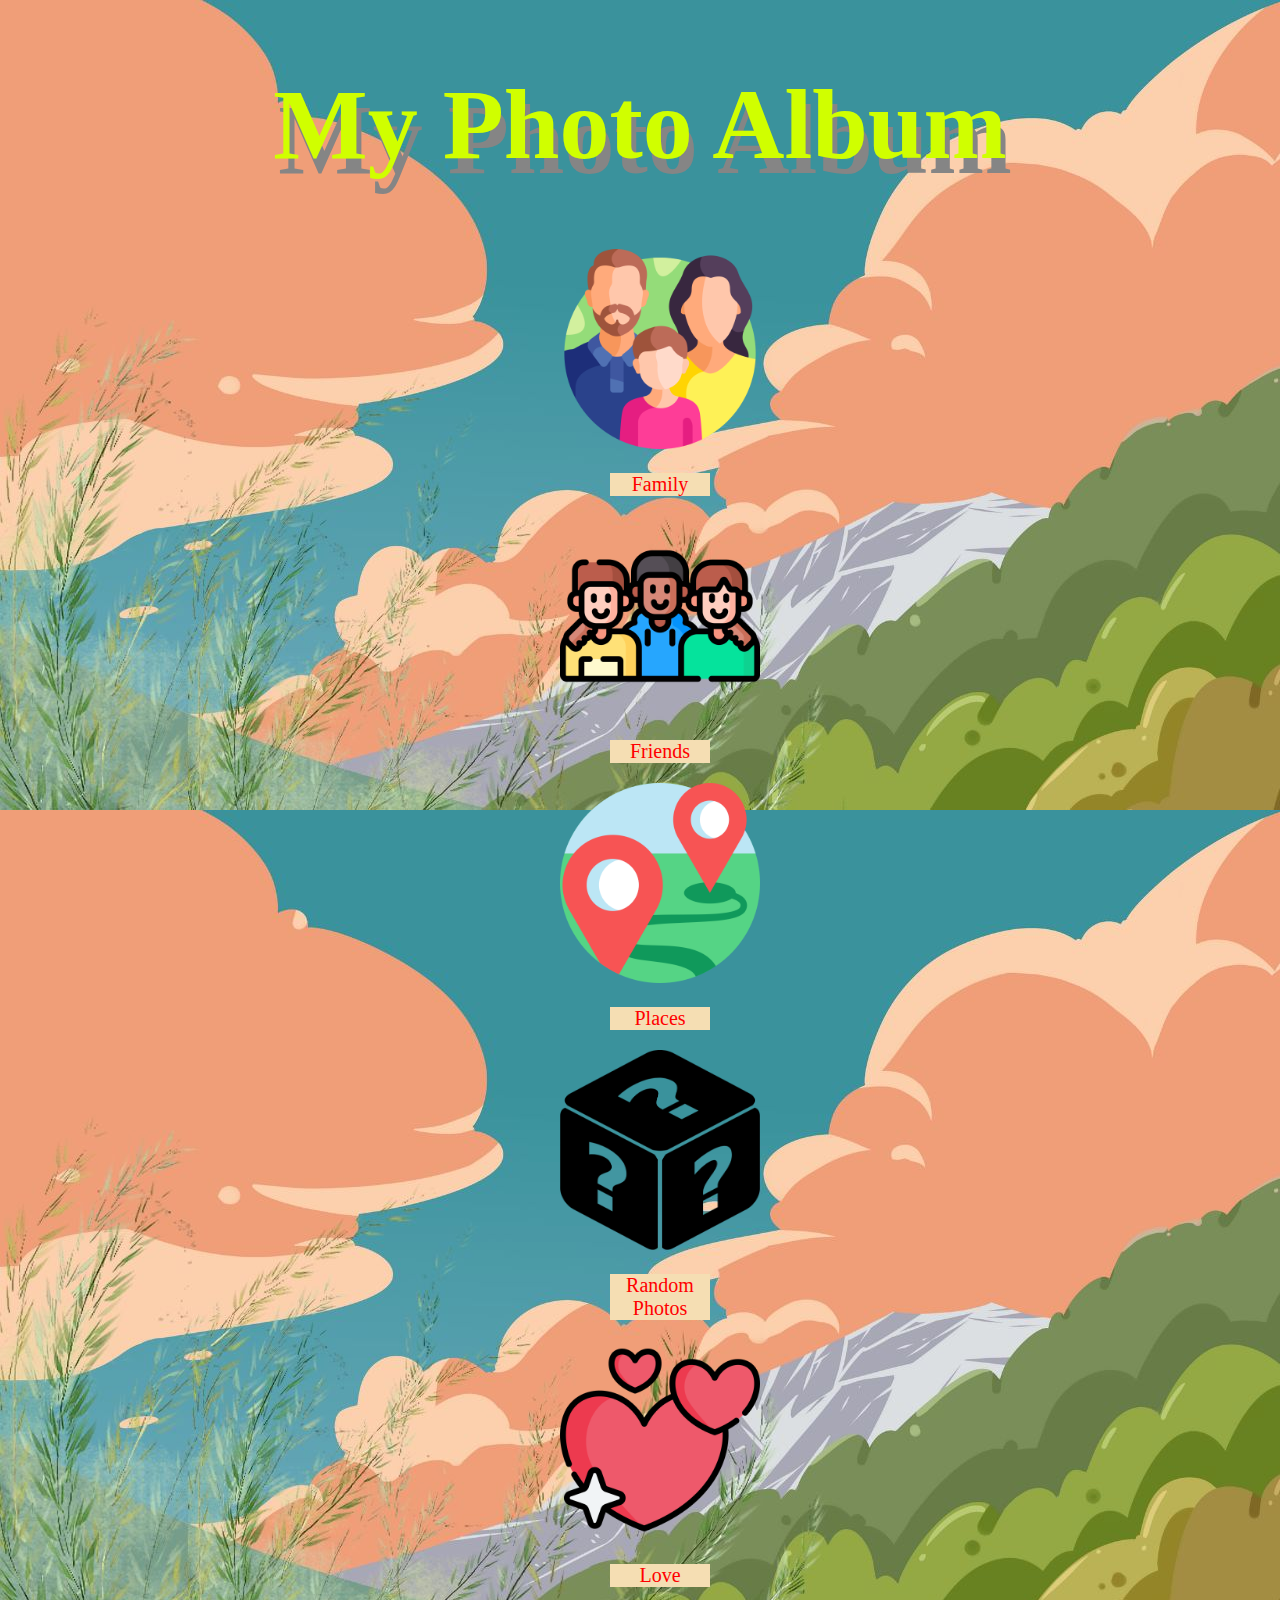
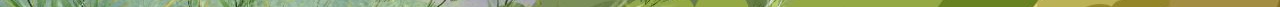
<file: HHTTMMLL/index.html>
<!DOCTYPE html>
<html>
    <head>
        <title>Photo Library</title>
        <link rel="icon" href="../HHTTMMLL/Images/BACKGROUNDS/41.png" type="image/x-icon">
    </head>
    <body style="background-image: url(../HHTTMMLL/Images/BACKGROUNDS/Nat.jpg);">
        <h1 style="text-align:center; color: rgb(208, 255, 0); font-size: 100px; font-family: fantasy; text-shadow: 5px 15px rgb(133, 133, 133);">My Photo Album</h1>
        
        <ul>
                <center>
                <li"><a href="../HHTTMMLL/Pages/Family.html"><img src="../HHTTMMLL/Images/BACKGROUNDS/42.png" alt="naturepic" width="200px" height="200px"></a></li>
                <p style="text-align: center; font-family:'Times New Roman', Times, serif; font-size: 20px; width: 100px; background-color: wheat; color: red;">Family</p>
                <li"><a href="../HHTTMMLL/Pages/Friends.html"><img src="../HHTTMMLL/Images/BACKGROUNDS/friends.png" alt="naturepic" width="200px" height="200px"></a></li>
                <p style="text-align: center; font-family:'Times New Roman', Times, serif; font-size: 20px; width: 100px; background-color: wheat; color: red;">Friends</p>
                <li"><a href="../HHTTMMLL/Pages/Places.html"><img src="../HHTTMMLL/Images/BACKGROUNDS/45.png" alt="naturepic" width="200px" height="200px"></a></li>
                <p style="text-align: center; font-family:'Times New Roman', Times, serif; font-size: 20px; width: 100px; background-color: wheat; color: red;">Places</p>
                <li"><a href="../HHTTMMLL/Pages/Random.html"><img src="../HHTTMMLL/Images/BACKGROUNDS/53.png" alt="naturepic" width="200px" height="200px"></a></li>
                <p style="text-align: center; font-family:'Times New Roman', Times, serif; font-size: 20px; width: 100px; background-color: wheat; color: red;">Random Photos</p>
                <li"><a href="../HHTTMMLL/Pages/Love.html"><img src="../HHTTMMLL/Images/BACKGROUNDS/46.png" alt="naturepic" width="200px" height="200px"></a></li>
                <p style="text-align: center; font-family:'Times New Roman', Times, serif; font-size: 20px; width: 100px; background-color: wheat; color: red;">Love</p>
                </center>
        </ul>
    </body>
</html>
</file>
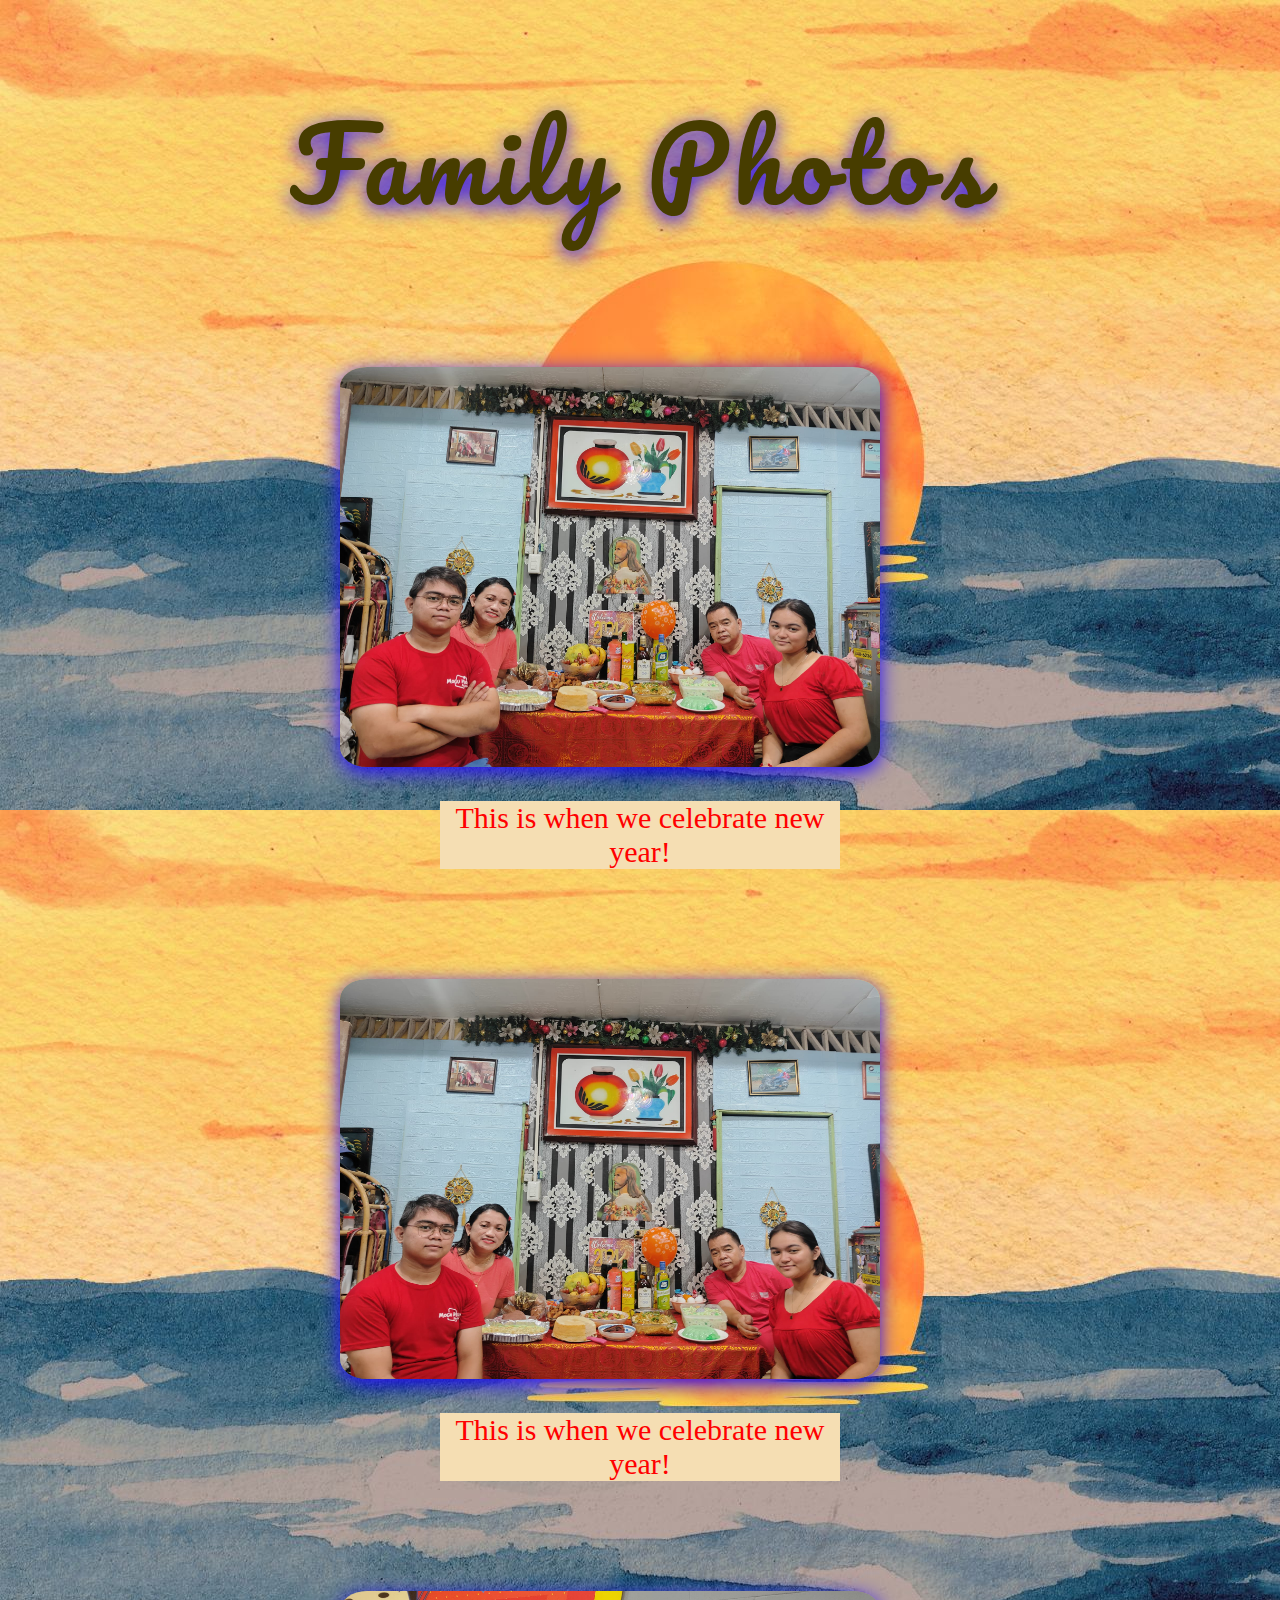
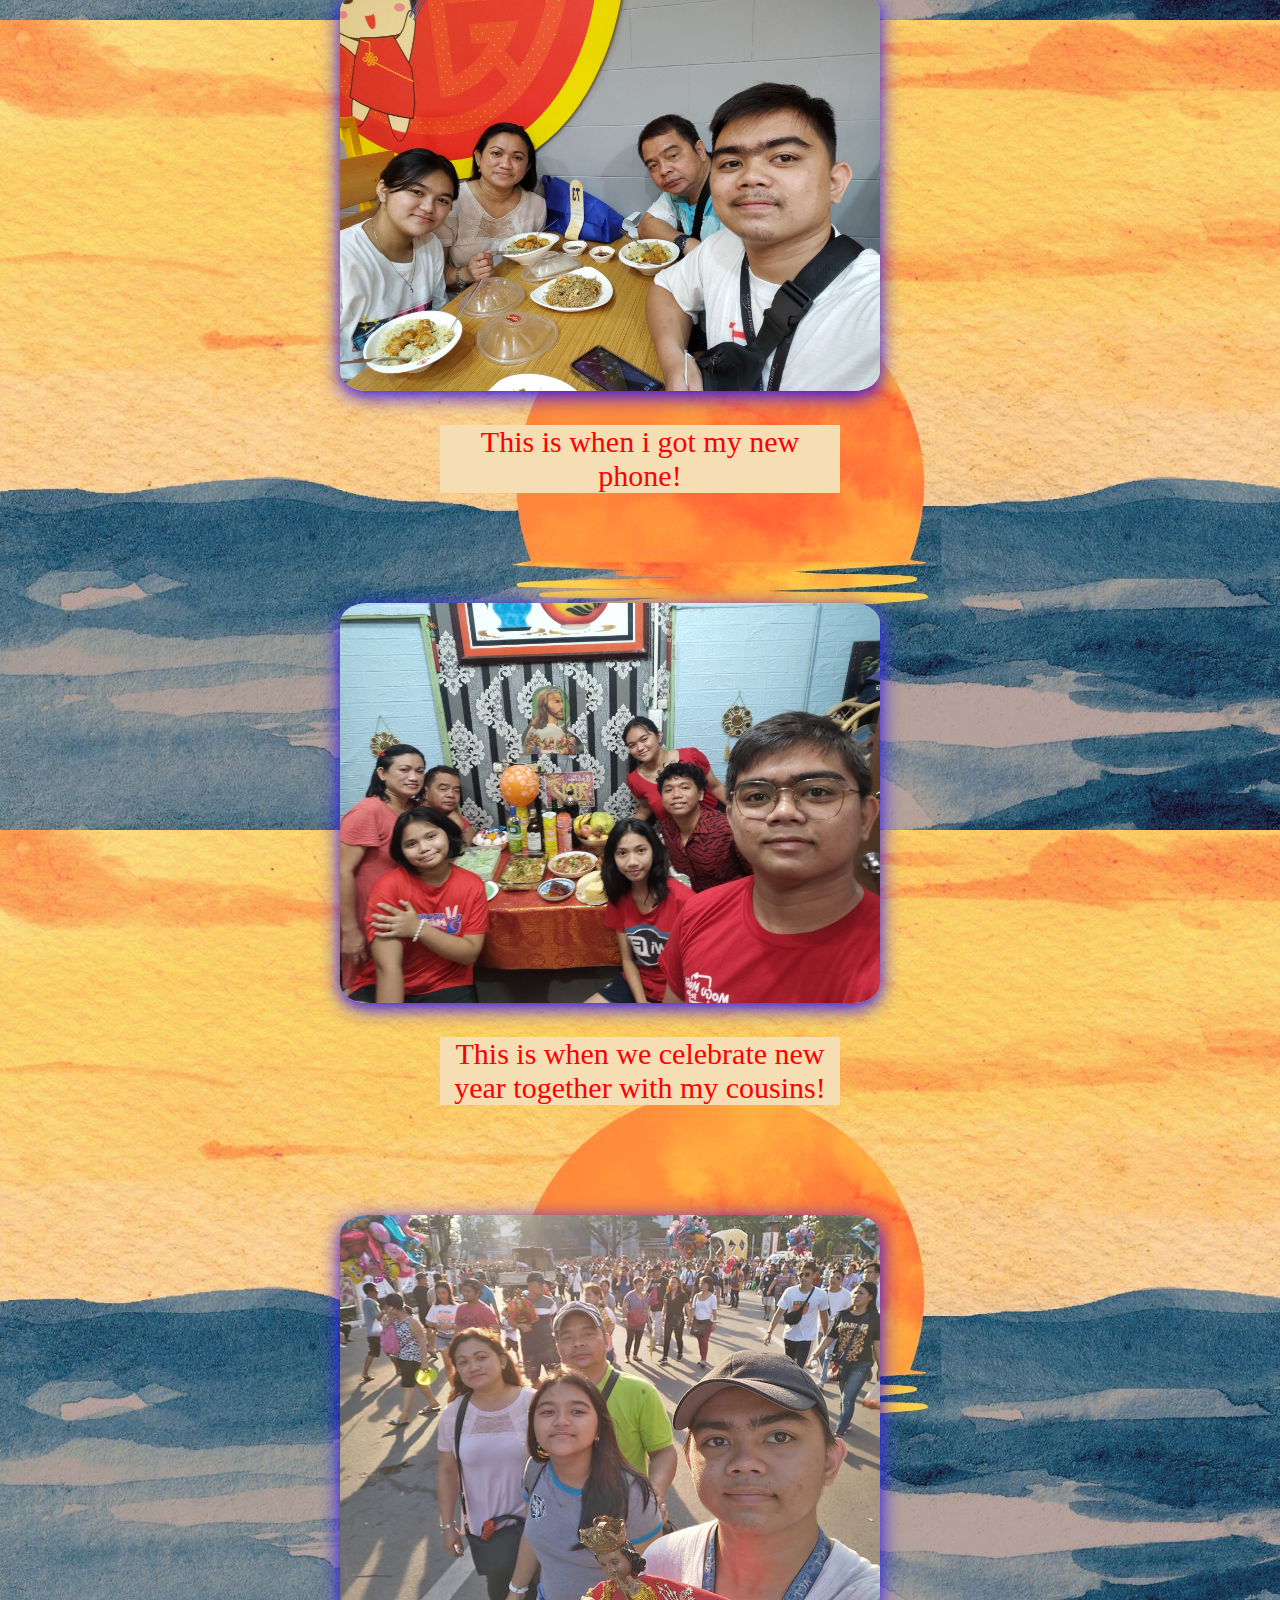
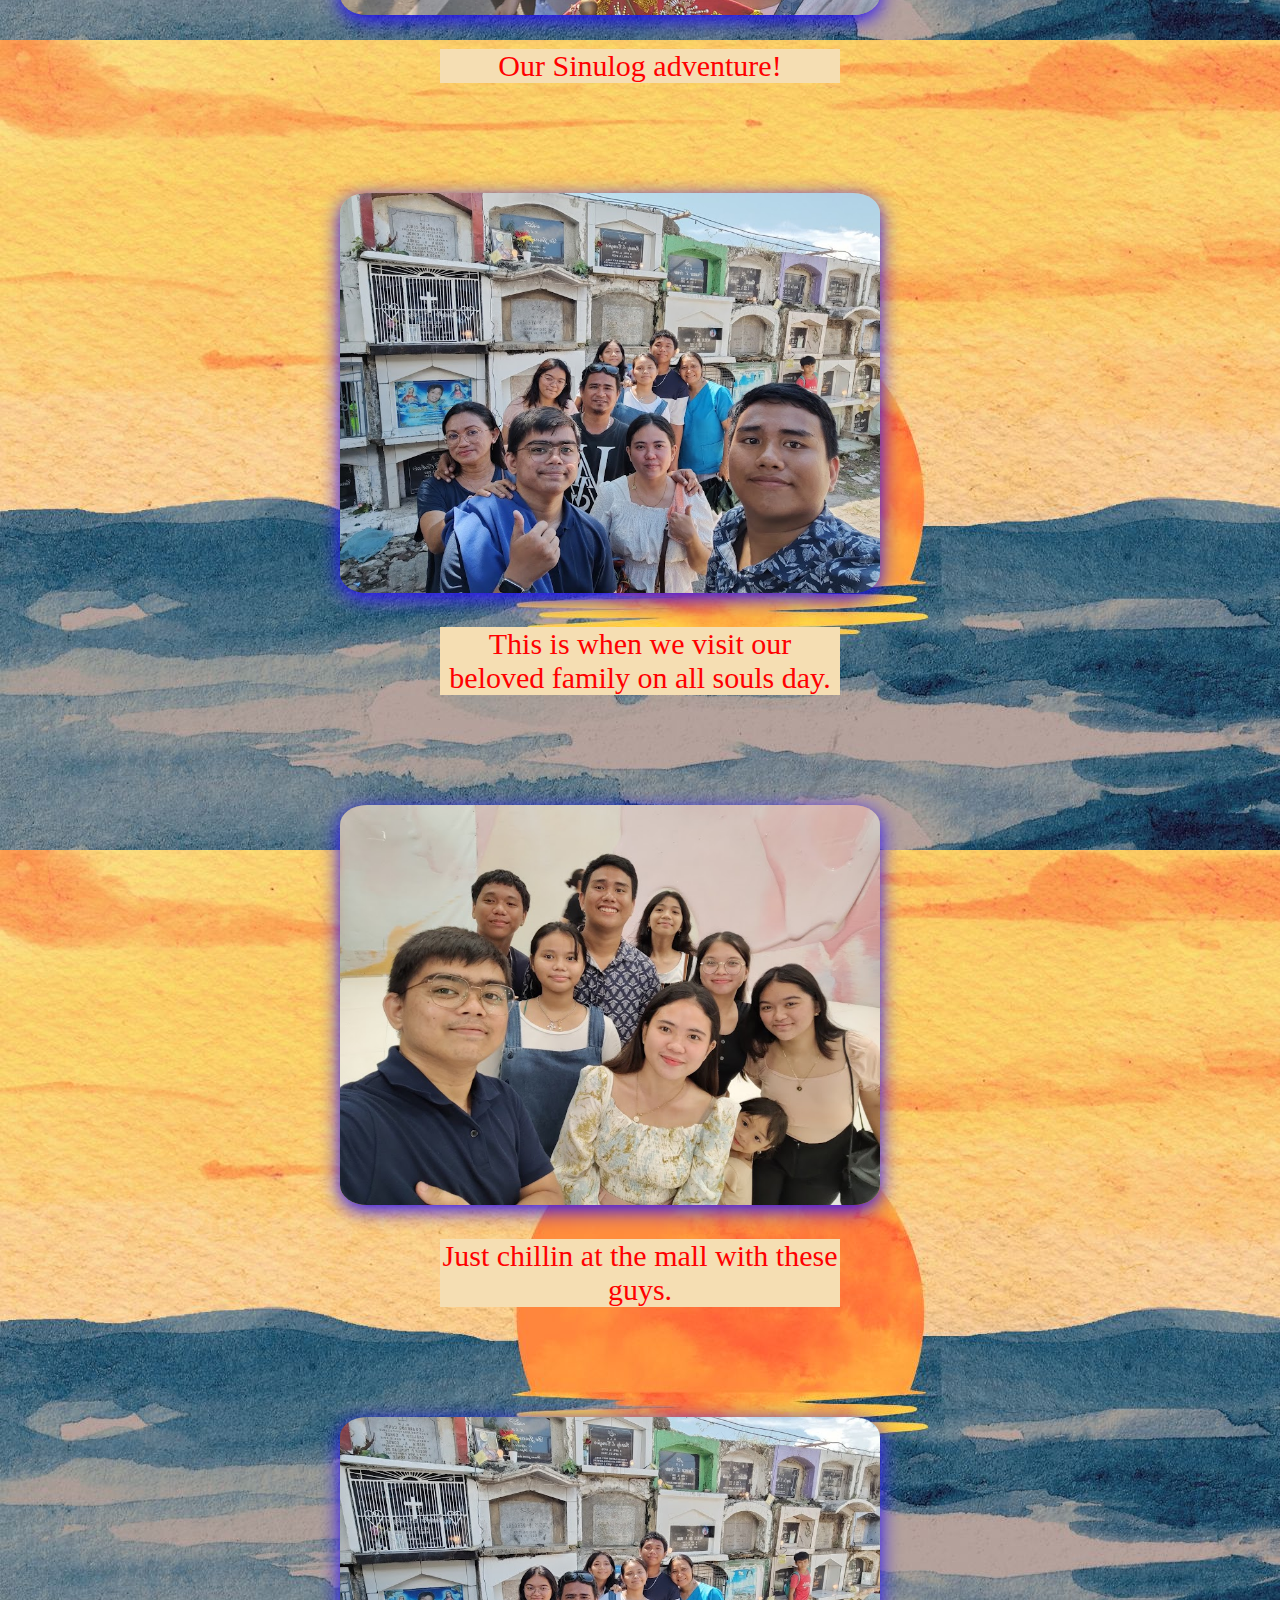
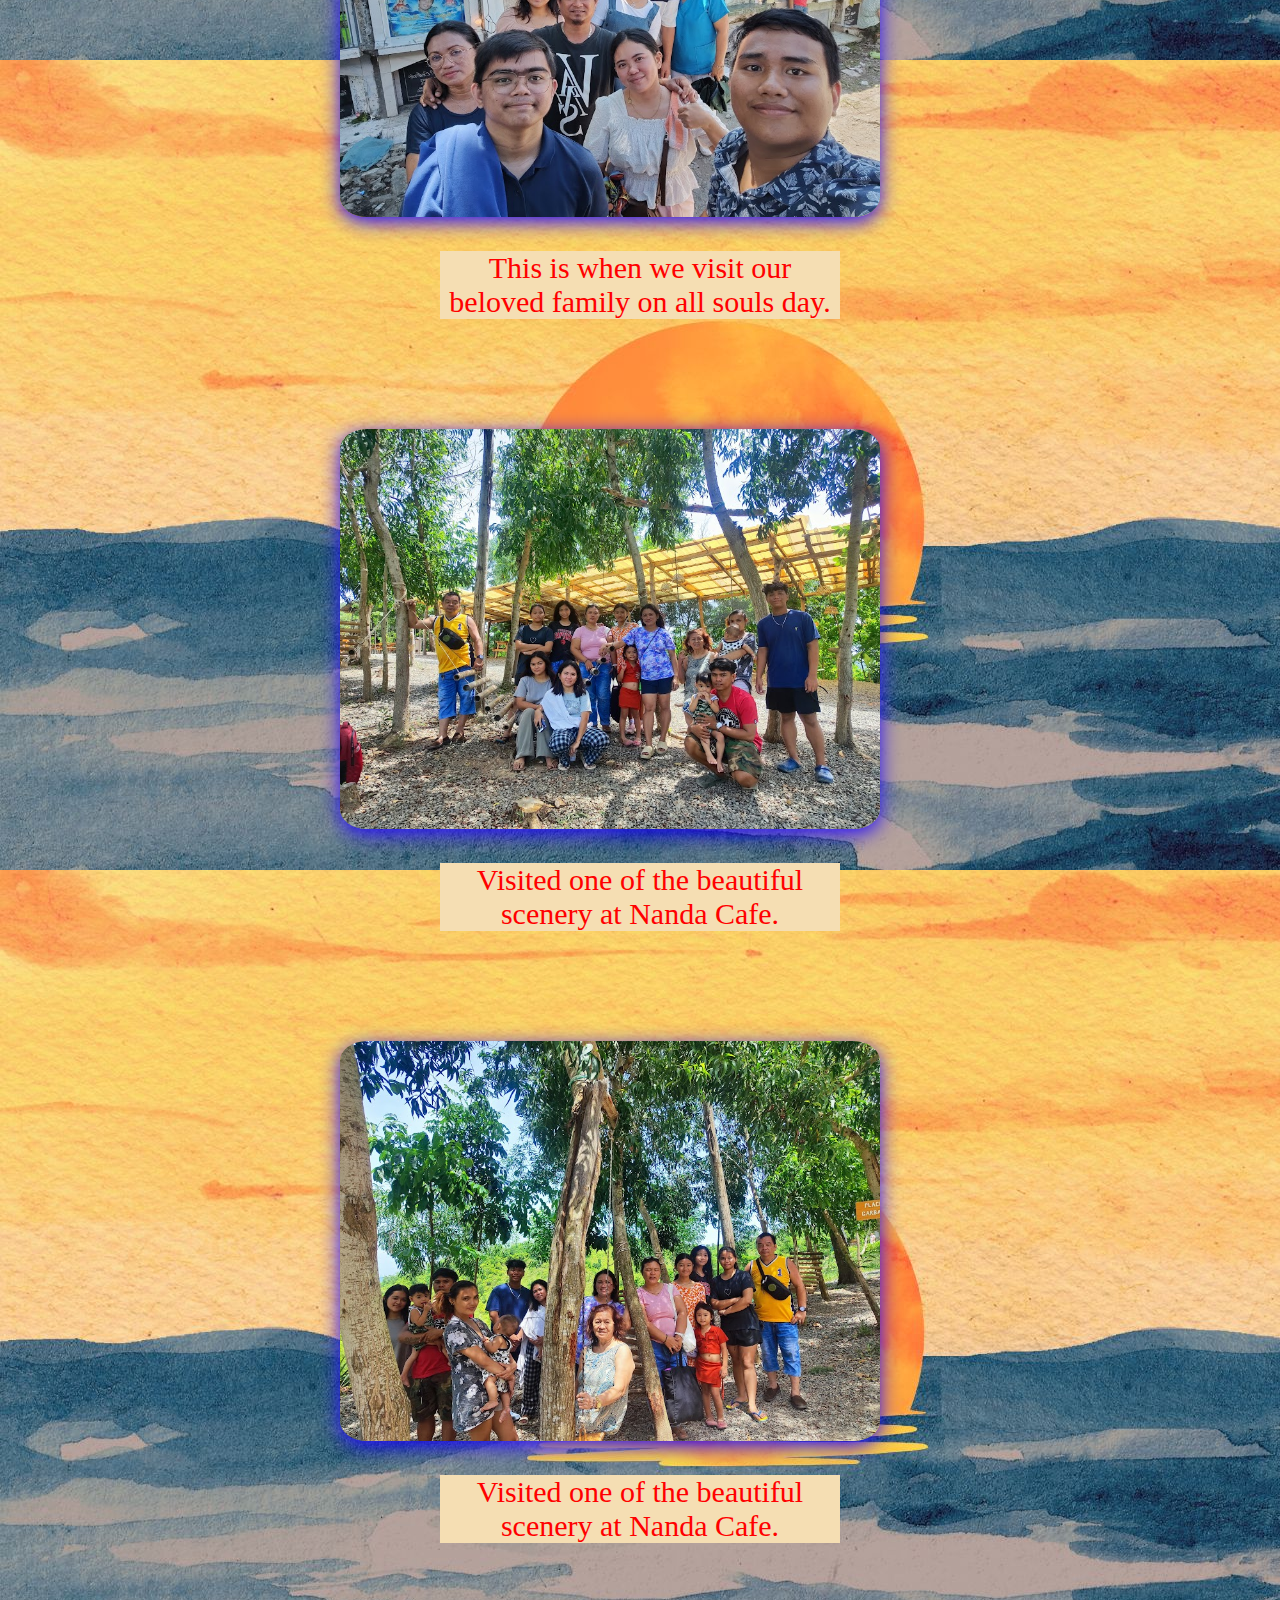
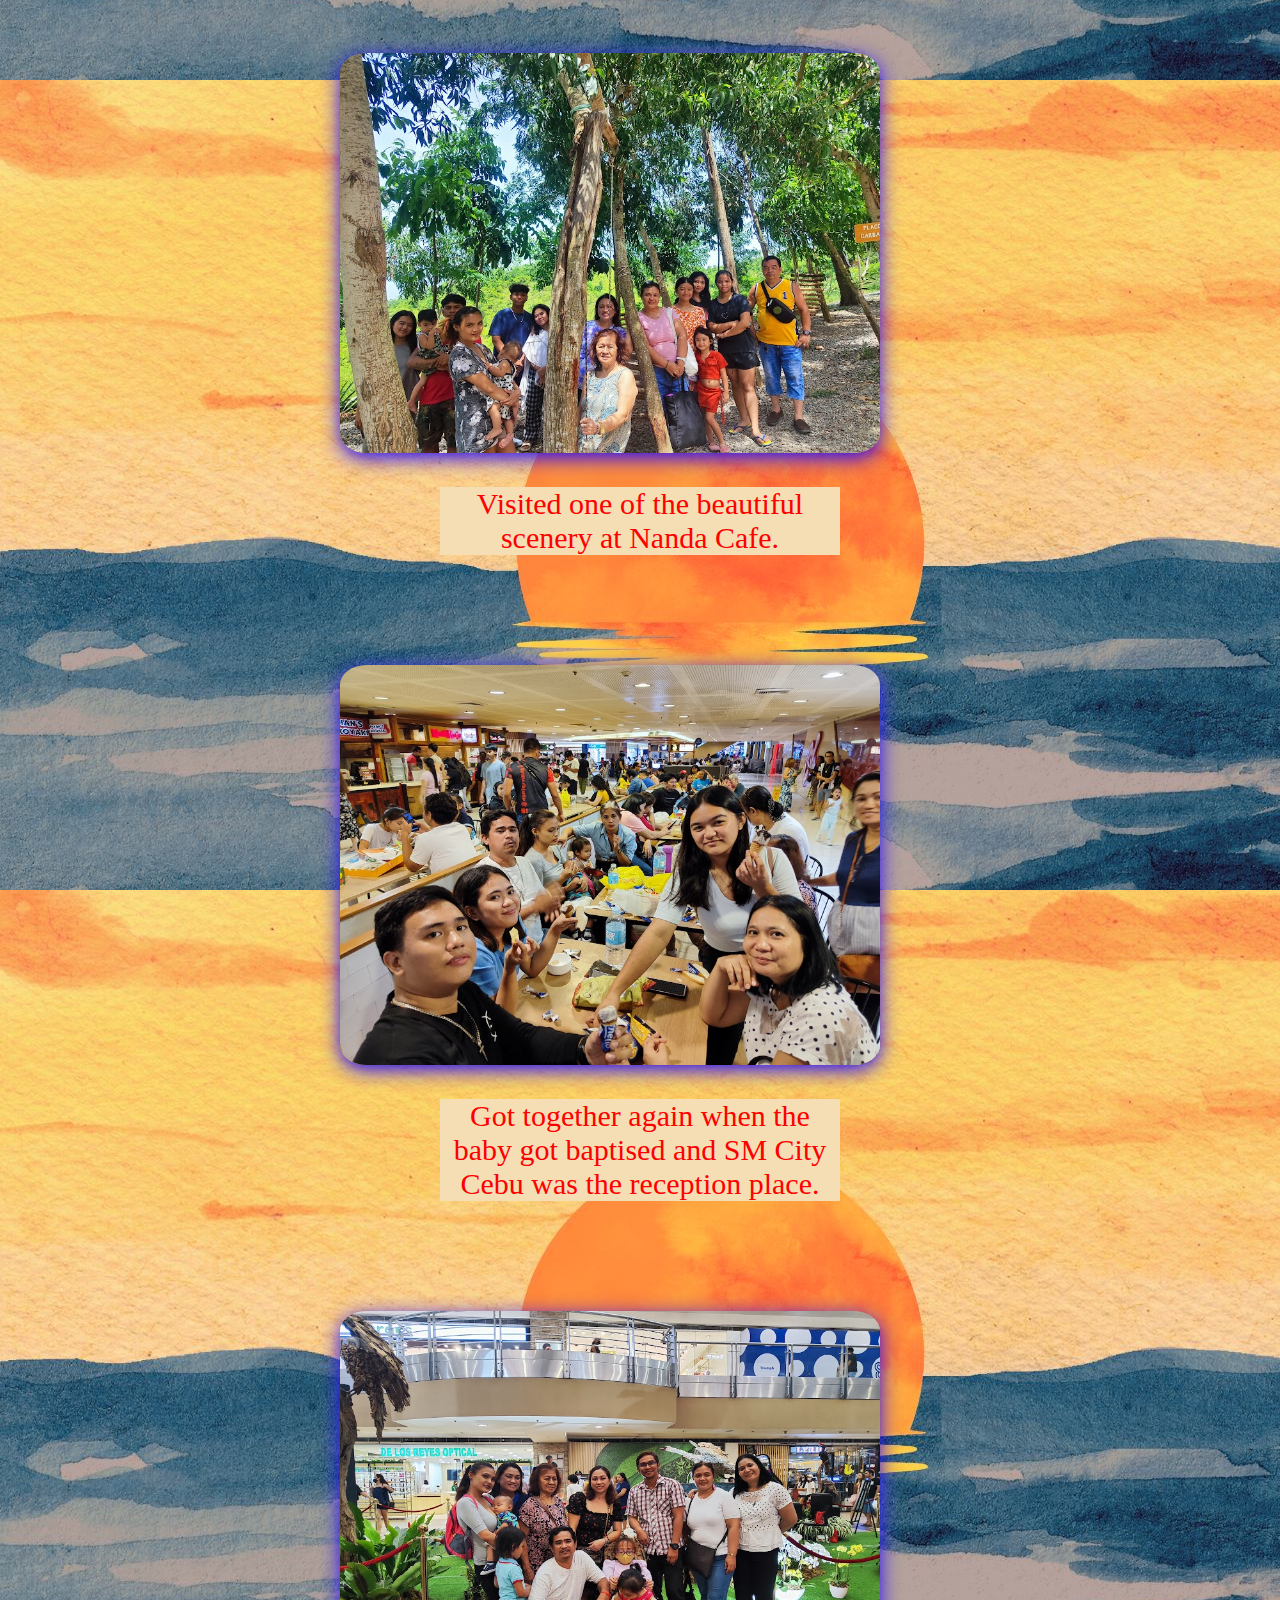
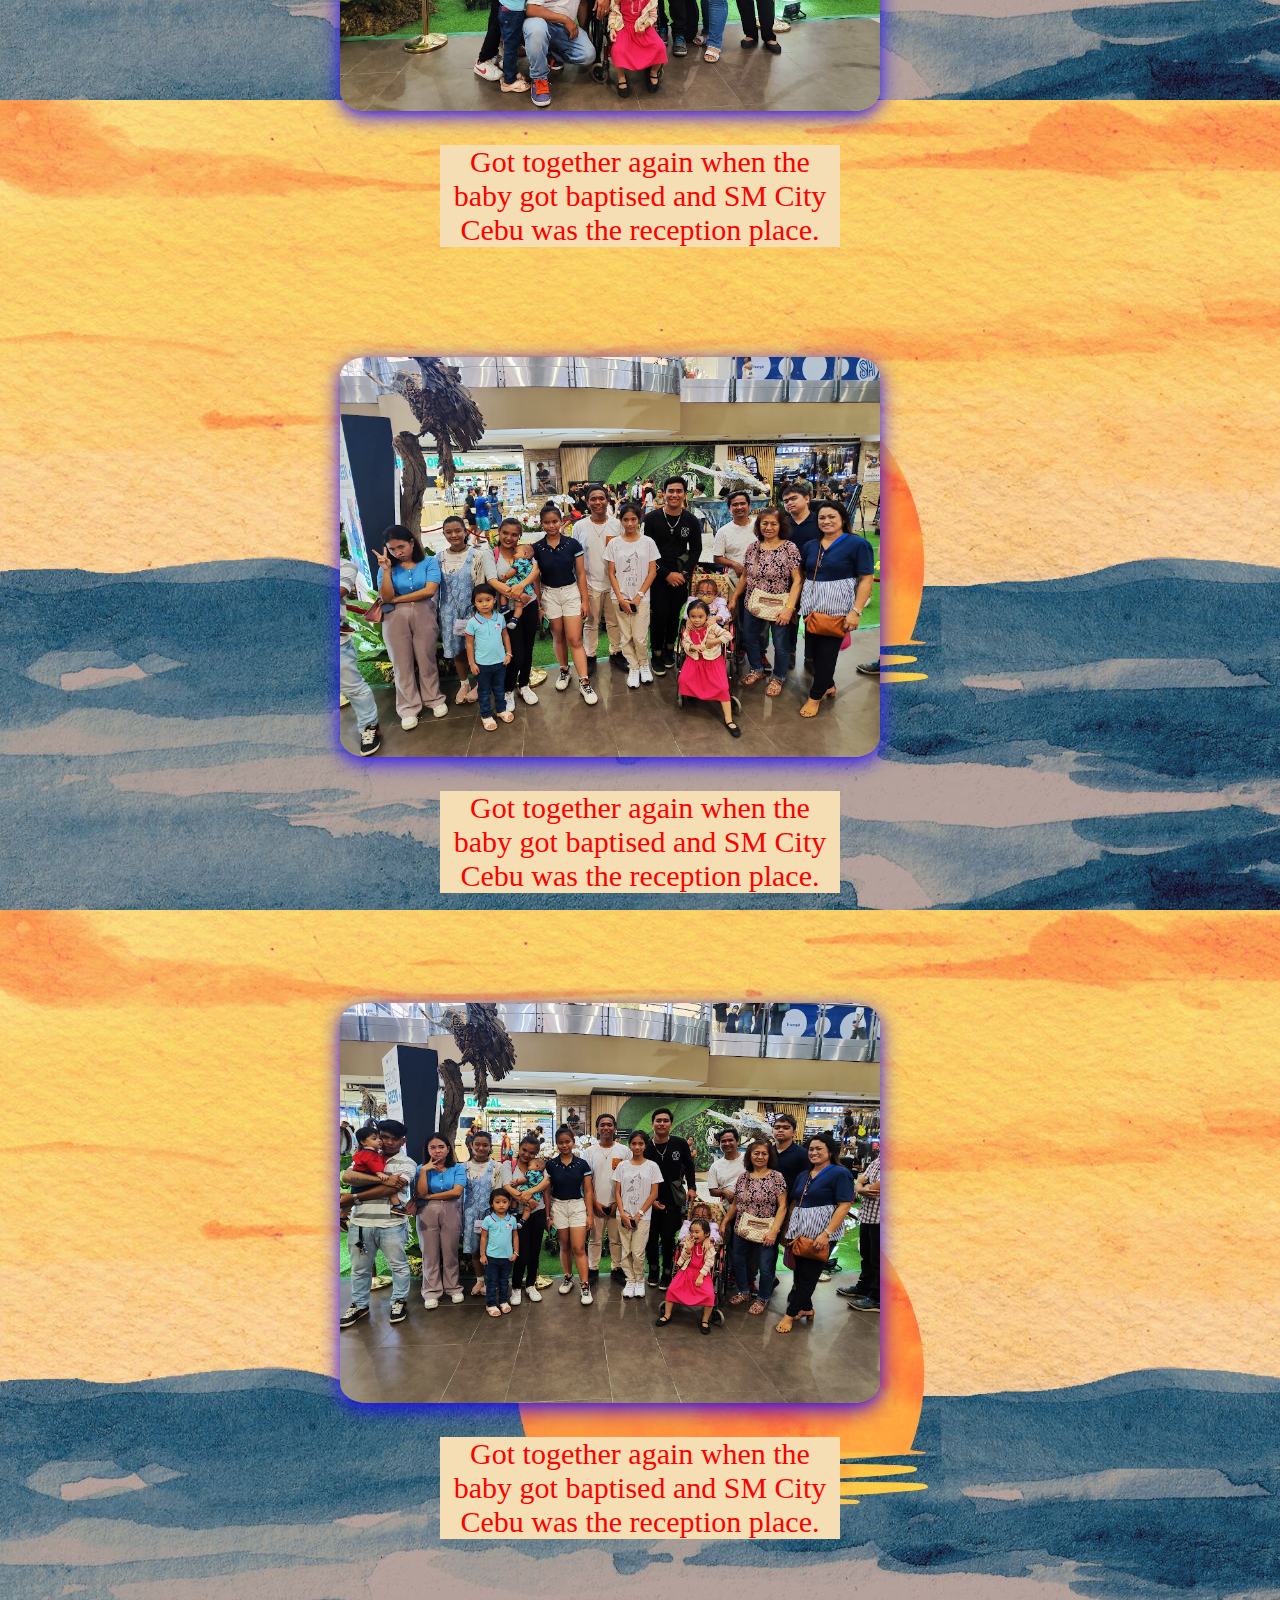
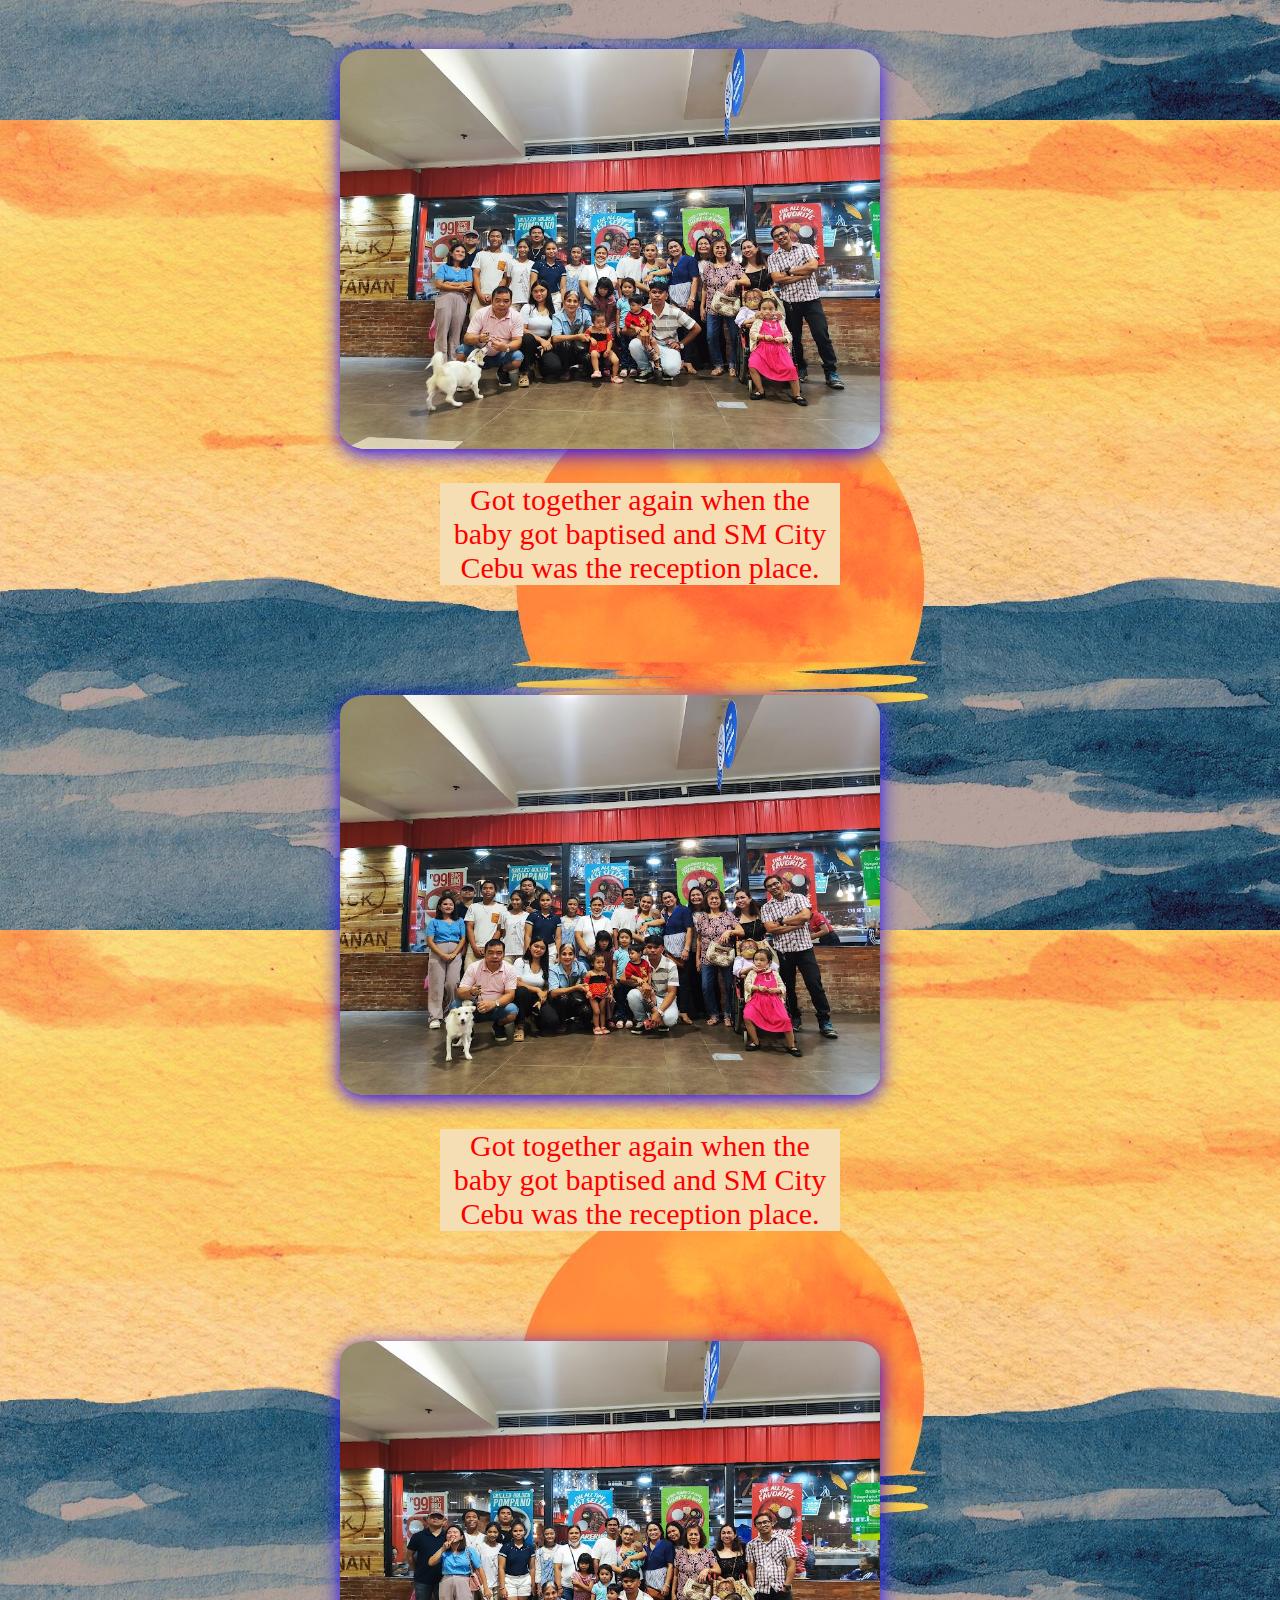
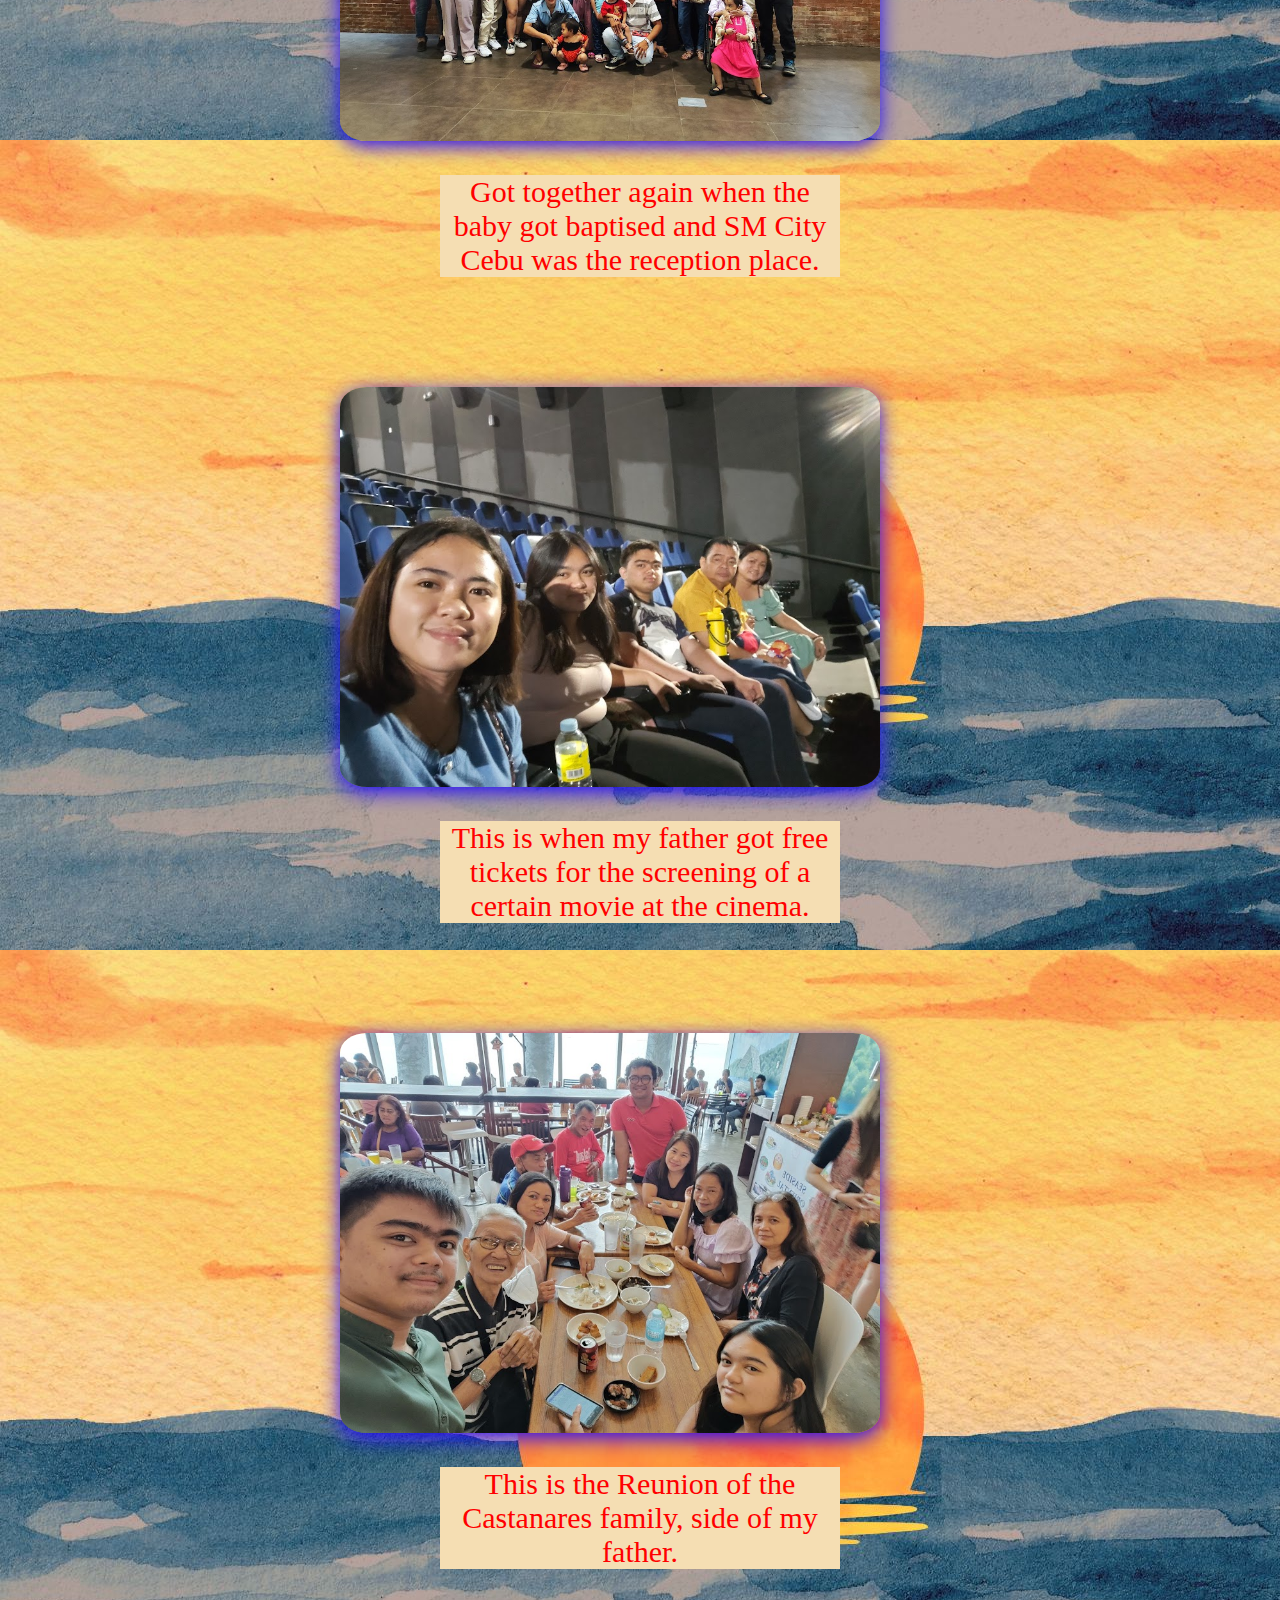
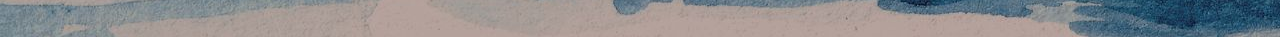
<file: HHTTMMLL/Pages/Family.html>
<!DOCTYPE html>
<html>
    <head>
        <title>Family</title>
        <link rel="icon" href="../Images/BACKGROUNDS/42.png" type="image/x-icon">
        <link rel="stylesheet" href="../CSS/style.css"
    </head>
    <body>
        <div class="header">
            <h1>Family Photos</h1>
        </div>
        <div class="image-container">
            <div class="row">
                <div class="image-items">
                    <img src="../Images/FAMILY/1.jpg" alt="1">
                    <div class="image-item-description"> 
                    <p>This is when we celebrate new year!</p>
                    </div>
                </div>
                <div class="image-items">
                    <img src="../Images/FAMILY/2.jpg" alt="2">
                    <div class="image-item-description"> 
                    <p>This is when we celebrate new year!</p>
                    </div>
                </div>
                <div class="image-items">
                    <img src="../Images/FAMILY/3.jpg" alt="2">
                    <div class="image-item-description"> 
                     <p>This is when i got my new phone!</p>
                    </div>
                </div>
                <div class="image-items">
                    <img src="../Images/FAMILY/4.jpg" alt="2">
                    <div class="image-item-description"> 
                    <p>This is when we celebrate new year together with my cousins!</p>
                    </div>
                </div>
                <div class="image-items">
                    <img src="../Images/FAMILY/5.jpg" alt="2">
                    <div class="image-item-description"> 
                    <p>Our Sinulog adventure!</p>
                    </div>
                </div>
                <div class="image-items">
                    <img src="../Images/FAMILY/6.jpg" alt="2">
                    <div class="image-item-description"> 
                    <p>This is when we visit our beloved family on all souls day.</p>
                    </div>
                </div>
                <div class="image-items">
                    <img src="../Images/FAMILY/7.jpg" alt="2">
                    <div class="image-item-description"> 
                     <p>Just chillin at the mall with these guys.</p>
                    </div>
                </div>
                <div class="image-items">
                    <img src="../Images/FAMILY/8.jpg" alt="2">
                    <div class="image-item-description"> 
                    <p>This is when we visit our beloved family on all souls day.</p>
                    </div>
                </div>
                <div class="image-items">
                    <img src="../Images/FAMILY/9.jpg" alt="2">
                    <div class="image-item-description"> 
                    <p>Visited one of the beautiful scenery at Nanda Cafe.</p>
                    </div>
                </div>
                <div class="image-items">
                    <img src="../Images/FAMILY/10.jpg" alt="2">
                    <div class="image-item-description"> 
                        <p>Visited one of the beautiful scenery at Nanda Cafe.</p>
                    </div>
                </div>
                <div class="image-items">
                    <img src="../Images/FAMILY/11.jpg" alt="2">
                    <div class="image-item-description"> 
                        <p>Visited one of the beautiful scenery at Nanda Cafe.</p>
                    </div>
                </div>
                <div class="image-items">
                    <img src="../Images/FAMILY/12.jpg" alt="2">
                    <div class="image-item-description"> 
                    <p>Got together again when the baby got baptised and SM City Cebu was the reception place.</p>
                    </div>
                </div>
                <div class="image-items">
                    <img src="../Images/FAMILY/13.jpg" alt="2">
                    <div class="image-item-description"> 
                  <p>Got together again when the baby got baptised and SM City Cebu was the reception place.</p>
                    </div>
                </div>
                <div class="image-items">
                    <img src="../Images/FAMILY/14.jpg" alt="2">
                    <div class="image-item-description"> 
                    <p>Got together again when the baby got baptised and SM City Cebu was the reception place.</p>
                    </div>
                </div>
                <div class="image-items">
                    <img src="../Images/FAMILY/15.jpg" alt="2">
                    <div class="image-item-description"> 
                        <p>Got together again when the baby got baptised and SM City Cebu was the reception place.</p>
                    </div>
                </div>
                <div class="image-items">
                    <img src="../Images/FAMILY/16.jpg" alt="2">
                    <div class="image-item-description"> 
                        <p>Got together again when the baby got baptised and SM City Cebu was the reception place.</p>
                    </div>
                </div>
                <div class="image-items">
                    <img src="../Images/FAMILY/17.jpg" alt="2">
                    <div class="image-item-description"> 
                        <p>Got together again when the baby got baptised and SM City Cebu was the reception place.</p>
                    </div>
                </div>
                <div class="image-items">
                    <img src="../Images/FAMILY/18.jpg" alt="2">
                    <div class="image-item-description">
                        <p>Got together again when the baby got baptised and SM City Cebu was the reception place.</p>
                    </div>
                </div>
                <div class="image-items">
                    <img src="../Images/FAMILY/19.jpg" alt="2">
                    <div class="image-item-description"> 
                    <p>This is when my father got free tickets for the screening of a certain movie at the cinema.</p>
                    </div>
                </div>
                <div class="image-items">
                    <img src="../Images/FAMILY/20.jpg" alt="2">
                    <div class="image-item-description"> 
                    <p>This is the Reunion of the Castanares family, side of my father.</p>
                    </div>
                </div>
    </body>
</html>
</file>
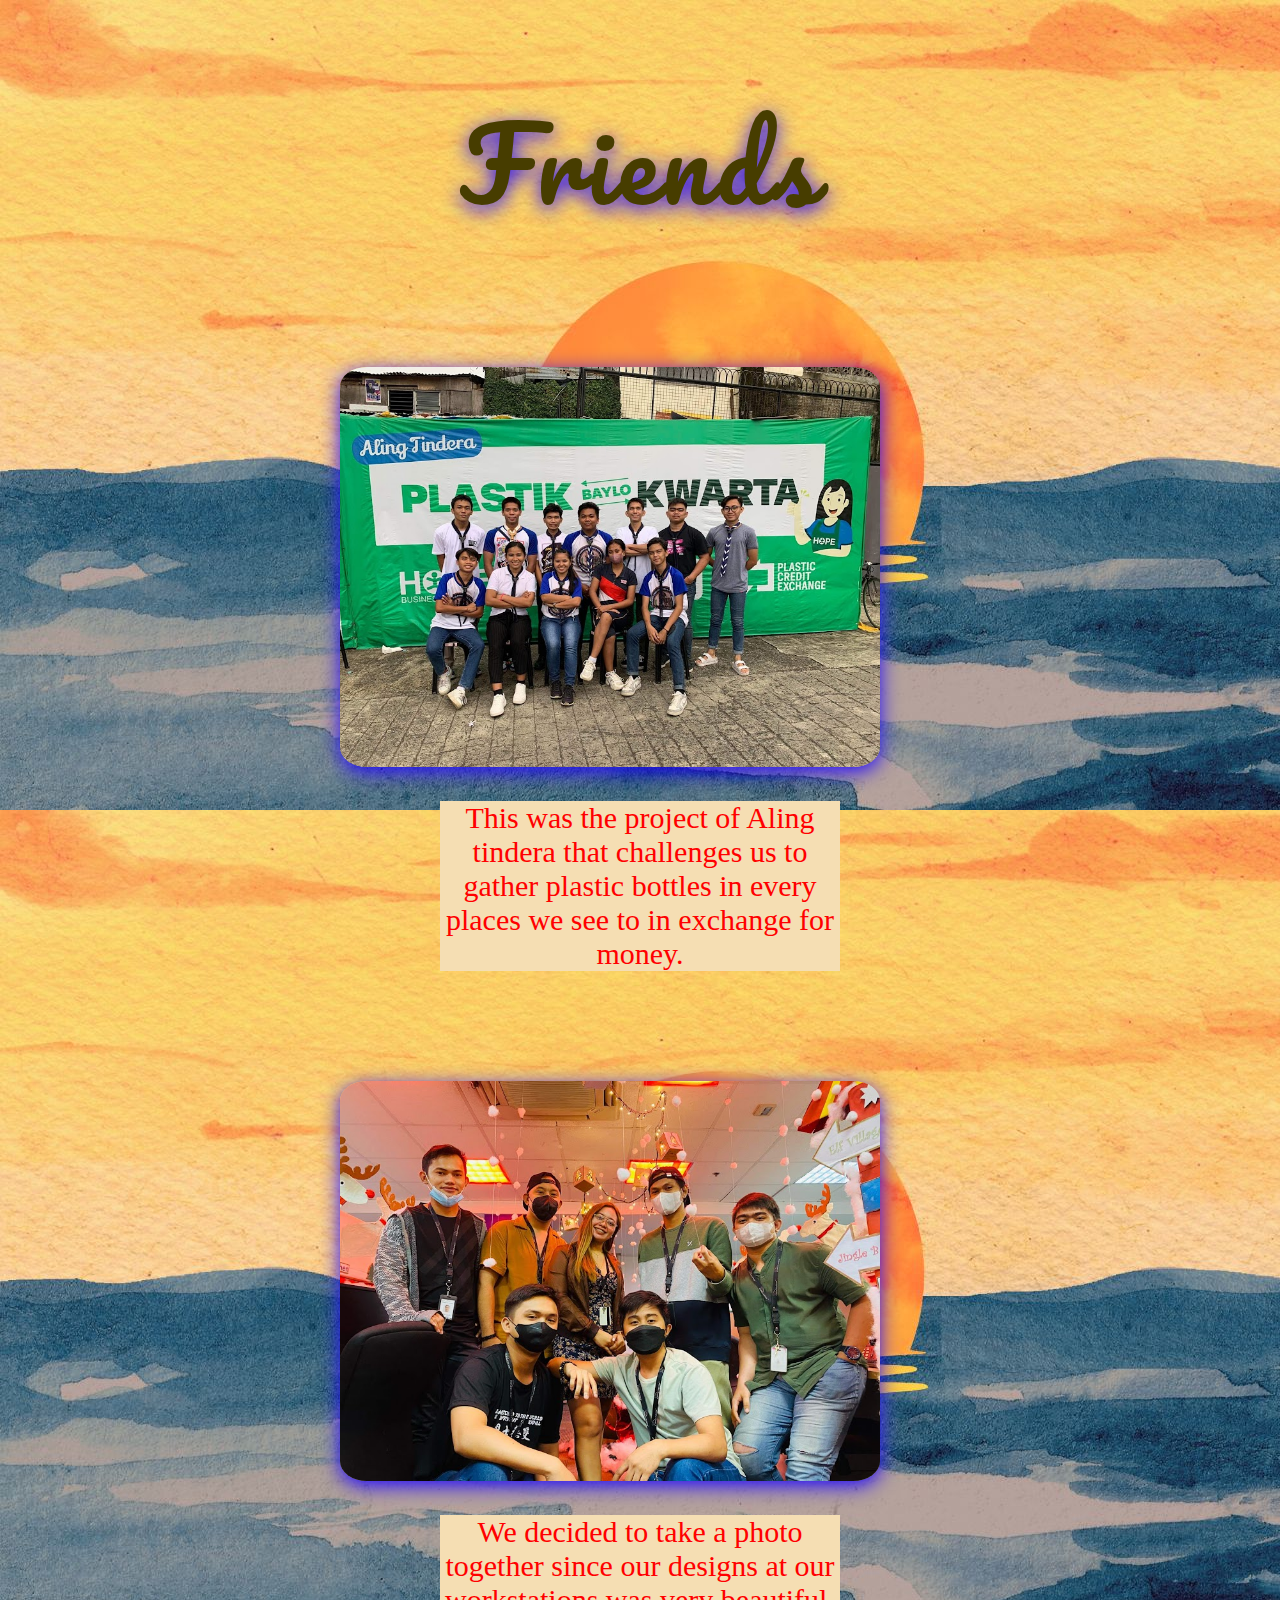
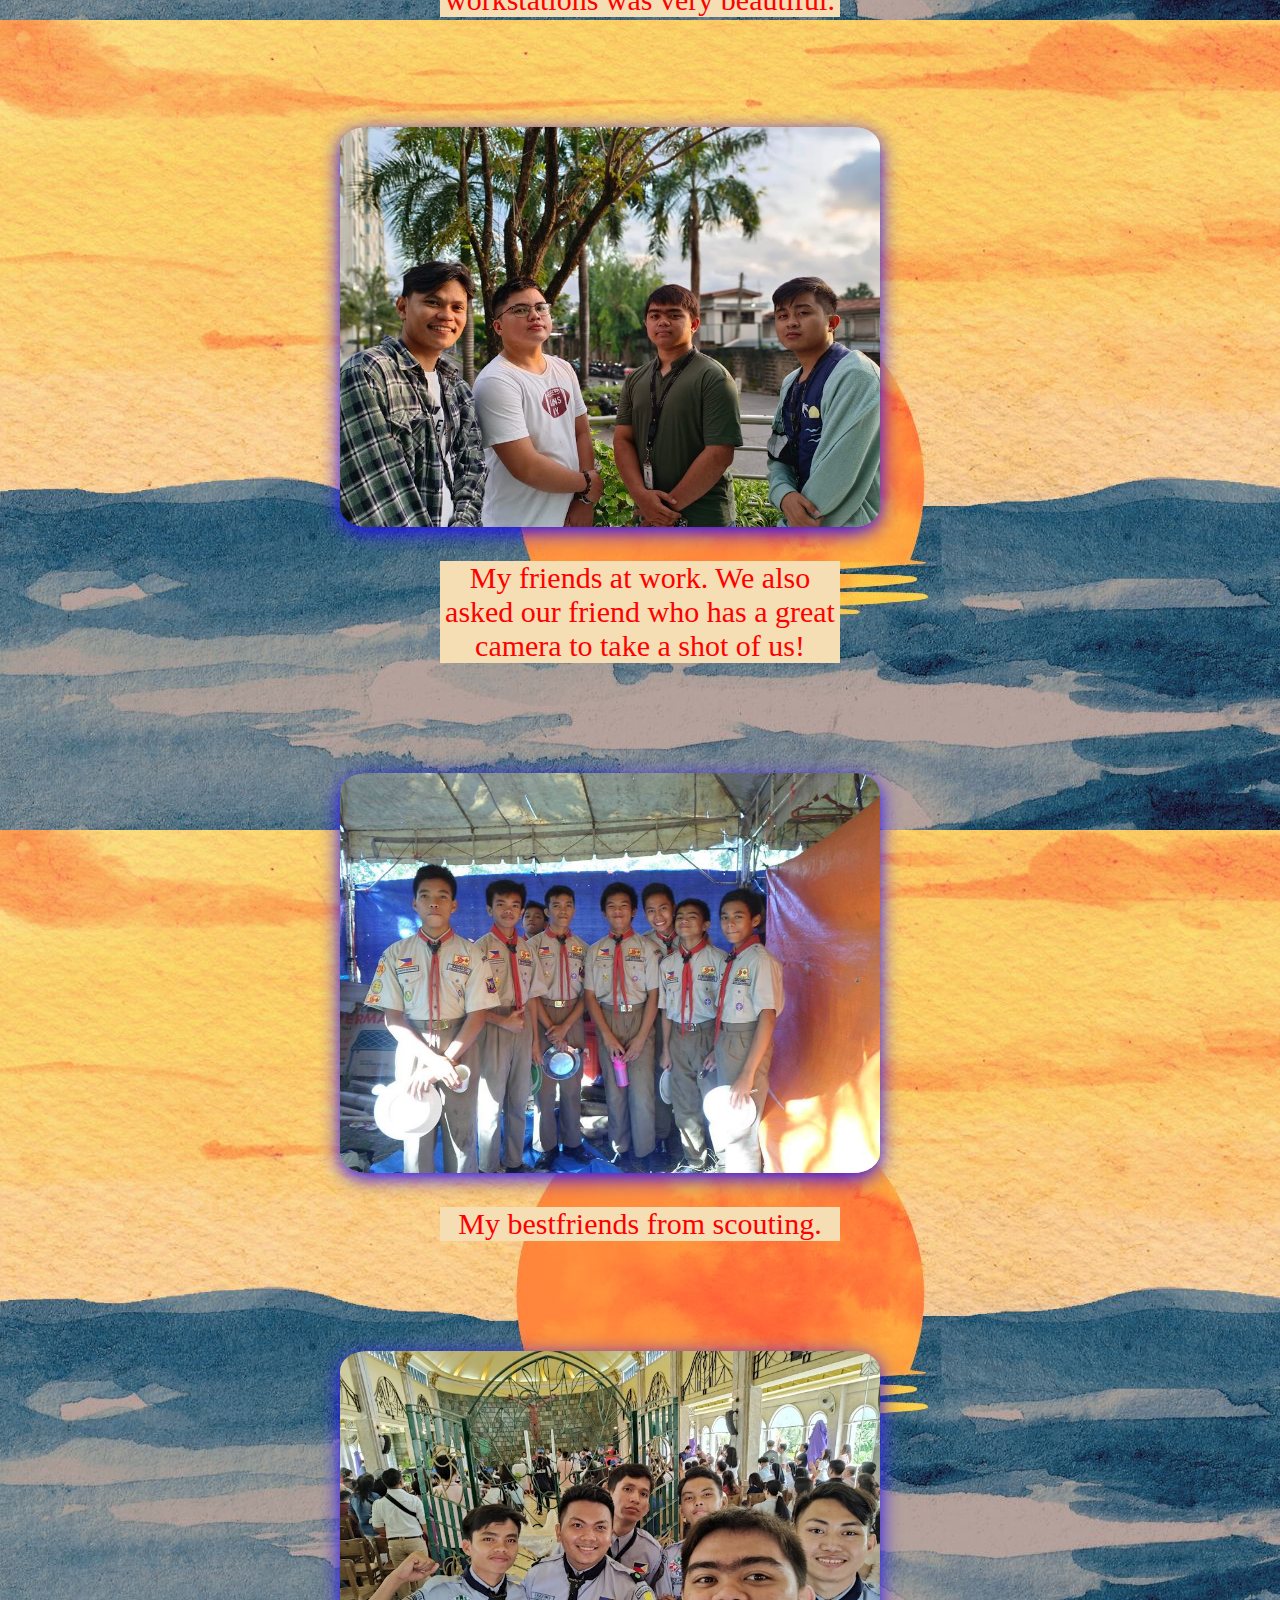
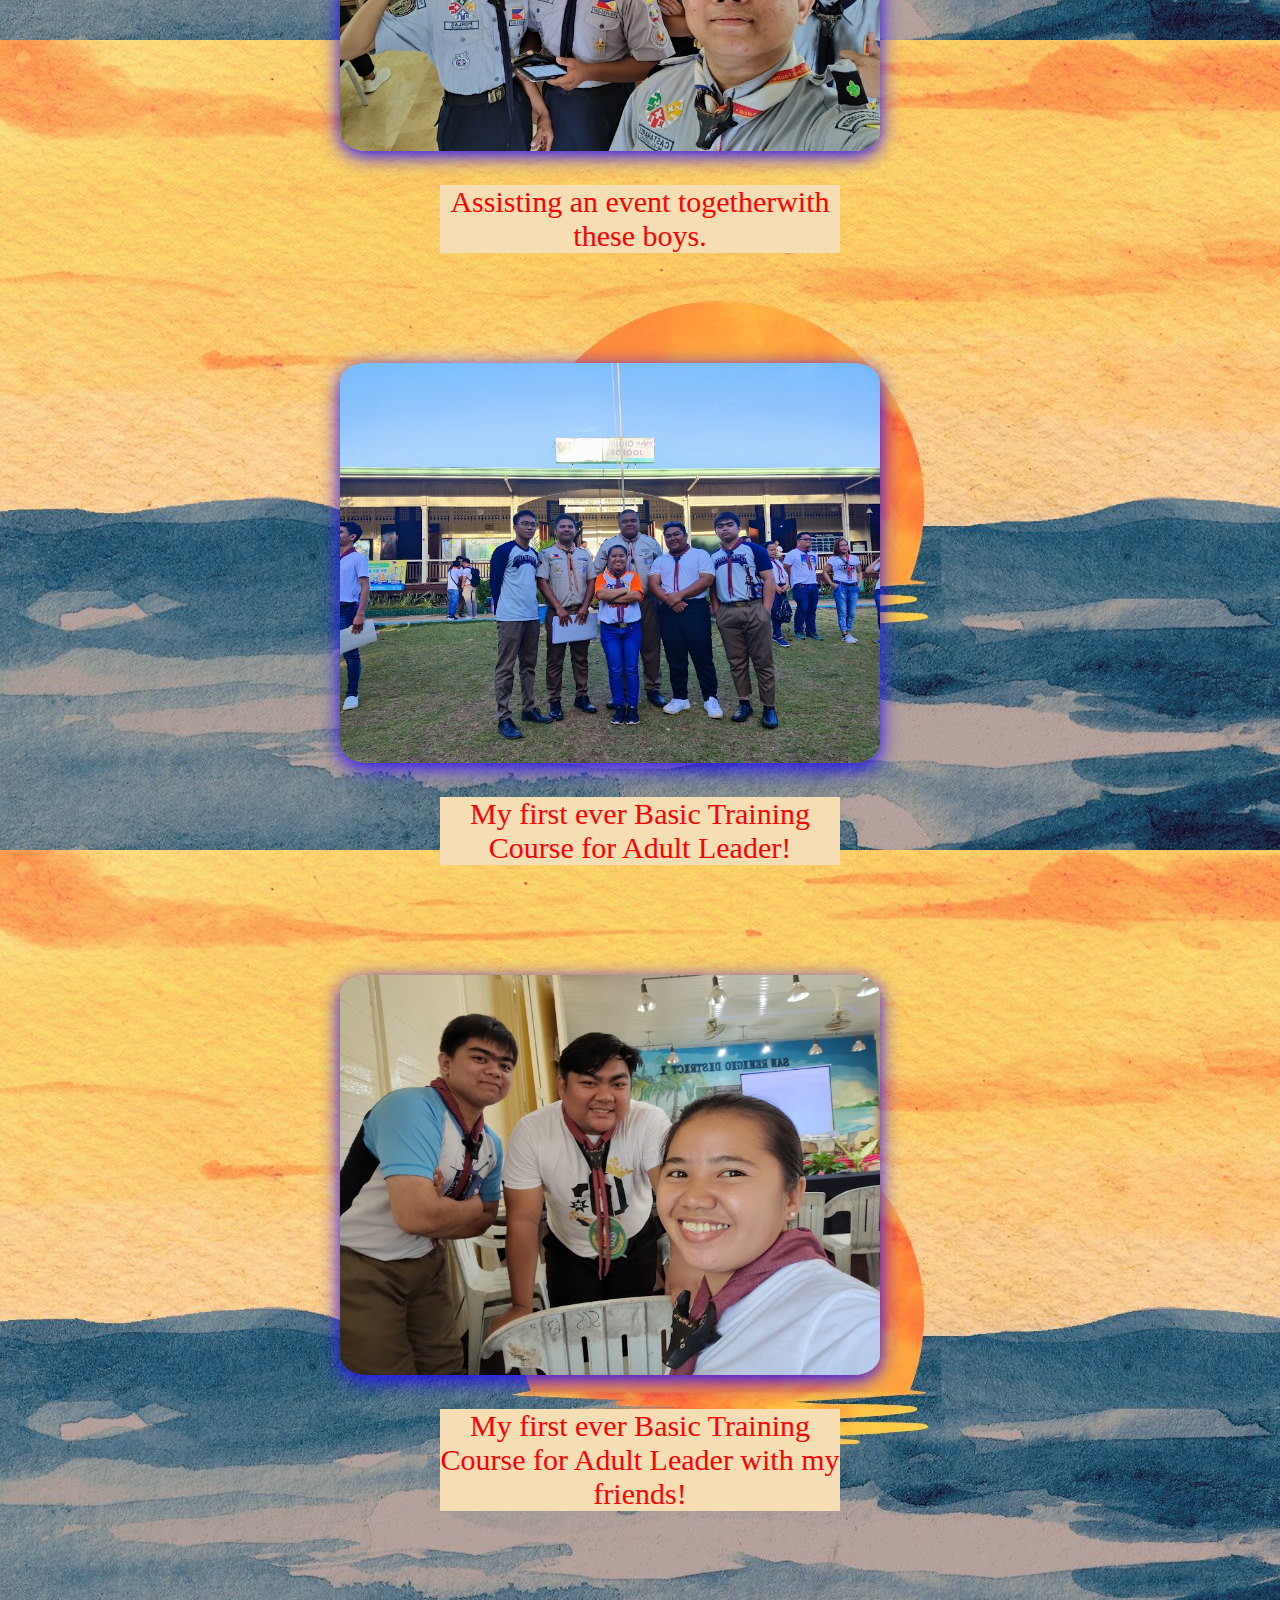
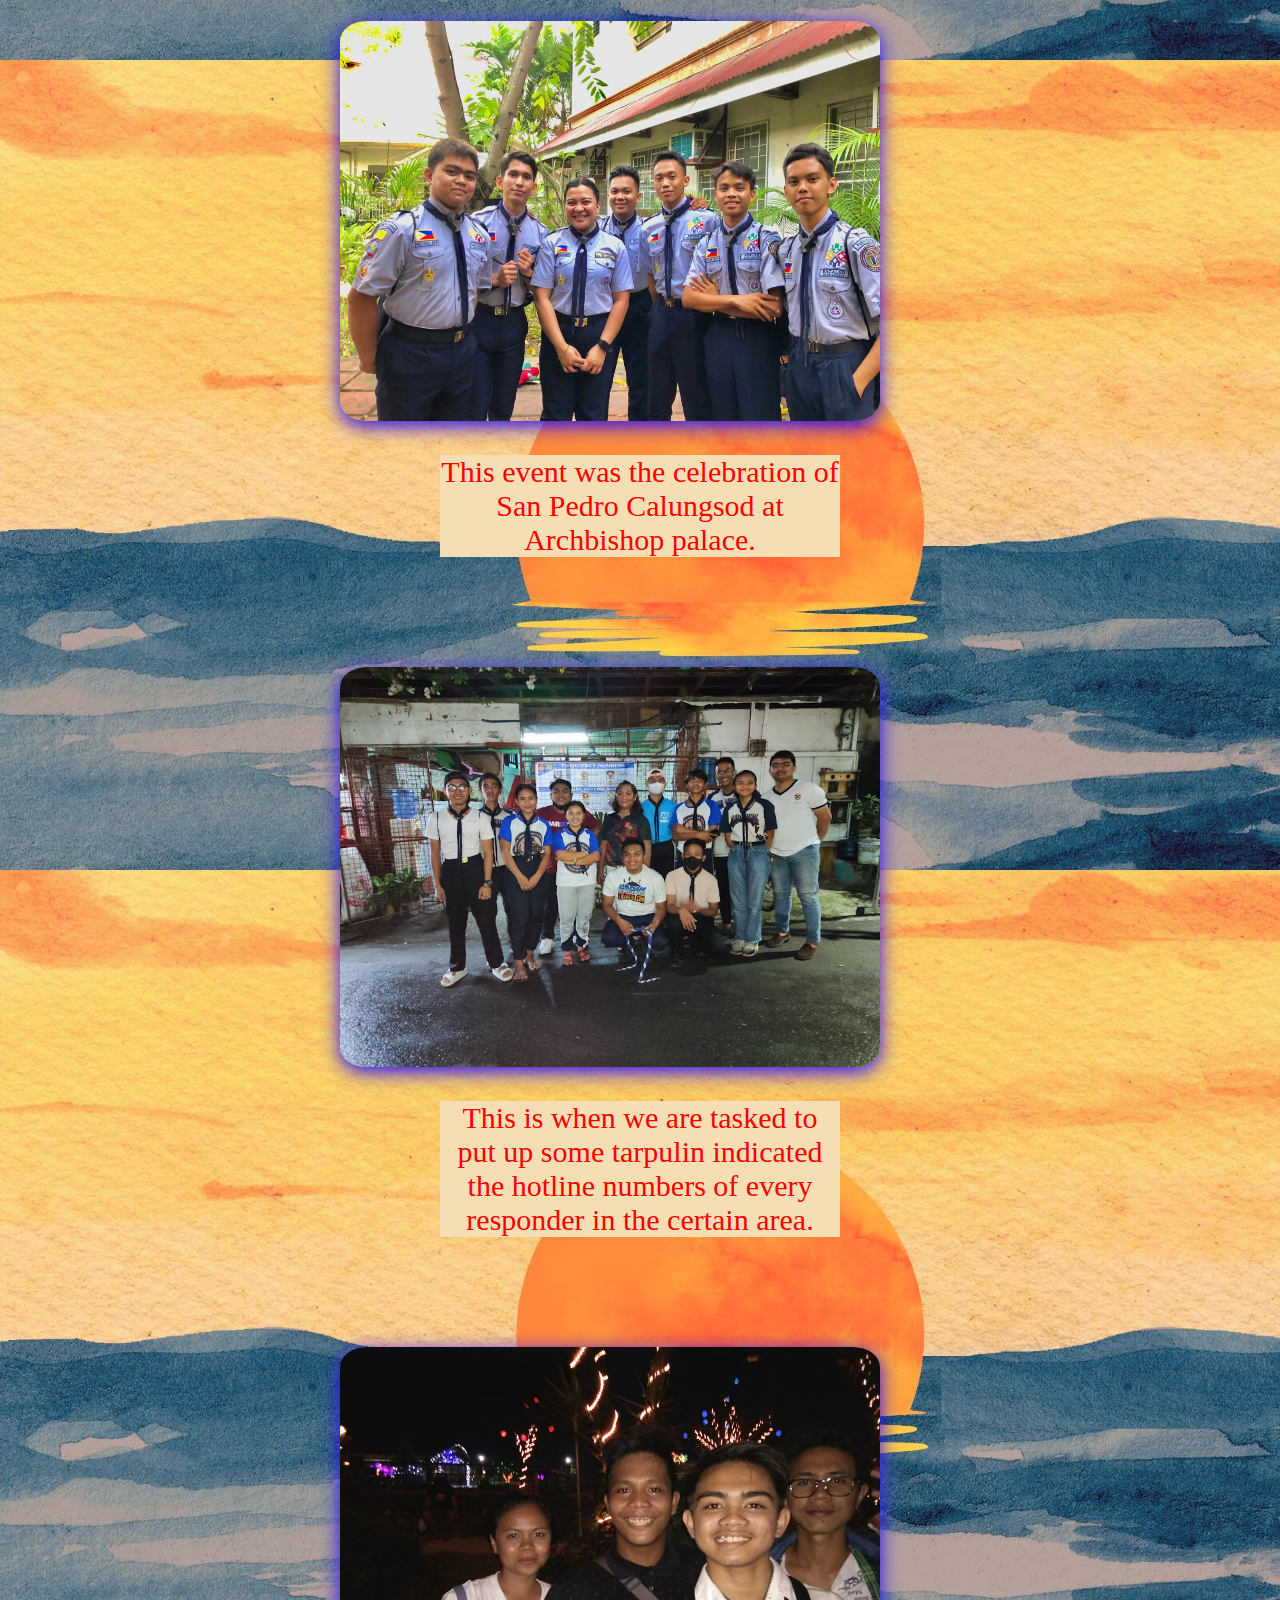
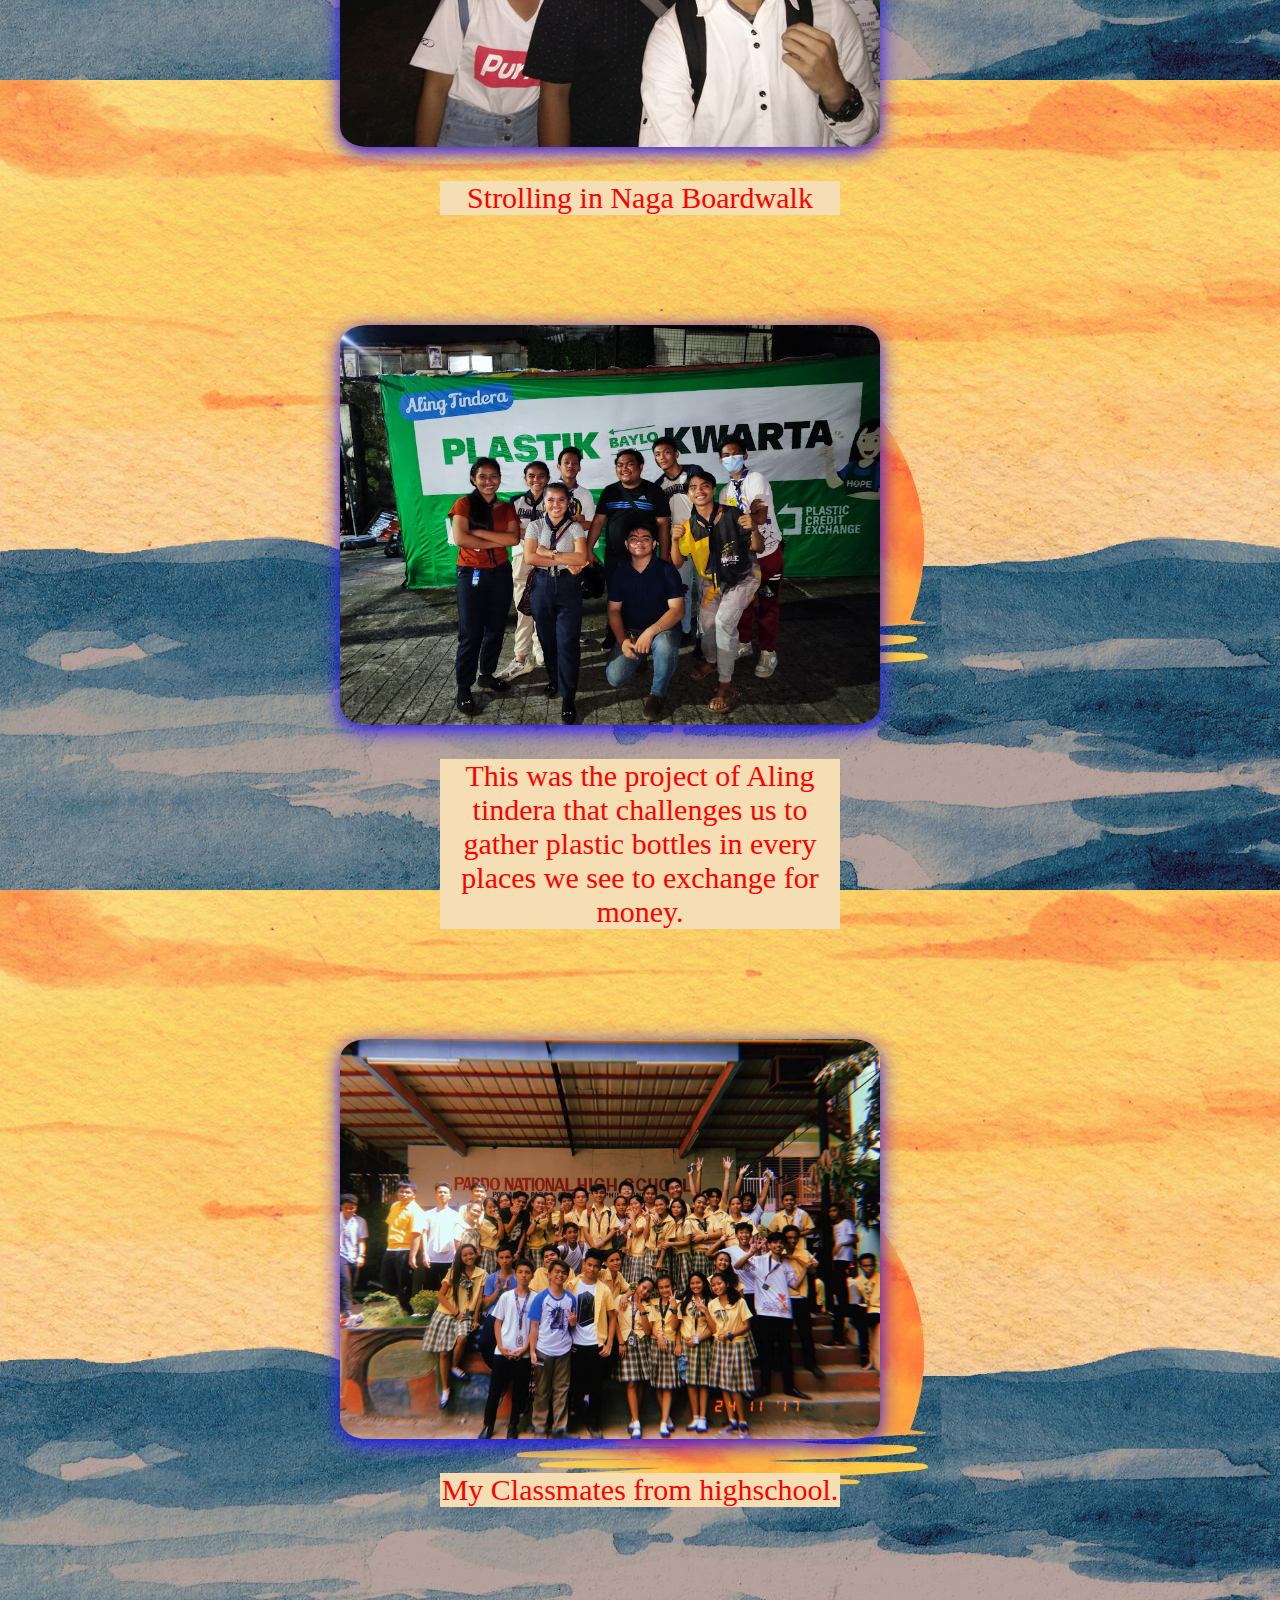
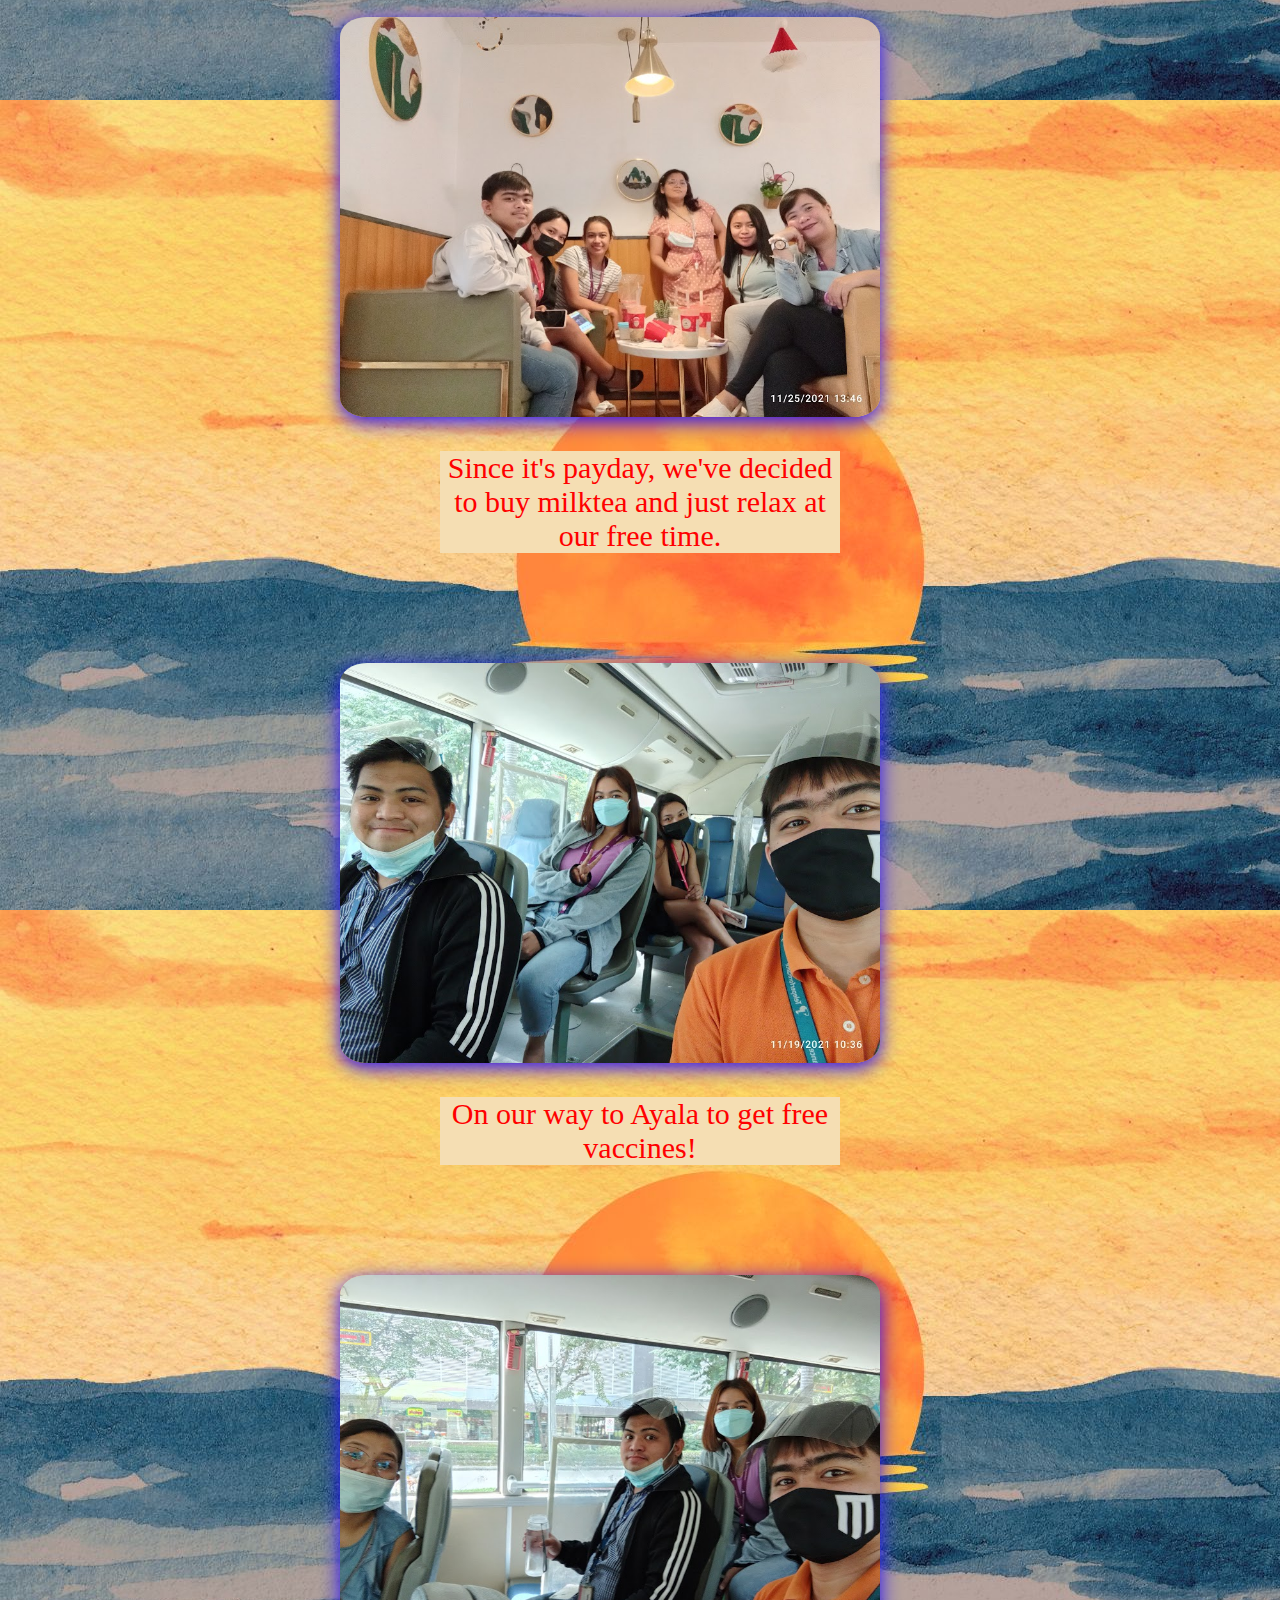
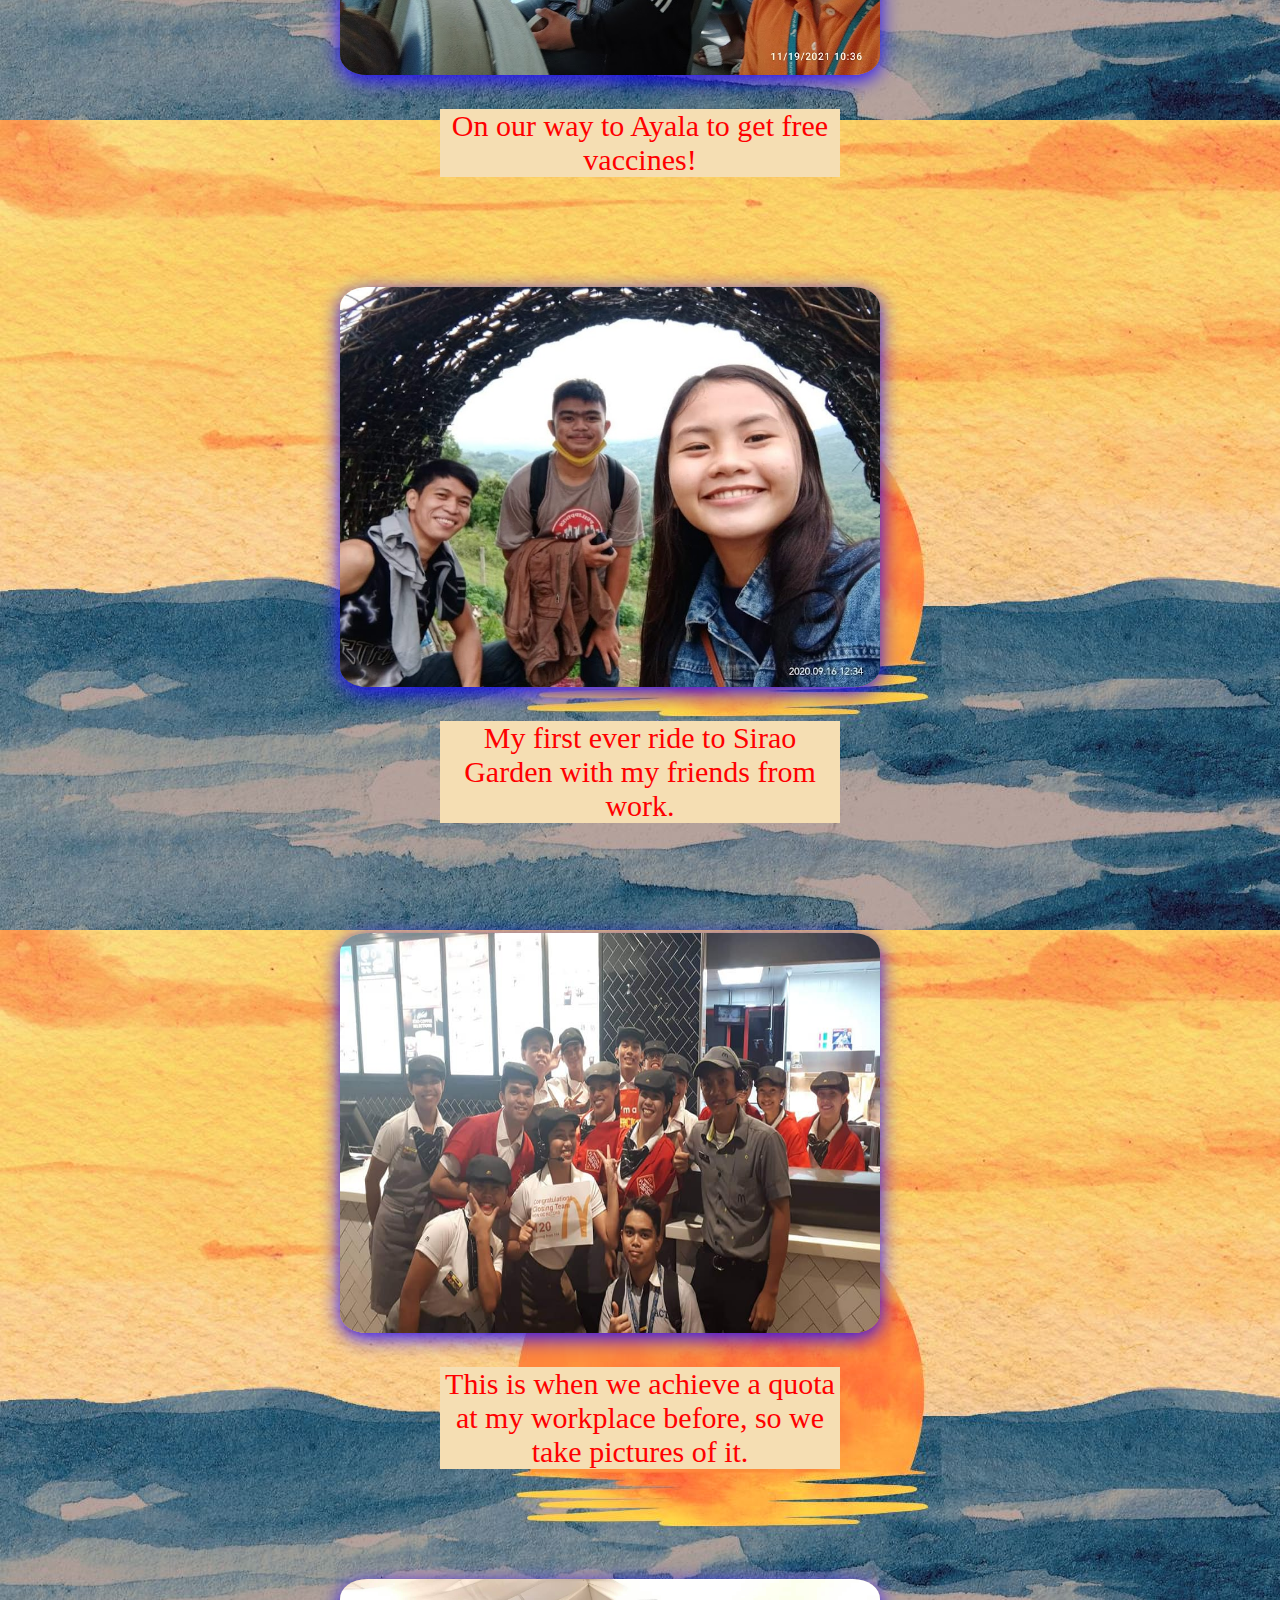
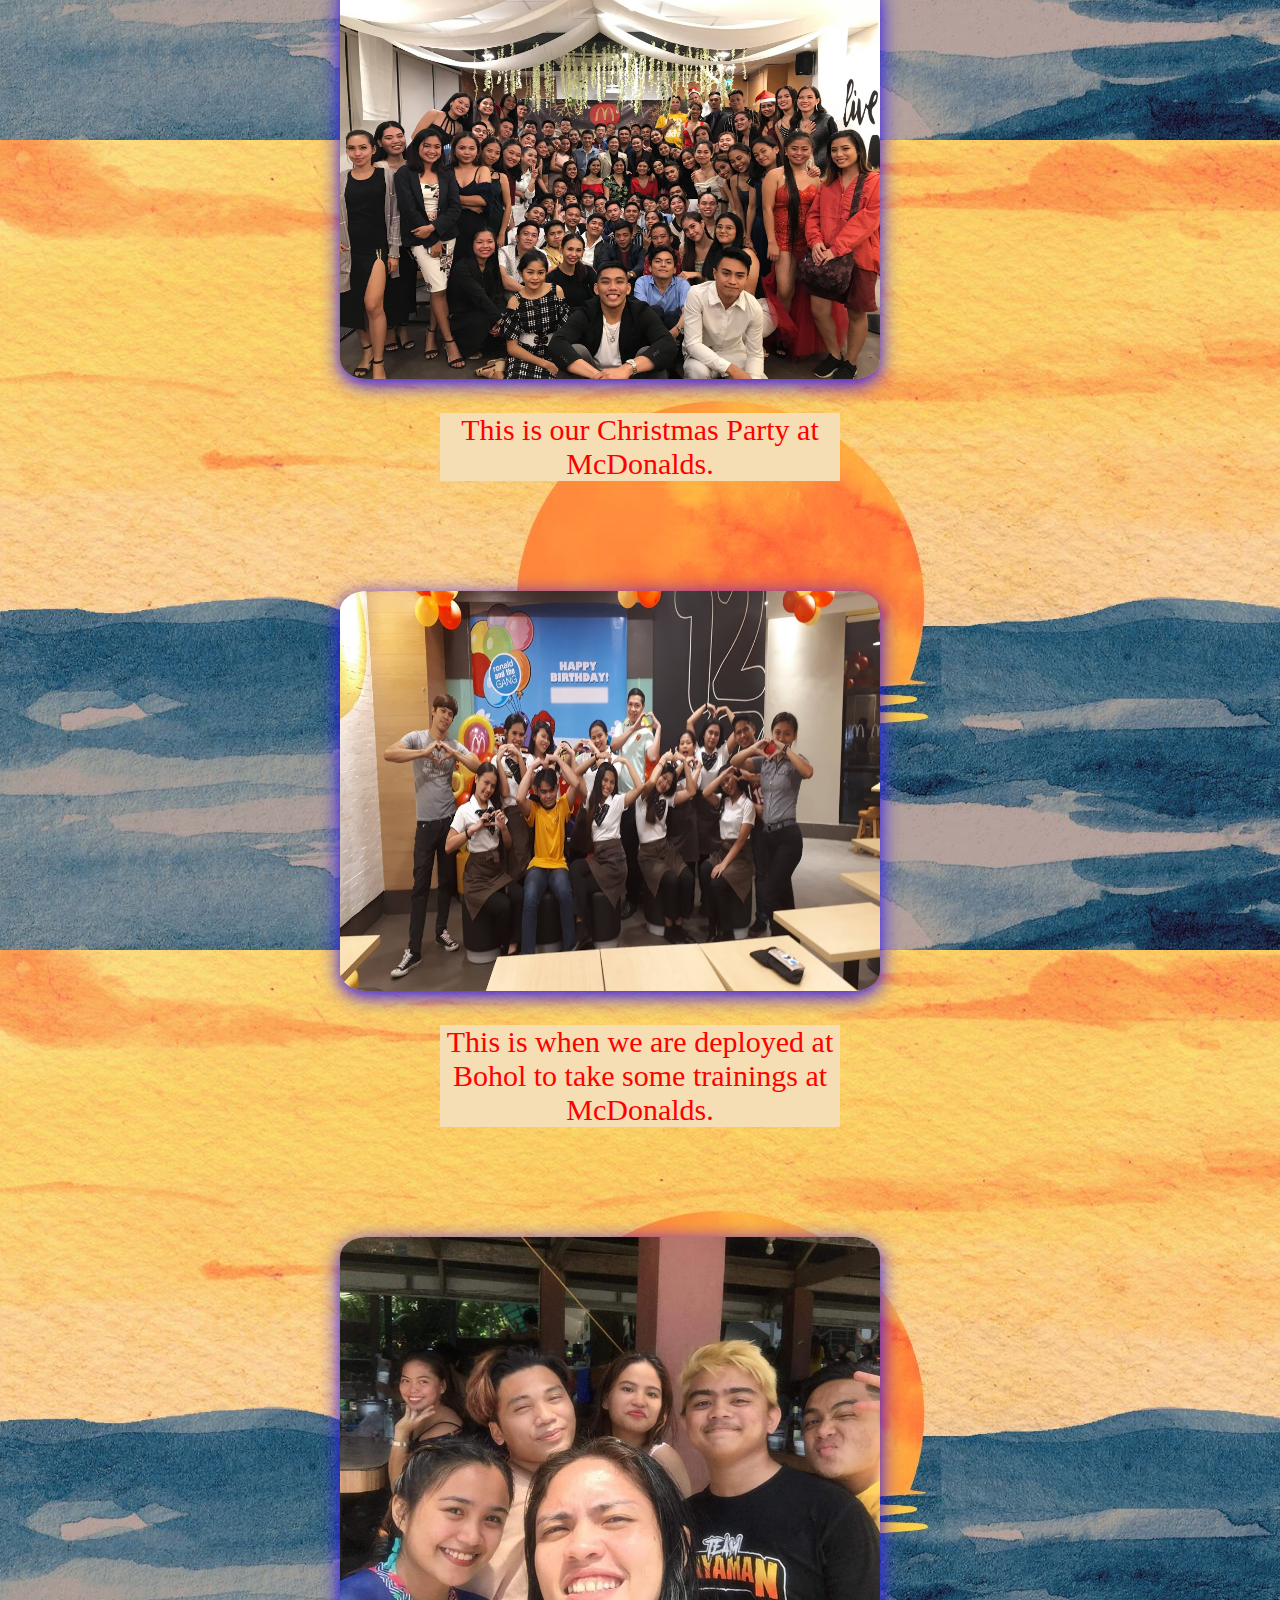
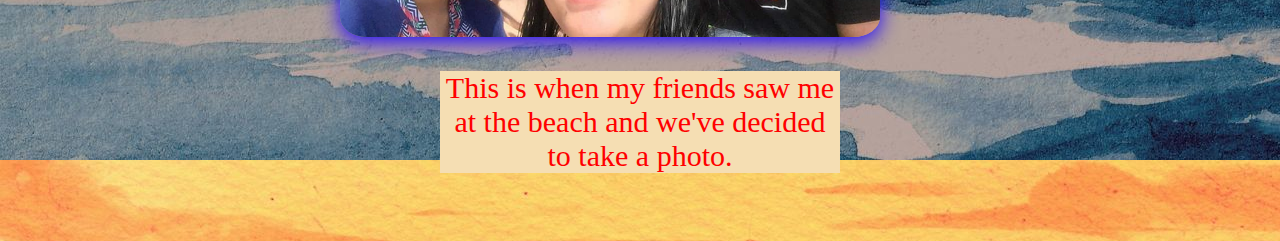
<file: HHTTMMLL/Pages/Friends.html>
<!DOCTYPE html>
<html>
    <head>
        <title>Friends</title>
        <link rel="icon" href="../Images/BACKGROUNDS/friends.png" type="image/x-icon">
        <link rel="stylesheet" href="../CSS/style.css"
    </head>
    <body>
        <div class="header">
            <h1>Friends</h1>
        </div>
        <div class="image-container">
            <div class="row">
                <div class="image-items">
                    <img src="../Images/FRIENDS/1.jpeg" alt="1">
                    <div class="image-item-description"> 
                <p>This was the project of Aling tindera that challenges us to gather plastic bottles in every places we see to in exchange for money.</p>
                    </div>
                </div>
                <div class="image-items">
                    <img src="../Images/FRIENDS/2.jpeg" alt="2">
                    <div class="image-item-description">
                <p>We decided to take a photo together since our designs at our workstations was very beautiful.</p> 
                    </div>
                </div>
                <div class="image-items">
                    <img src="../Images/FRIENDS/3.jpeg" alt="2">
                    <div class="image-item-description"> 
                <p>My friends at work. We also asked our friend who has a great camera to take a shot of us!</p>
                    </div>
                </div>
                <div class="image-items">
                    <img src="../Images/FRIENDS/24.jpg" alt="2">
                    <div class="image-item-description"> 
                <p>My bestfriends from scouting.</p>
                    </div>
                </div>
                <div class="image-items">
                    <img src="../Images/FRIENDS/5.jpg" alt="2">
                    <div class="image-item-description"> 
                    <p>Assisting an event togetherwith these boys.</p>
                    </div>
                </div>
                <div class="image-items">
                    <img src="../Images/FRIENDS/6.jpg" alt="2">
                    <div class="image-item-description"> 
                <p>My first ever Basic Training Course for Adult Leader!</p>
                    </div>
                </div>
                <div class="image-items">
                    <img src="../Images/FRIENDS/7.jpg" alt="2">
                    <div class="image-item-description">
                        <p>My first ever Basic Training Course for Adult Leader with my friends!</p>
                    </div>
                </div>
                <div class="image-items">
                    <img src="../Images/FRIENDS/25.jpg" alt="2">
                    <div class="image-item-description">
                <p>This event was the celebration of San Pedro Calungsod at Archbishop palace.</p>
                    </div>
                </div>
                <div class="image-items">
                    <img src="../Images/FRIENDS/9.jpg" alt="2">
                    <div class="image-item-description"> 
                <p>This is when we are tasked to put up some tarpulin indicated the hotline numbers of every responder in the certain area.</p>
                    </div>
                </div>
                <div class="image-items">
                    <img src="../Images/FRIENDS/26.jpg" alt="2">
                    <div class="image-item-description"> 
                <p>Strolling in Naga Boardwalk</p>
                    </div>
                </div>
                <div class="image-items">
                    <img src="../Images/FRIENDS/11.jpg" alt="2">
                    <div class="image-item-description">
                        <p>This was the project of Aling tindera that challenges us to gather plastic bottles in every places we see to exchange for money.</p>
                    </div>
                </div>
                <div class="image-items">
                    <img src="../Images/FRIENDS/27.jpg" alt="2">
                    <div class="image-item-description"> 
                <p>My Classmates from highschool.</p>
                    </div>
                </div>
                <div class="image-items">
                    <img src="../Images/FRIENDS/13.jpg" alt="2">
                    <div class="image-item-description">
                <p> Since it's payday, we've decided to buy milktea and just relax at our free time.
                    </div>
                </div>
                <div class="image-items">
                    <img src="../Images/FRIENDS/14.jpg" alt="2">
                    <div class="image-item-description"> 
                <p>On our way to Ayala to get free vaccines!</p>
                    </div>
                </div>
                <div class="image-items">
                    <img src="../Images/FRIENDS/15.jpg" alt="2">
                    <div class="image-item-description">
                    <p>On our way to Ayala to get free vaccines!</p>
                    </div>
                </div>
                <div class="image-items">
                    <img src="../Images/FRIENDS/16.jpg" alt="2">
                    <div class="image-item-description">
                    <p>My first ever ride to Sirao Garden with my friends from work.</p>
                    </div>
                </div>
                <div class="image-items">
                    <img src="../Images/FRIENDS/22.jpg" alt="2">
                    <div class="image-item-description"> 
                <p>This is when we achieve a quota at my workplace before, so we take pictures of it.</p>
                    </div>
                </div>
                <div class="image-items">
                    <img src="../Images/FRIENDS/23.jpg" alt="2">
                    <div class="image-item-description">
                <p>This is our Christmas Party at McDonalds.</p> 
                    </div>
                </div>
                <div class="image-items">
                    <img src="../Images/FRIENDS/19.jpg" alt="2">
                    <div class="image-item-description">
                <p>This is when we are deployed at Bohol to take some trainings at McDonalds.</p>
                    </div>
                </div>
                <div class="image-items">
                    <img src="../Images/FRIENDS/21.jpg" alt="2">
                    <div class="image-item-description">
                <p>This is when my friends saw me at the beach and we've decided to take a photo.</p>
                    </div>
                </div>
    </body>
</html>
</file>
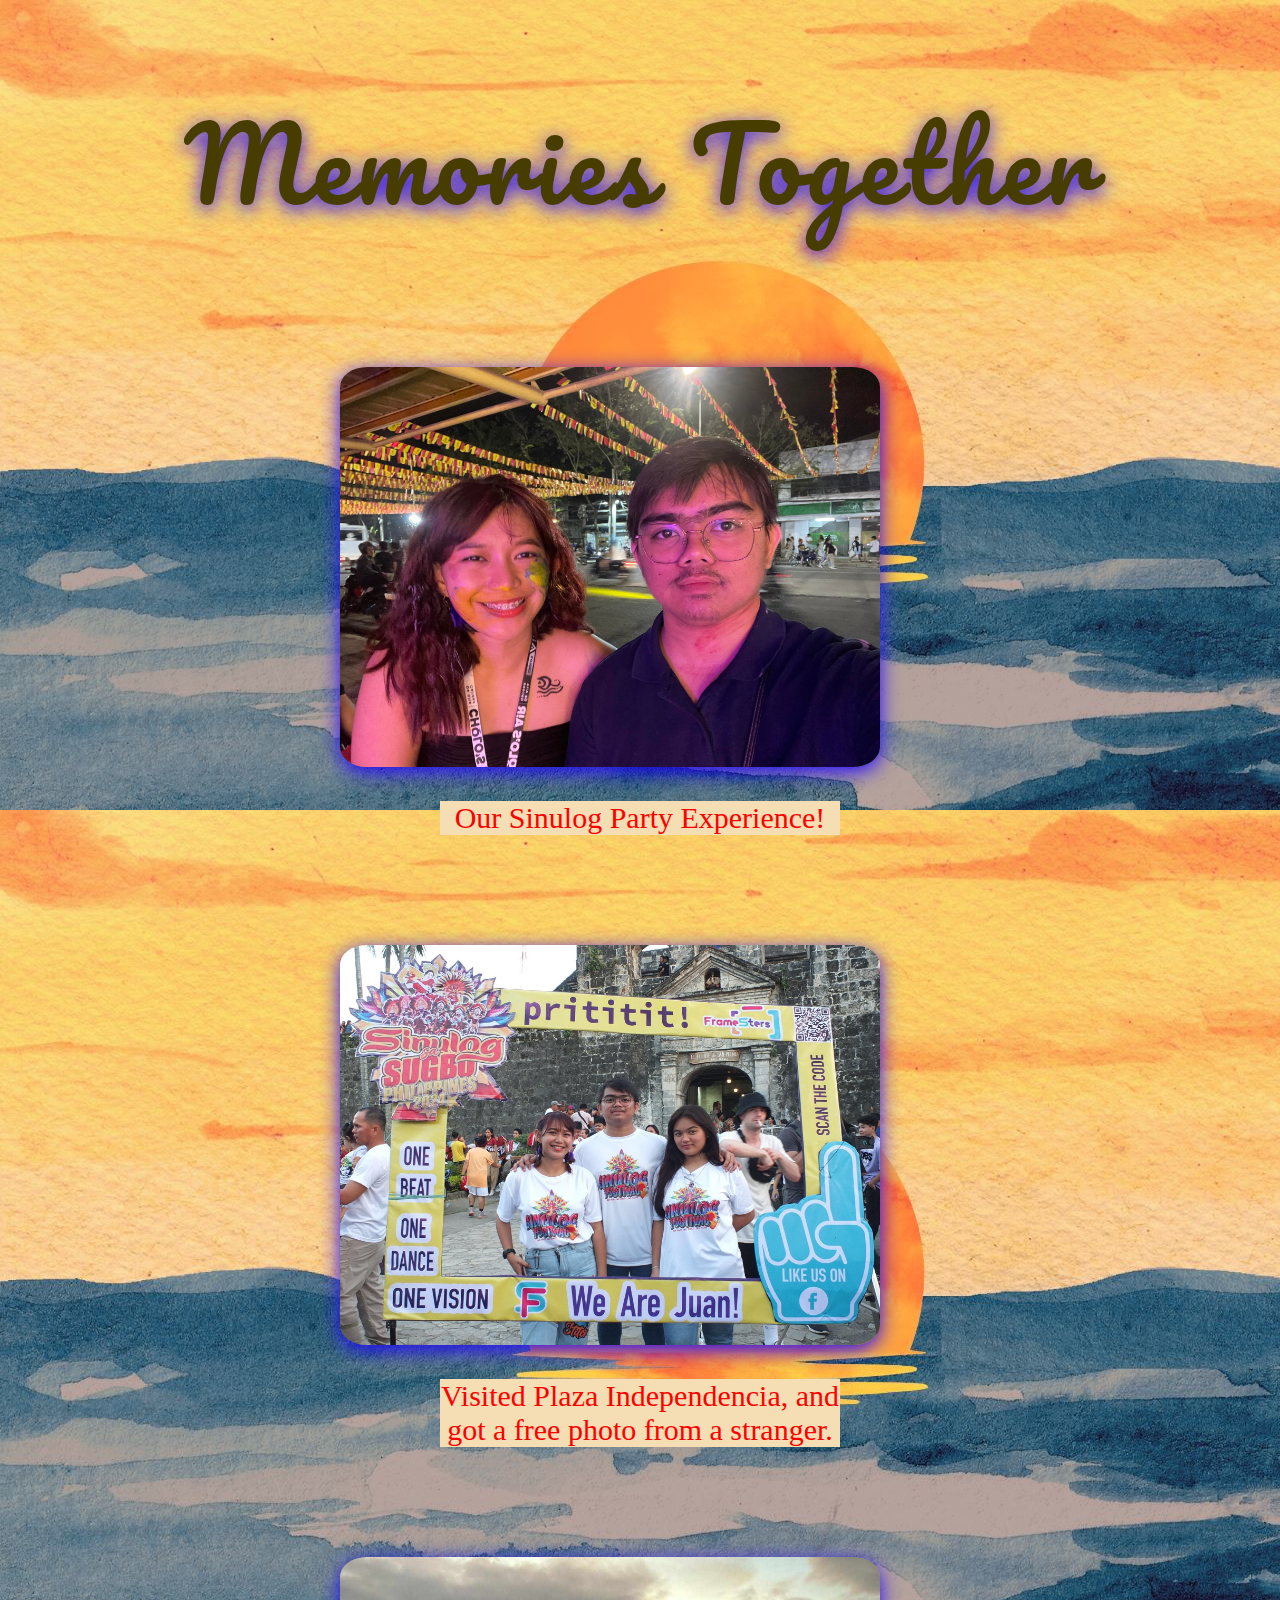
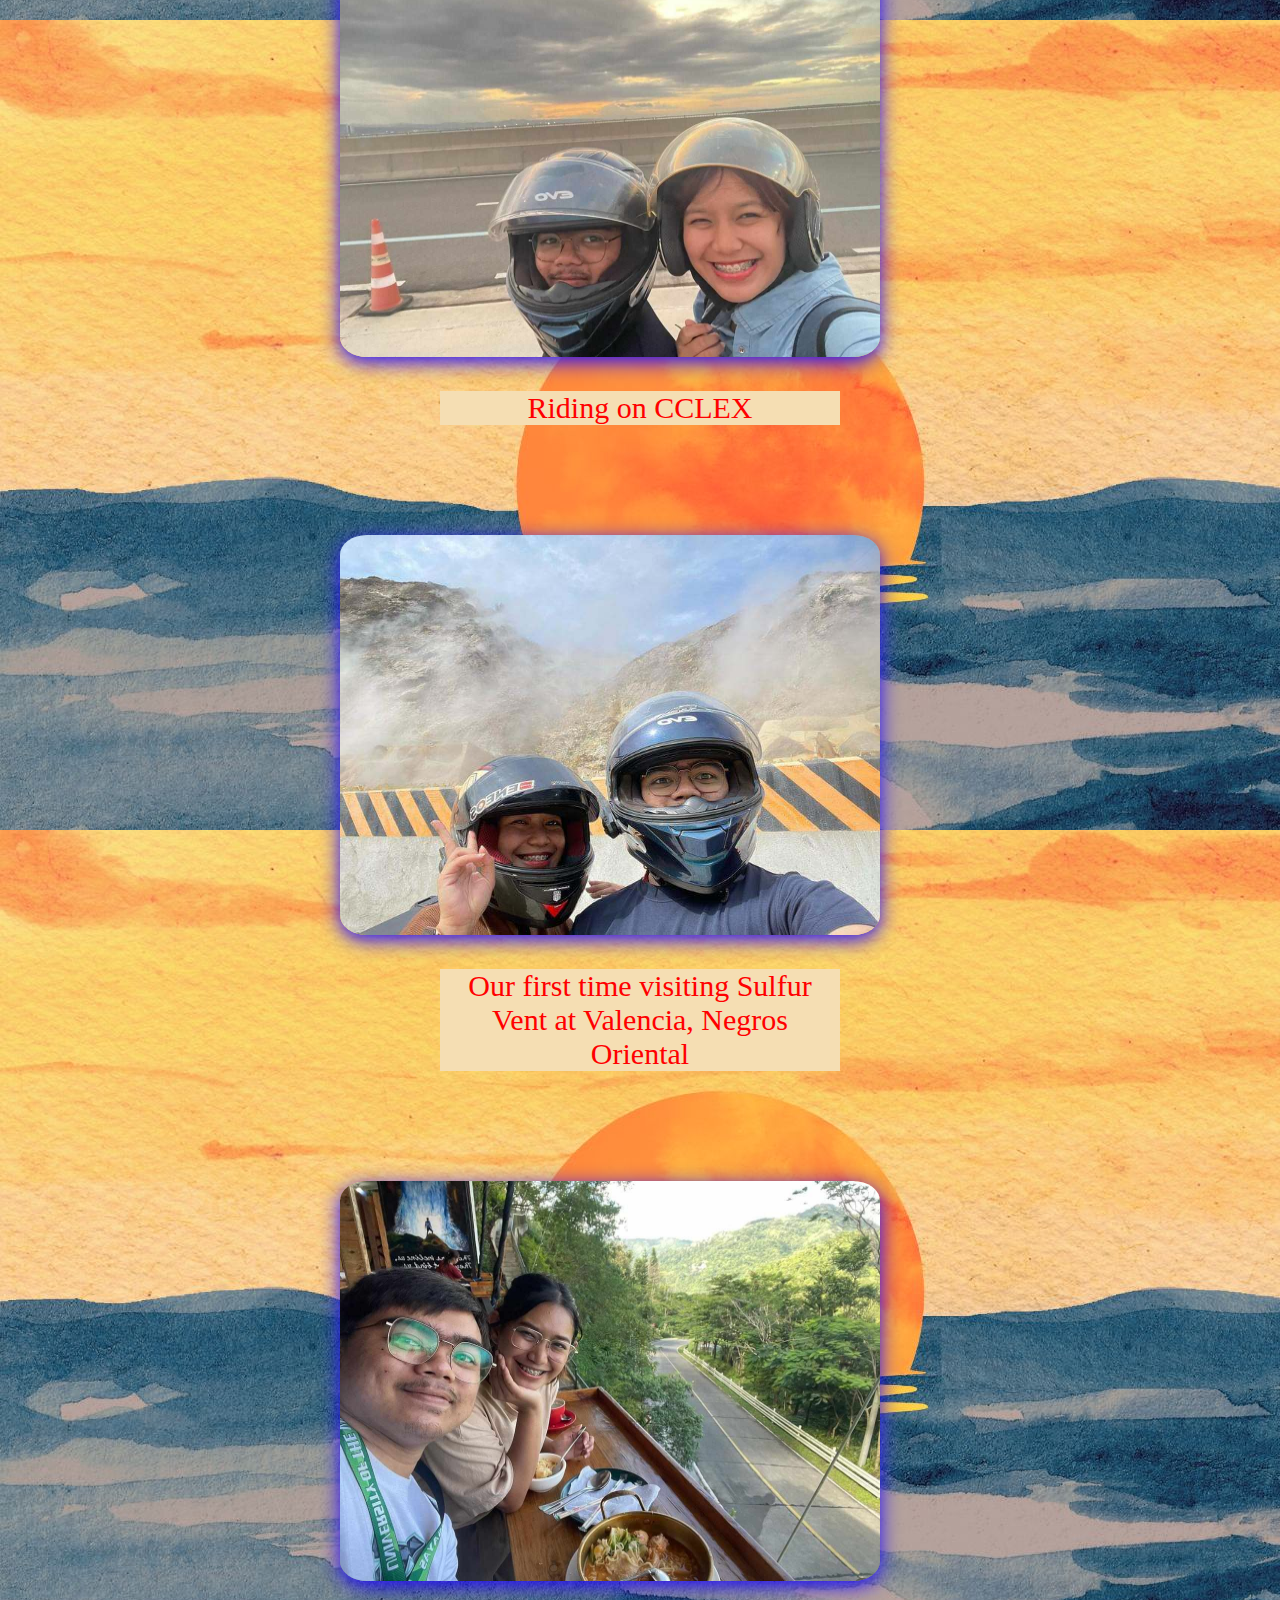
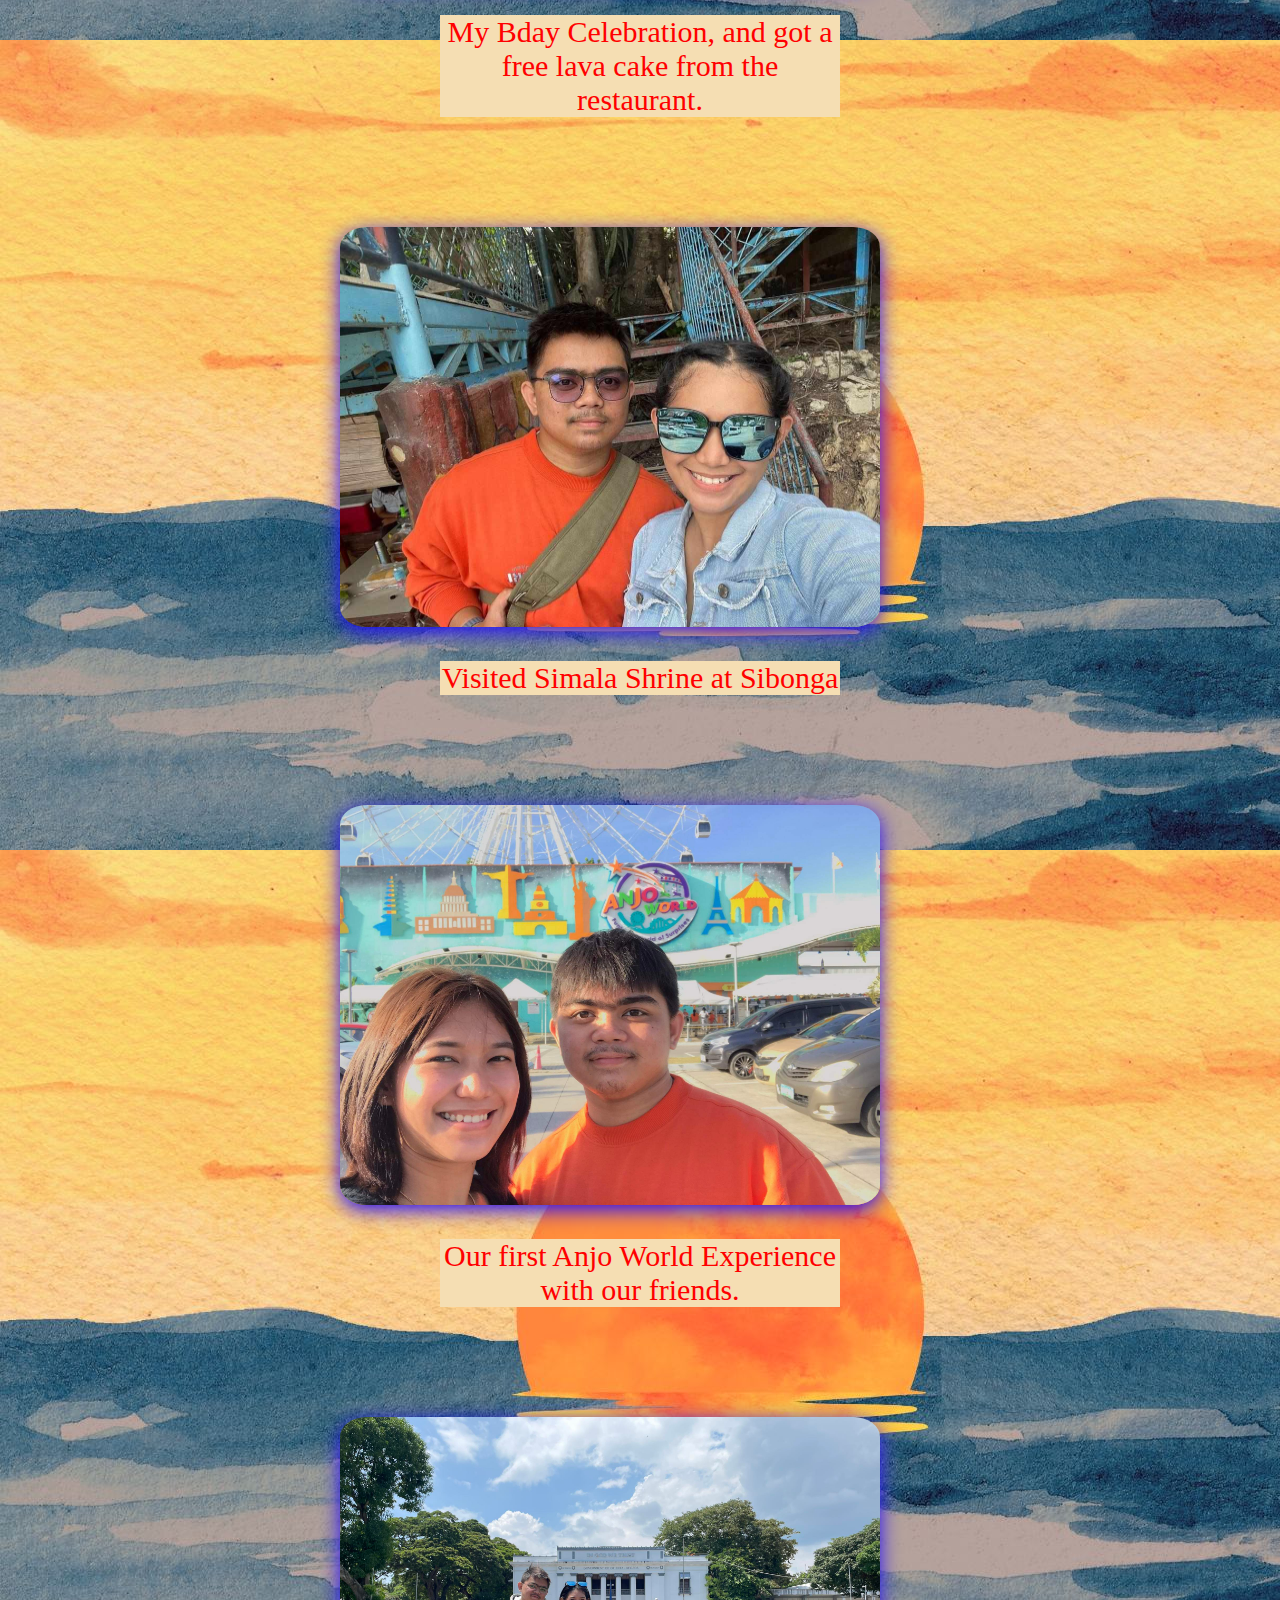
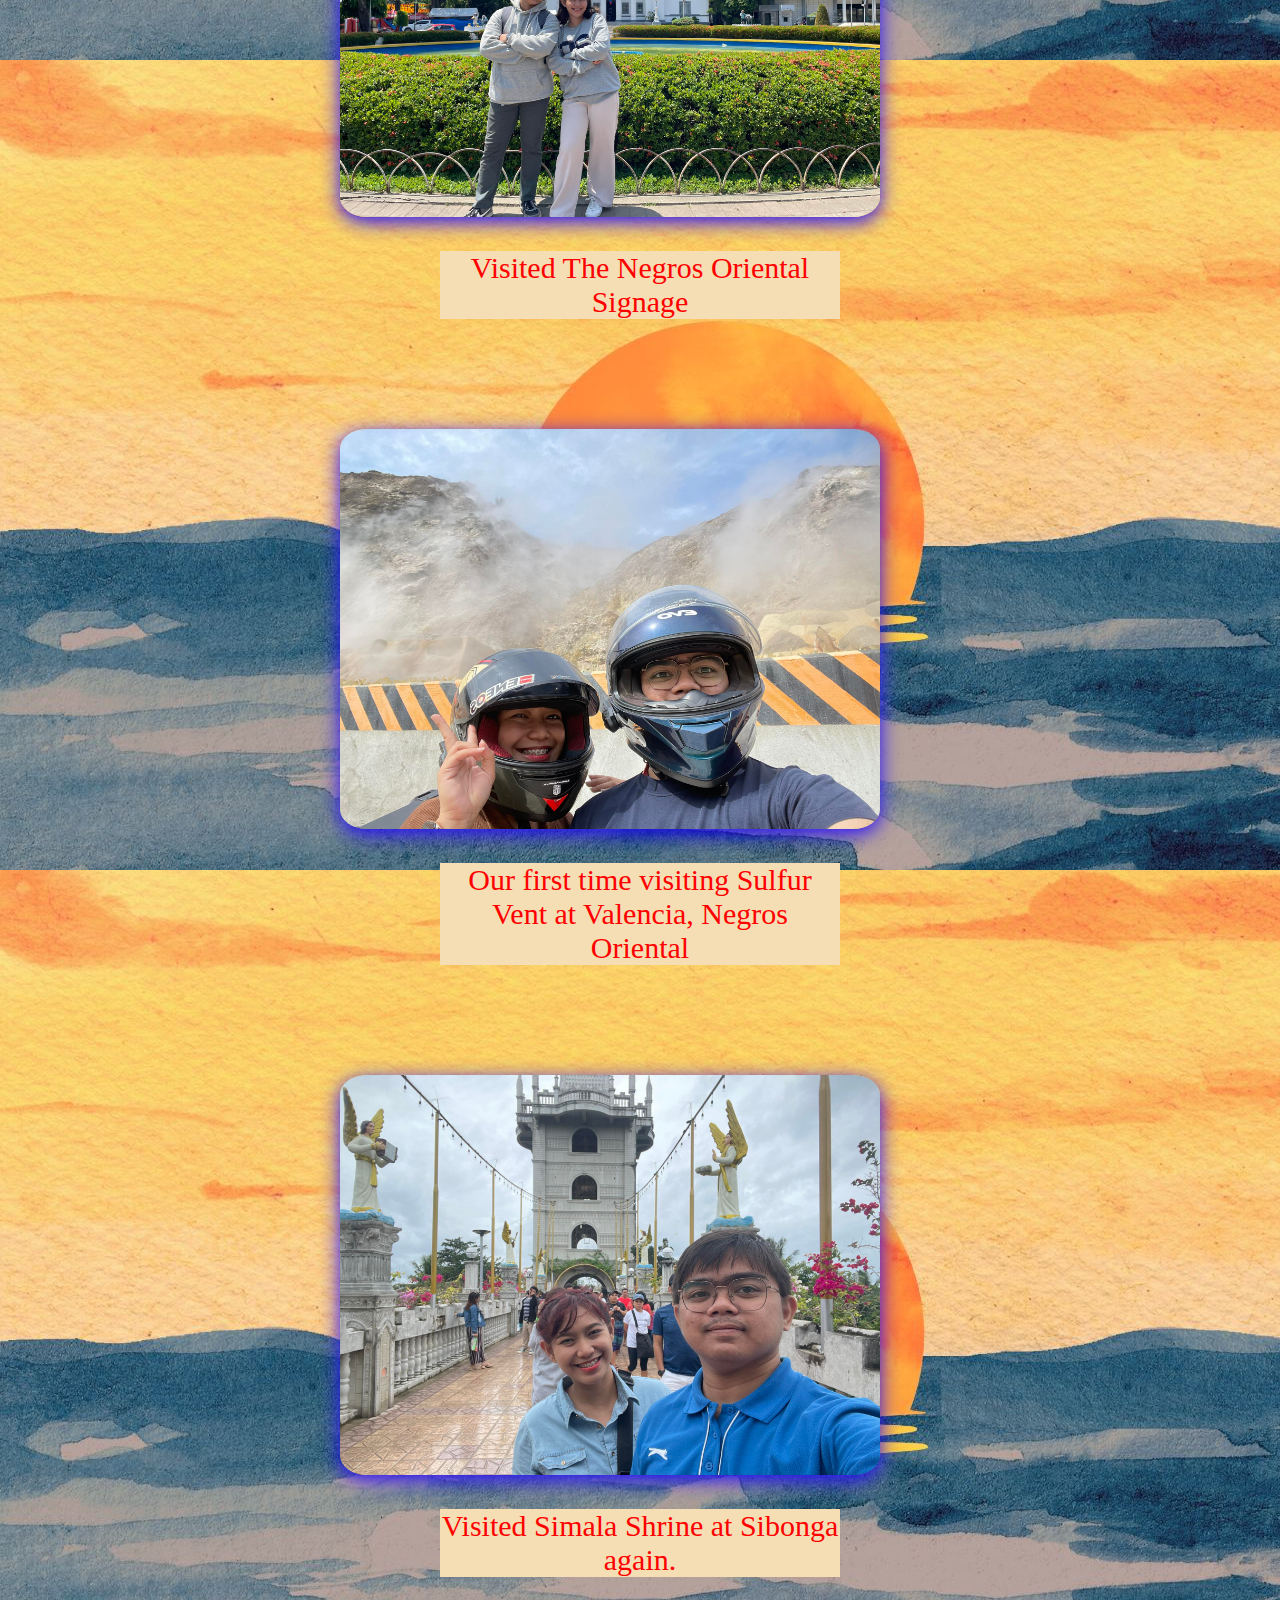
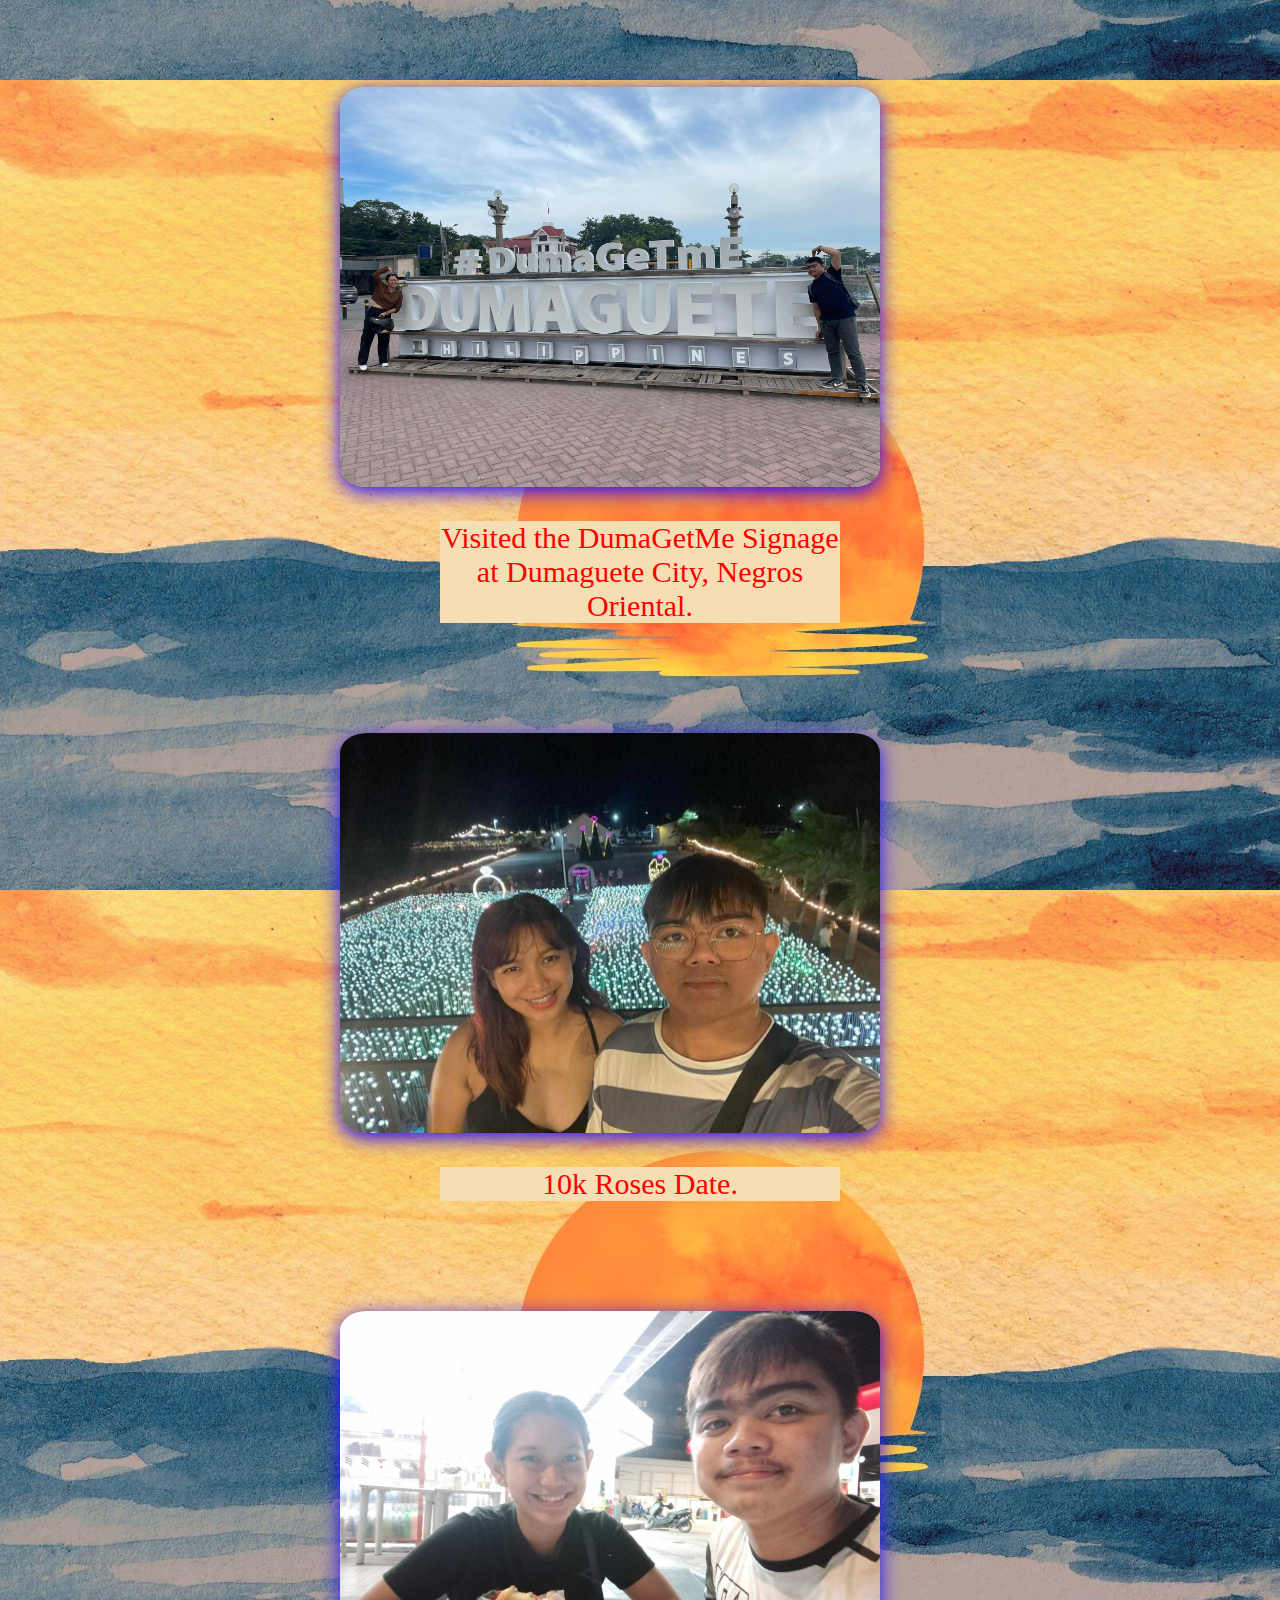
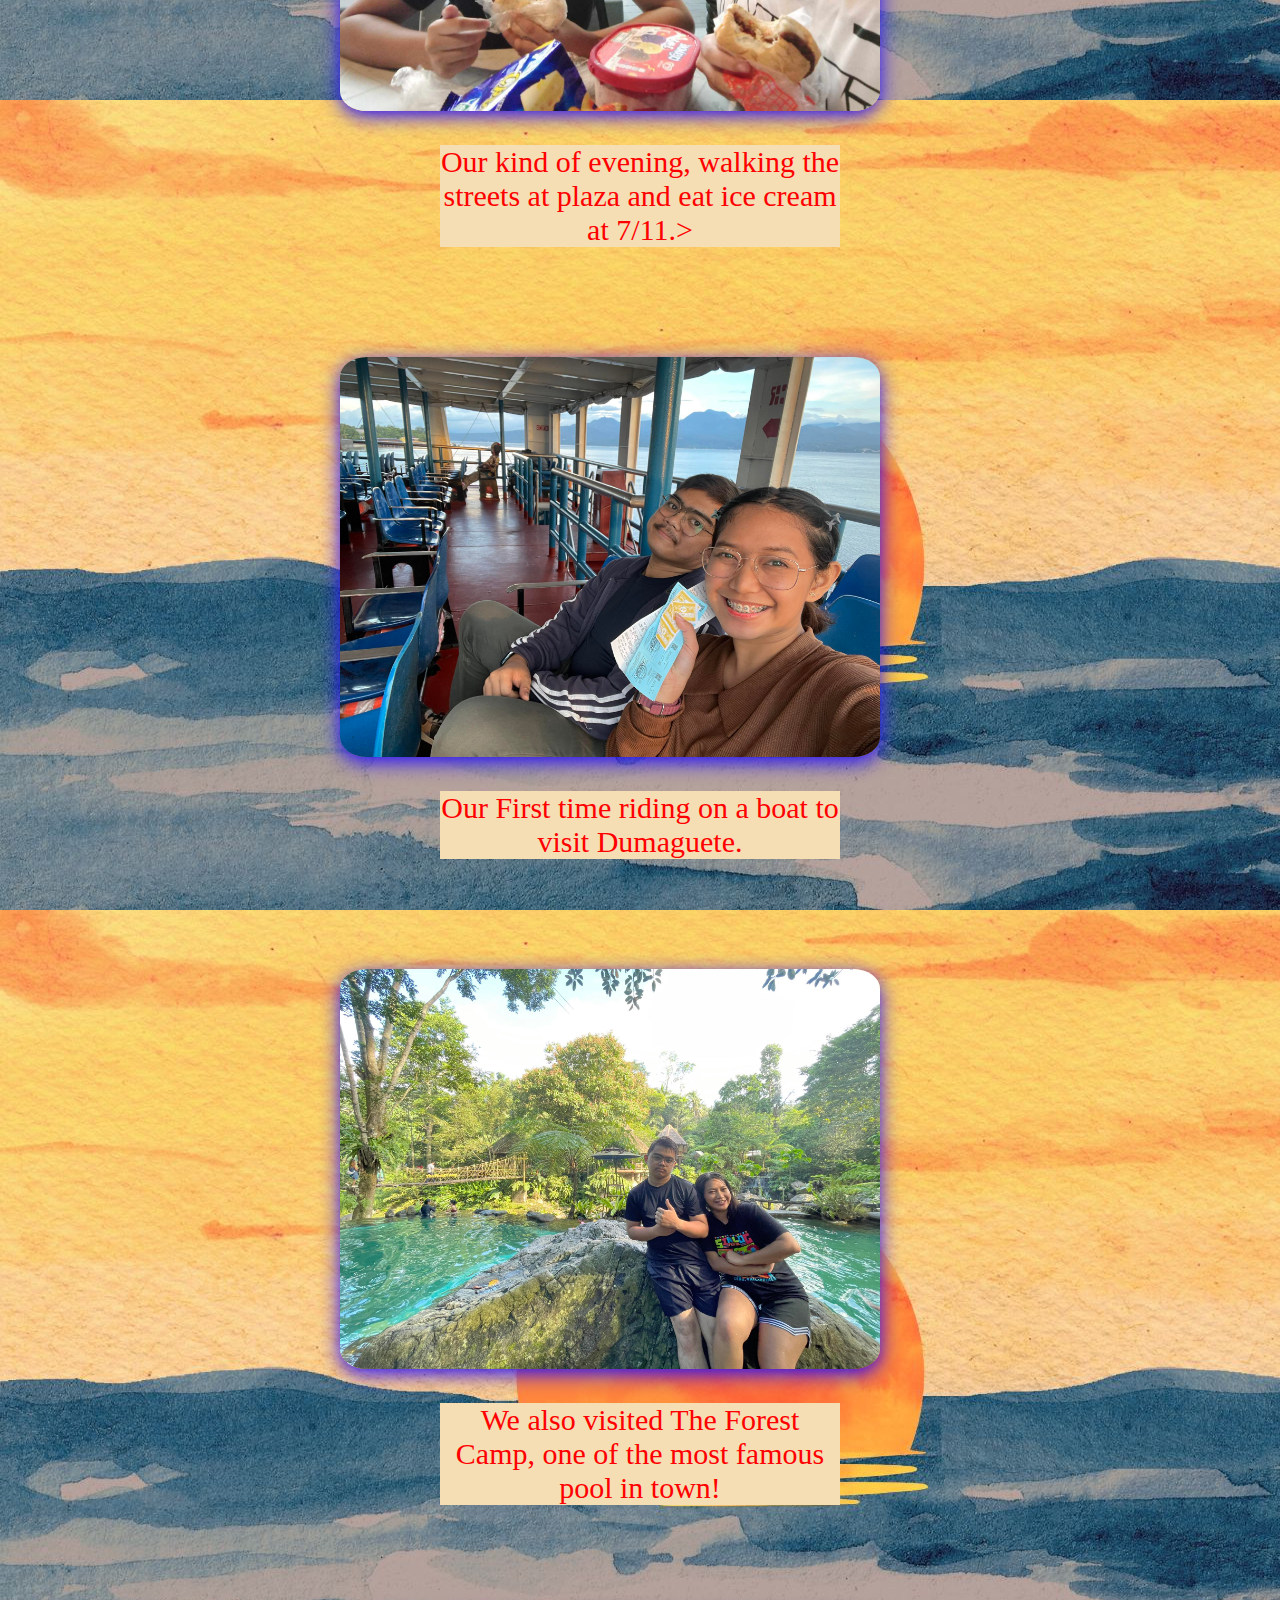
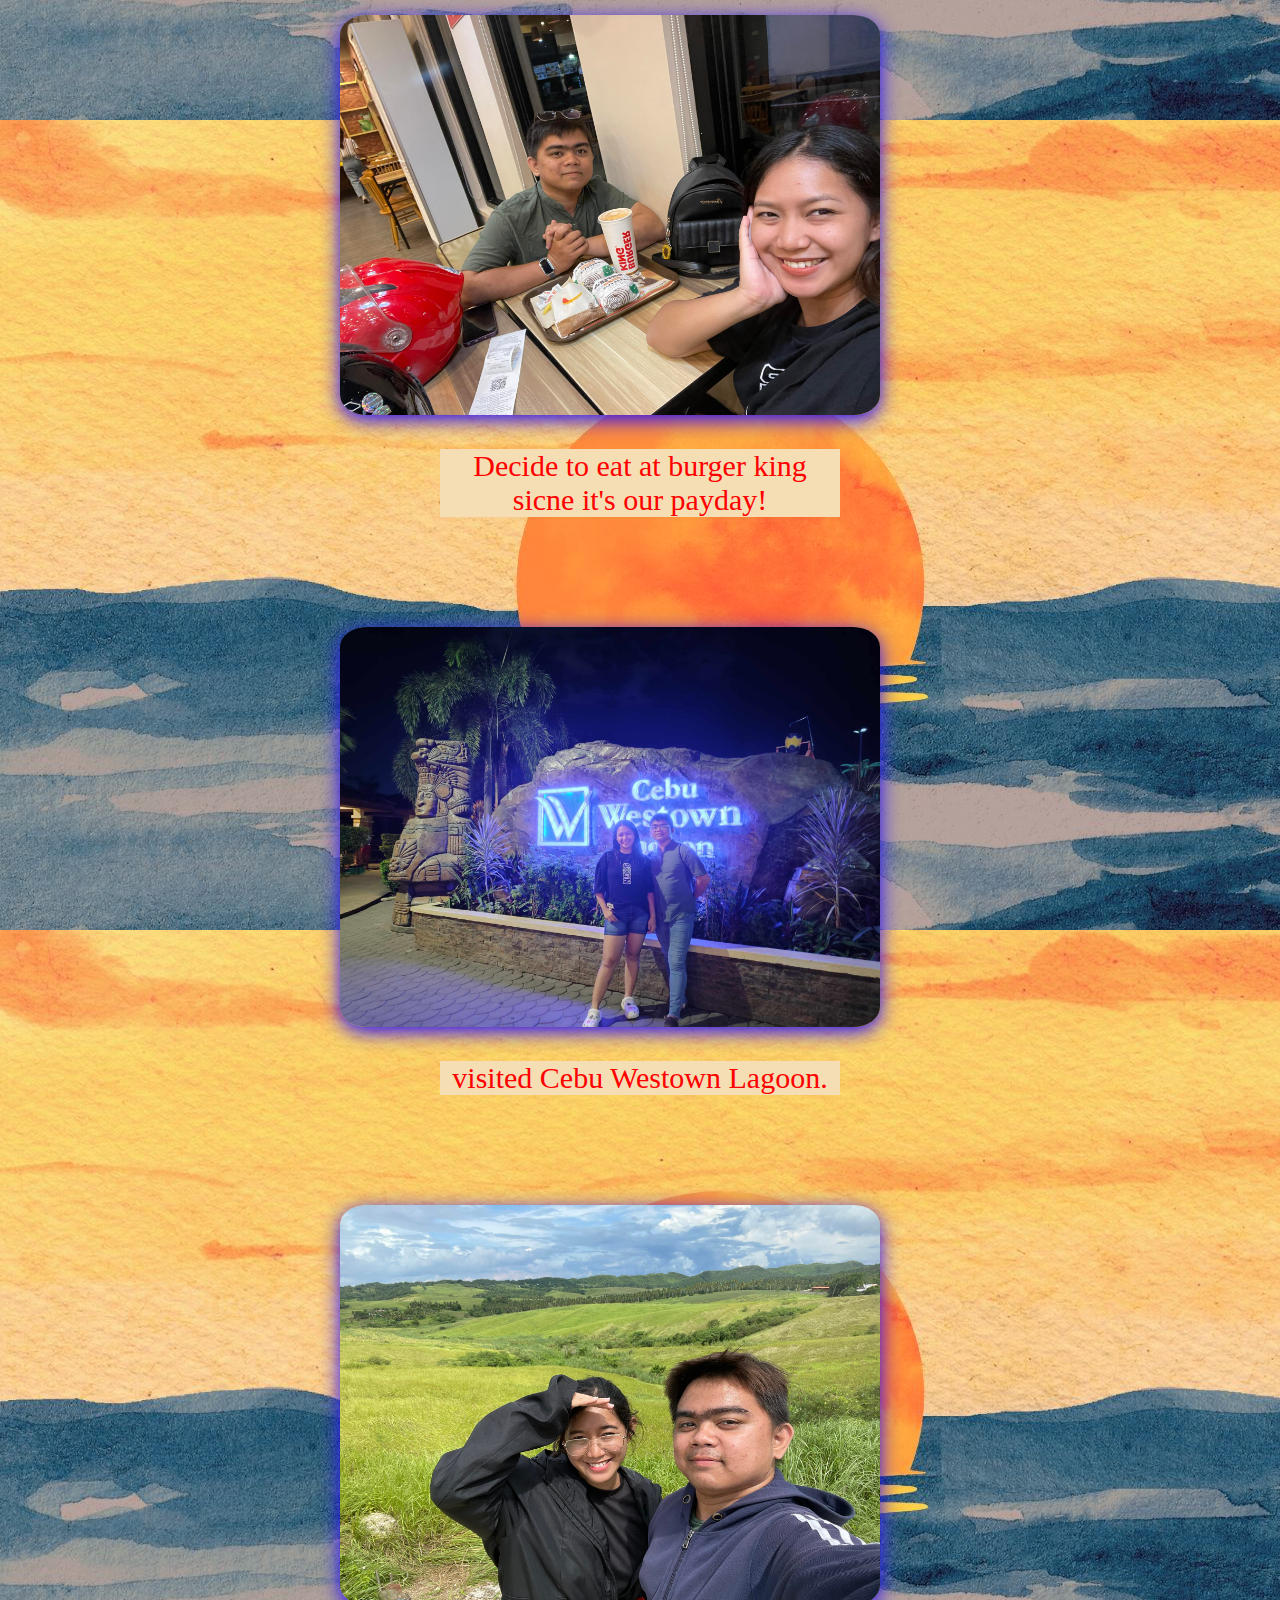
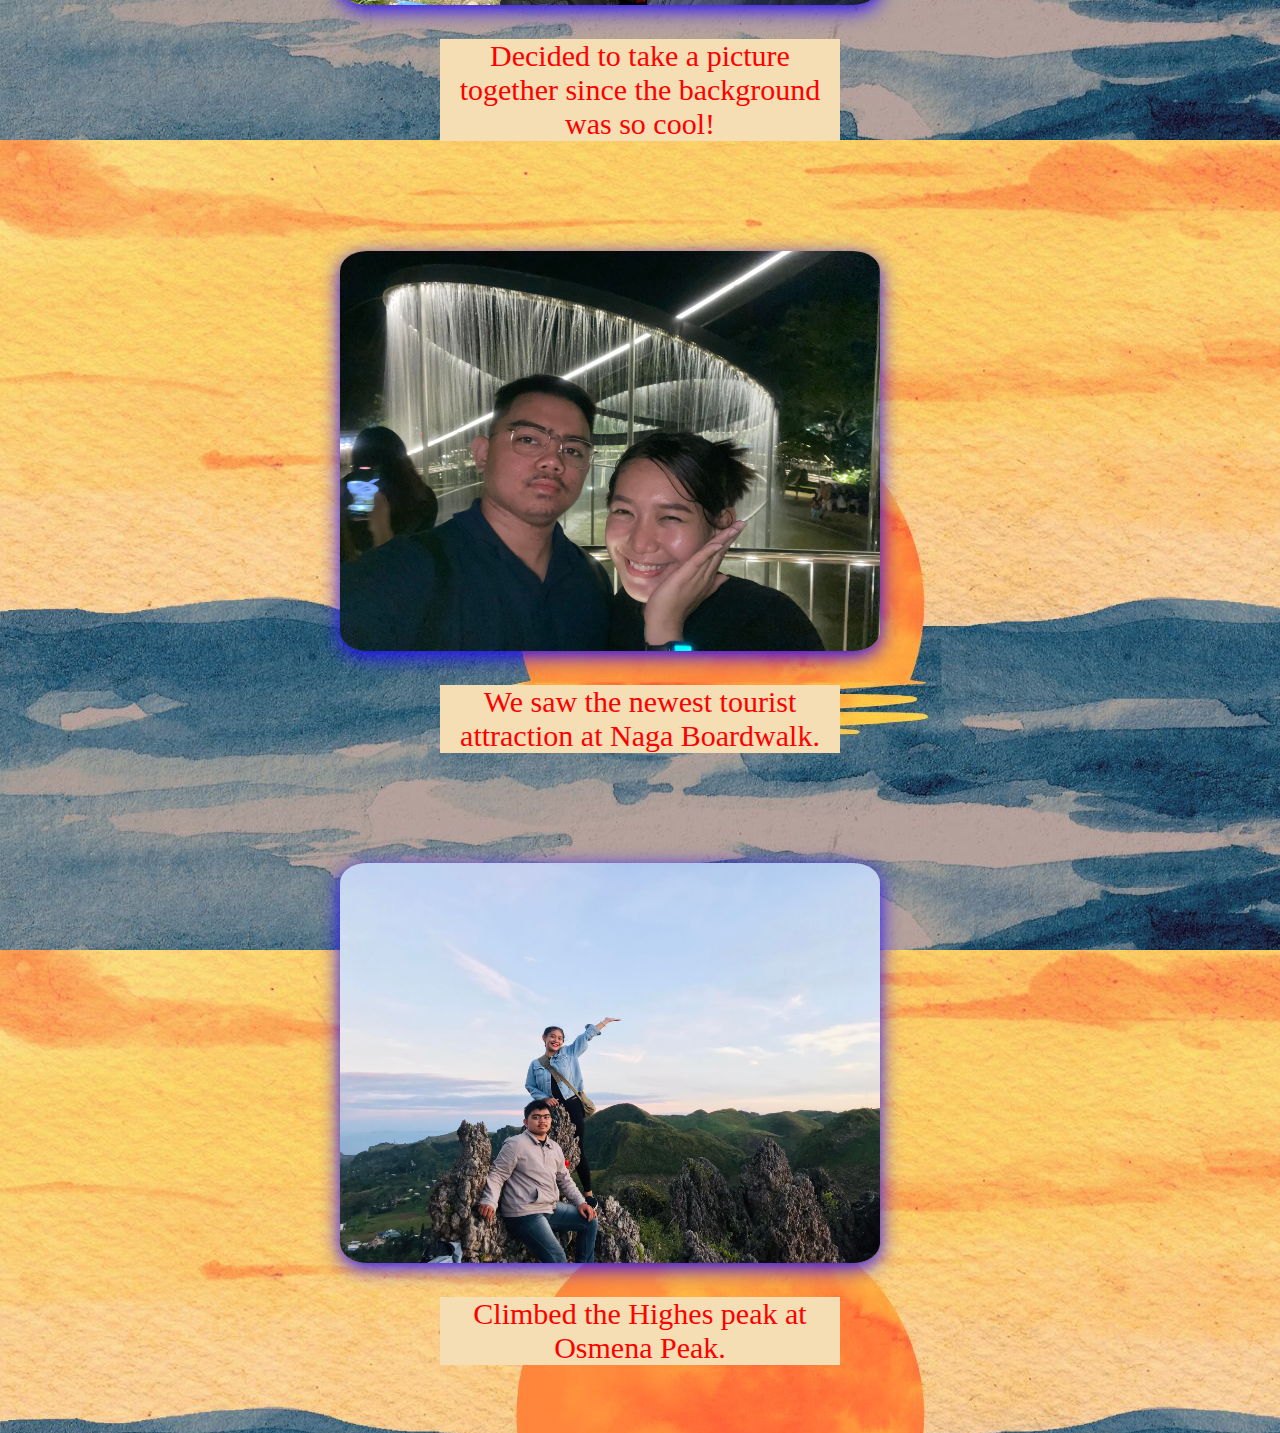
<file: HHTTMMLL/Pages/Love.html>
<!DOCTYPE html>
<html>
    <head>
        <title>Memories Together</title>
        <link rel="icon" href="../Images/BACKGROUNDS/46.png" type="image/x-icon">
        <link rel="stylesheet" href="../CSS/style.css"
    </head>
    <body>
        <div class="header">
            <h1>Memories Together</h1>
        </div>
        <div class="image-container">
            <div class="row">
                <div class="image-items">
                    <img src="../Images/LOVE/1.jpg" alt="1">
                    <div class="image-item-description">
                    <p>Our Sinulog Party Experience!</p>
                    </div>
                </div>
                <div class="image-items">
                    <img src="../Images/LOVE/2.jpg" alt="2">
                    <div class="image-item-description">
                        <p>Visited Plaza Independencia, and got a free photo from a stranger.</p>
                    </div>
                </div>
                <div class="image-items">
                    <img src="../Images/LOVE/3.jpg" alt="2">
                    <div class="image-item-description">
                <p>Riding on CCLEX</p>
                    </div>
                </div>
                <div class="image-items">
                    <img src="../Images/LOVE/4.jpg" alt="2">
                    <div class="image-item-description">
                <p>Our first time visiting Sulfur Vent at Valencia, Negros Oriental</p>
                    </div>
                </div>
                <div class="image-items">
                    <img src="../Images/LOVE/5.jpg" alt="2">
                    <div class="image-item-description">
                    <p>My Bday Celebration, and got a free lava cake from the restaurant.</p>
                    </div>
                </div>
                <div class="image-items">
                    <img src="../Images/LOVE/6.jpg" alt="2">
                    <div class="image-item-description">
                    <p>Visited Simala Shrine at Sibonga</p>
                    </div>
                </div>
                <div class="image-items">
                    <img src="../Images/LOVE/7.jpg" alt="2">
                    <div class="image-item-description">
                    <p>Our first Anjo World Experience with our friends.</p>
                    </div>
                </div>
                <div class="image-items">
                    <img src="../Images/LOVE/8.jpg" alt="2">
                    <div class="image-item-description">
                <p>Visited The Negros Oriental Signage</p> 
                    </div>
                </div>
                <div class="image-items">
                    <img src="../Images/LOVE/9.jpg" alt="2">
                    <div class="image-item-description"> 
                        <p>Our first time visiting Sulfur Vent at Valencia, Negros Oriental</p>
                    </div>
                </div>
                <div class="image-items">
                    <img src="../Images/LOVE/10.jpg" alt="2">
                    <div class="image-item-description"> 
                        <p>Visited Simala Shrine at Sibonga again.</p>
                    </div>
                </div>
                <div class="image-items">
                    <img src="../Images/LOVE/11.jpg" alt="2">
                    <div class="image-item-description">
                <p>Visited the DumaGetMe Signage at Dumaguete City, Negros Oriental.</p> 
                    </div>
                </div>
                <div class="image-items">
                    <img src="../Images/LOVE/12.jpg" alt="2">
                    <div class="image-item-description">
                <p>10k Roses Date.</p>
                    </div>
                </div>
                <div class="image-items">
                    <img src="../Images/LOVE/13.jpg" alt="2">
                    <div class="image-item-description">
                <p>Our kind of evening, walking the streets at plaza and eat ice cream at 7/11.><p>
                    </div>
                </div>
                <div class="image-items">
                    <img src="../Images/LOVE/14.jpg" alt="2">
                    <div class="image-item-description">
                <p>Our First time riding on a boat to visit Dumaguete.</p> 
                    </div>
                </div>
                <div class="image-items">
                    <img src="../Images/LOVE/15.jpg" alt="2">
                    <div class="image-item-description">
                <p>We also visited The Forest Camp, one of the most famous pool in town!</p>
                    </div>
                </div>
                <div class="image-items">
                    <img src="../Images/LOVE/16.jpg" alt="2">
                    <div class="image-item-description">
                <p>Decide to eat at burger king sicne it's our payday!</p>
                    </div>
                </div>
                <div class="image-items">
                    <img src="../Images/LOVE/17.jpg" alt="2">
                    <div class="image-item-description">
                <p>visited Cebu Westown Lagoon.</p> 
                    </div>
                </div>
                <div class="image-items">
                    <img src="../Images/LOVE/18.jpg" alt="2">
                    <div class="image-item-description">
                <p>Decided to take a picture together since the background was so cool!</p> 
                    </div>
                </div>
                <div class="image-items">
                    <img src="../Images/LOVE/19.jpg" alt="2">
                    <div class="image-item-description">
                <p>We saw the newest tourist attraction at Naga Boardwalk.</p>
                    </div>
                </div>
                <div class="image-items">
                    <img src="../Images/LOVE/20.jpg" alt="2">
                    <div class="image-item-description">
                <p>Climbed the Highes peak at Osmena Peak.</p> 
                    </div>
                </div>
    </body>
</html>
</file>
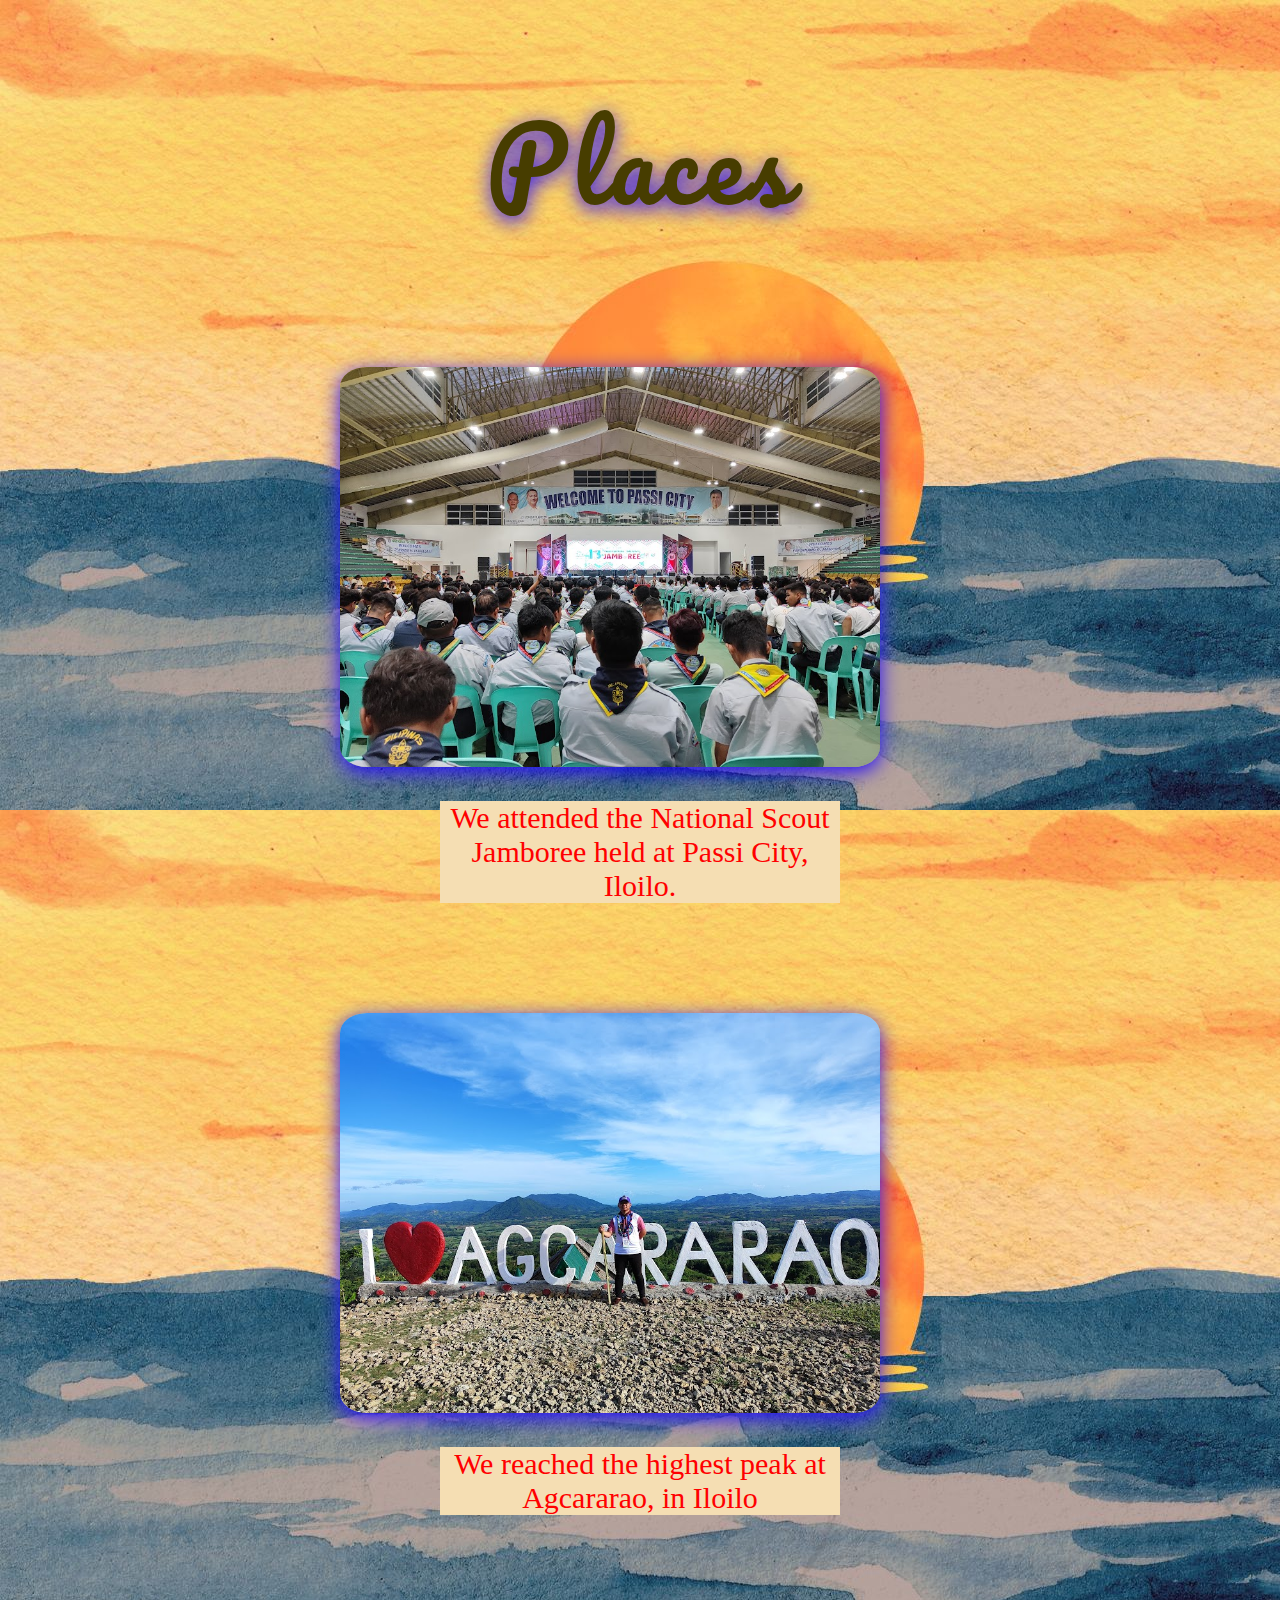
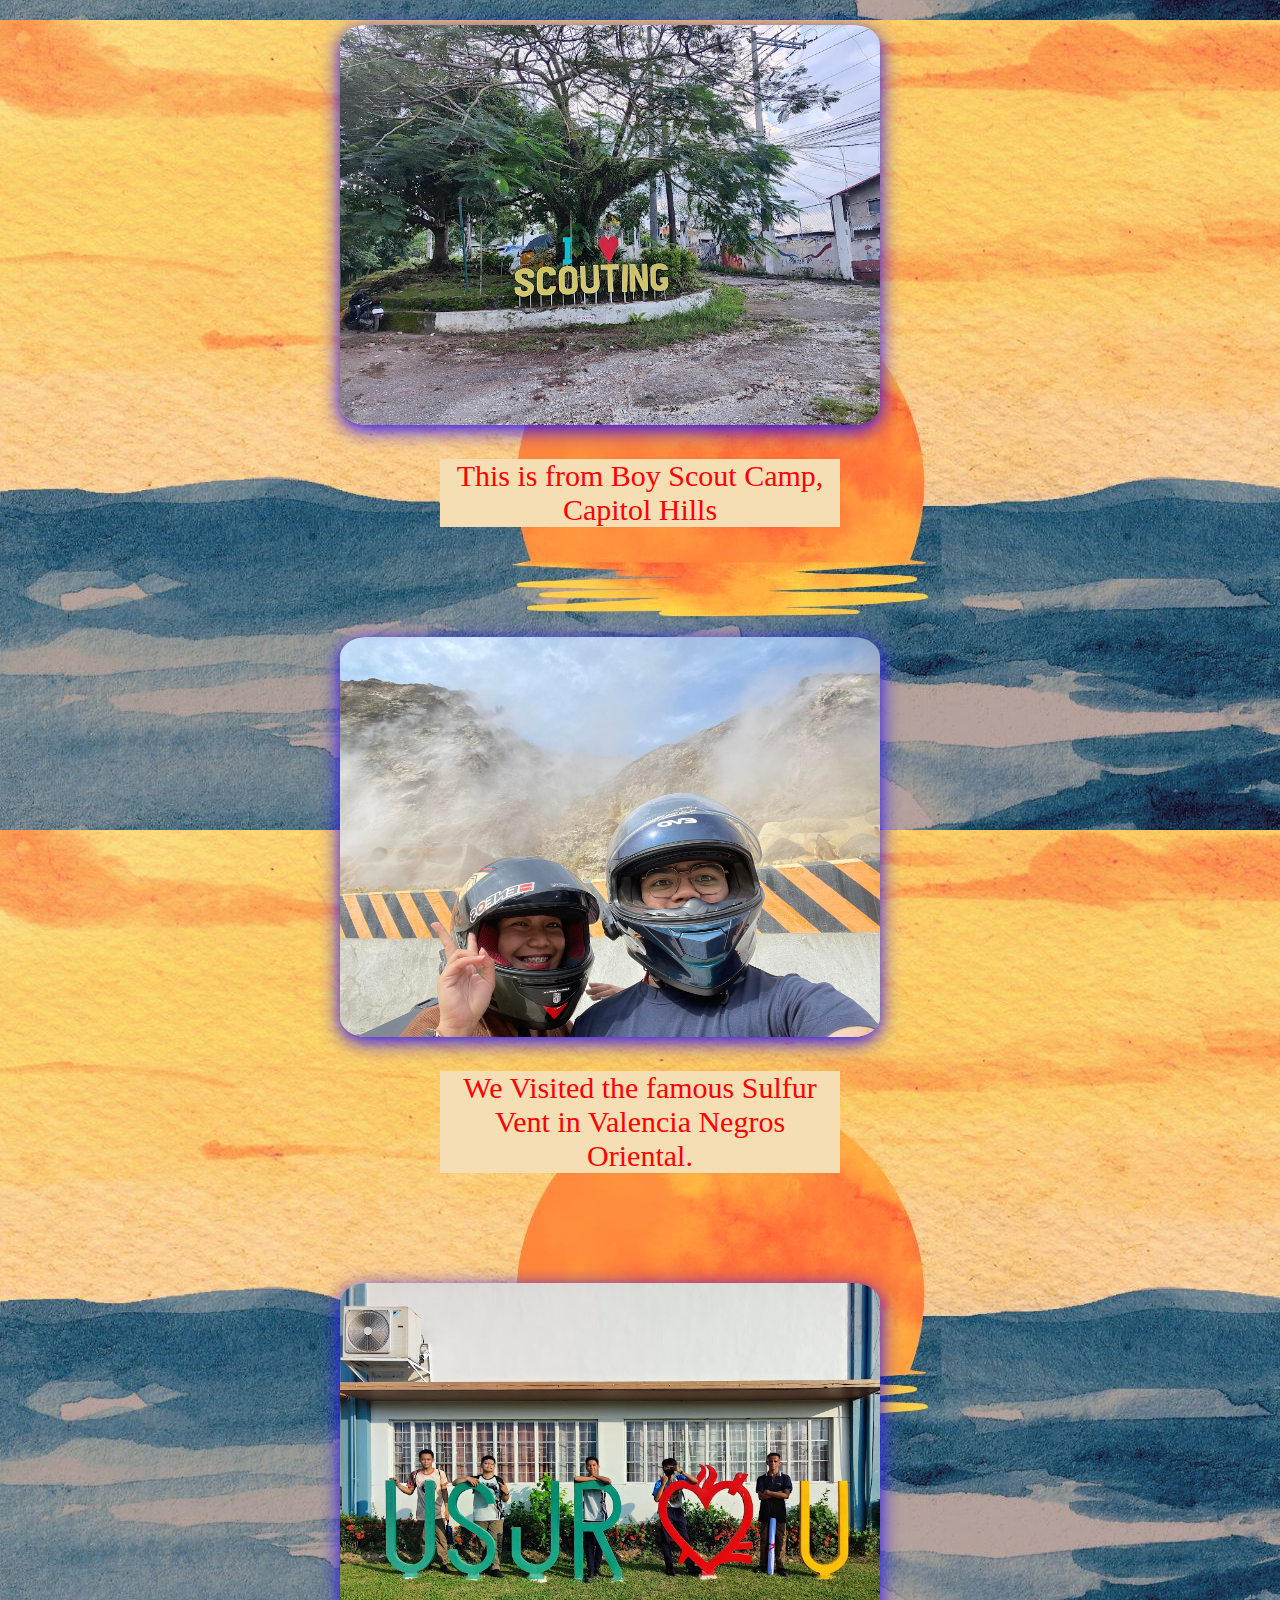
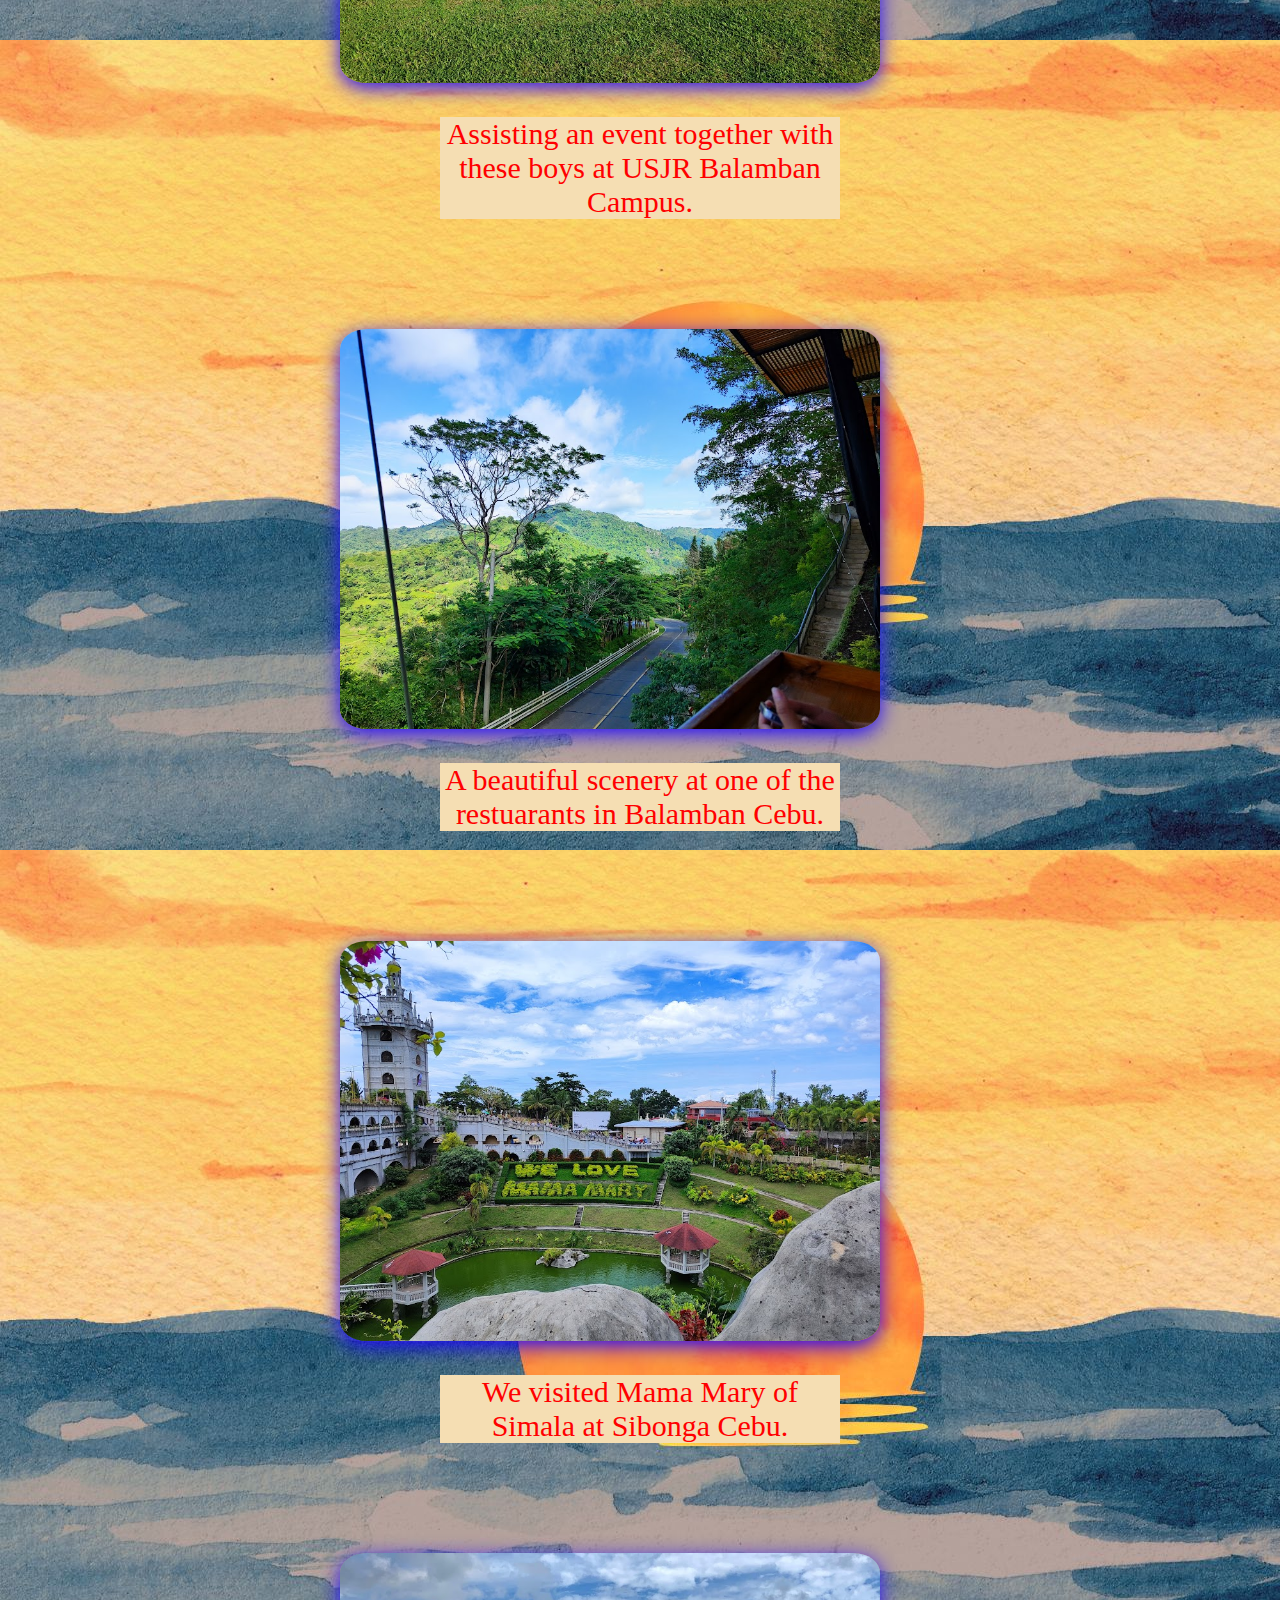
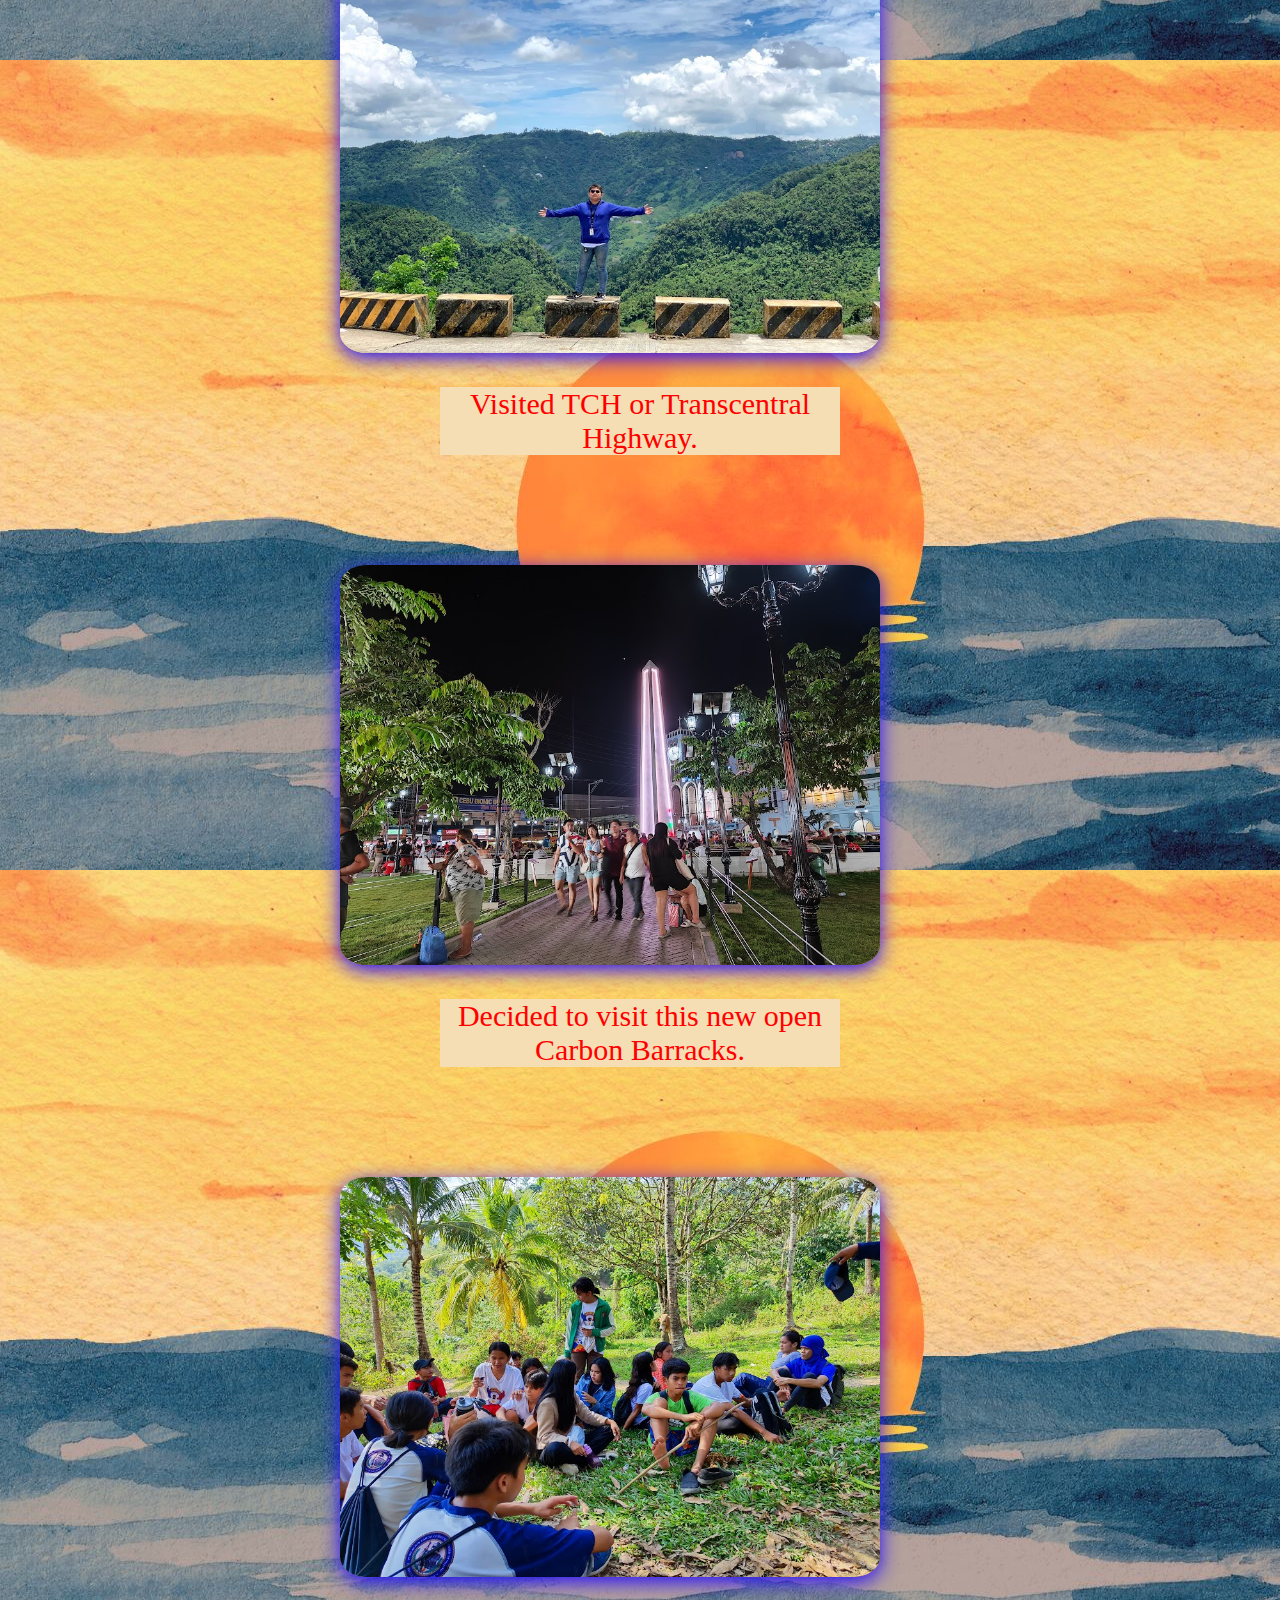
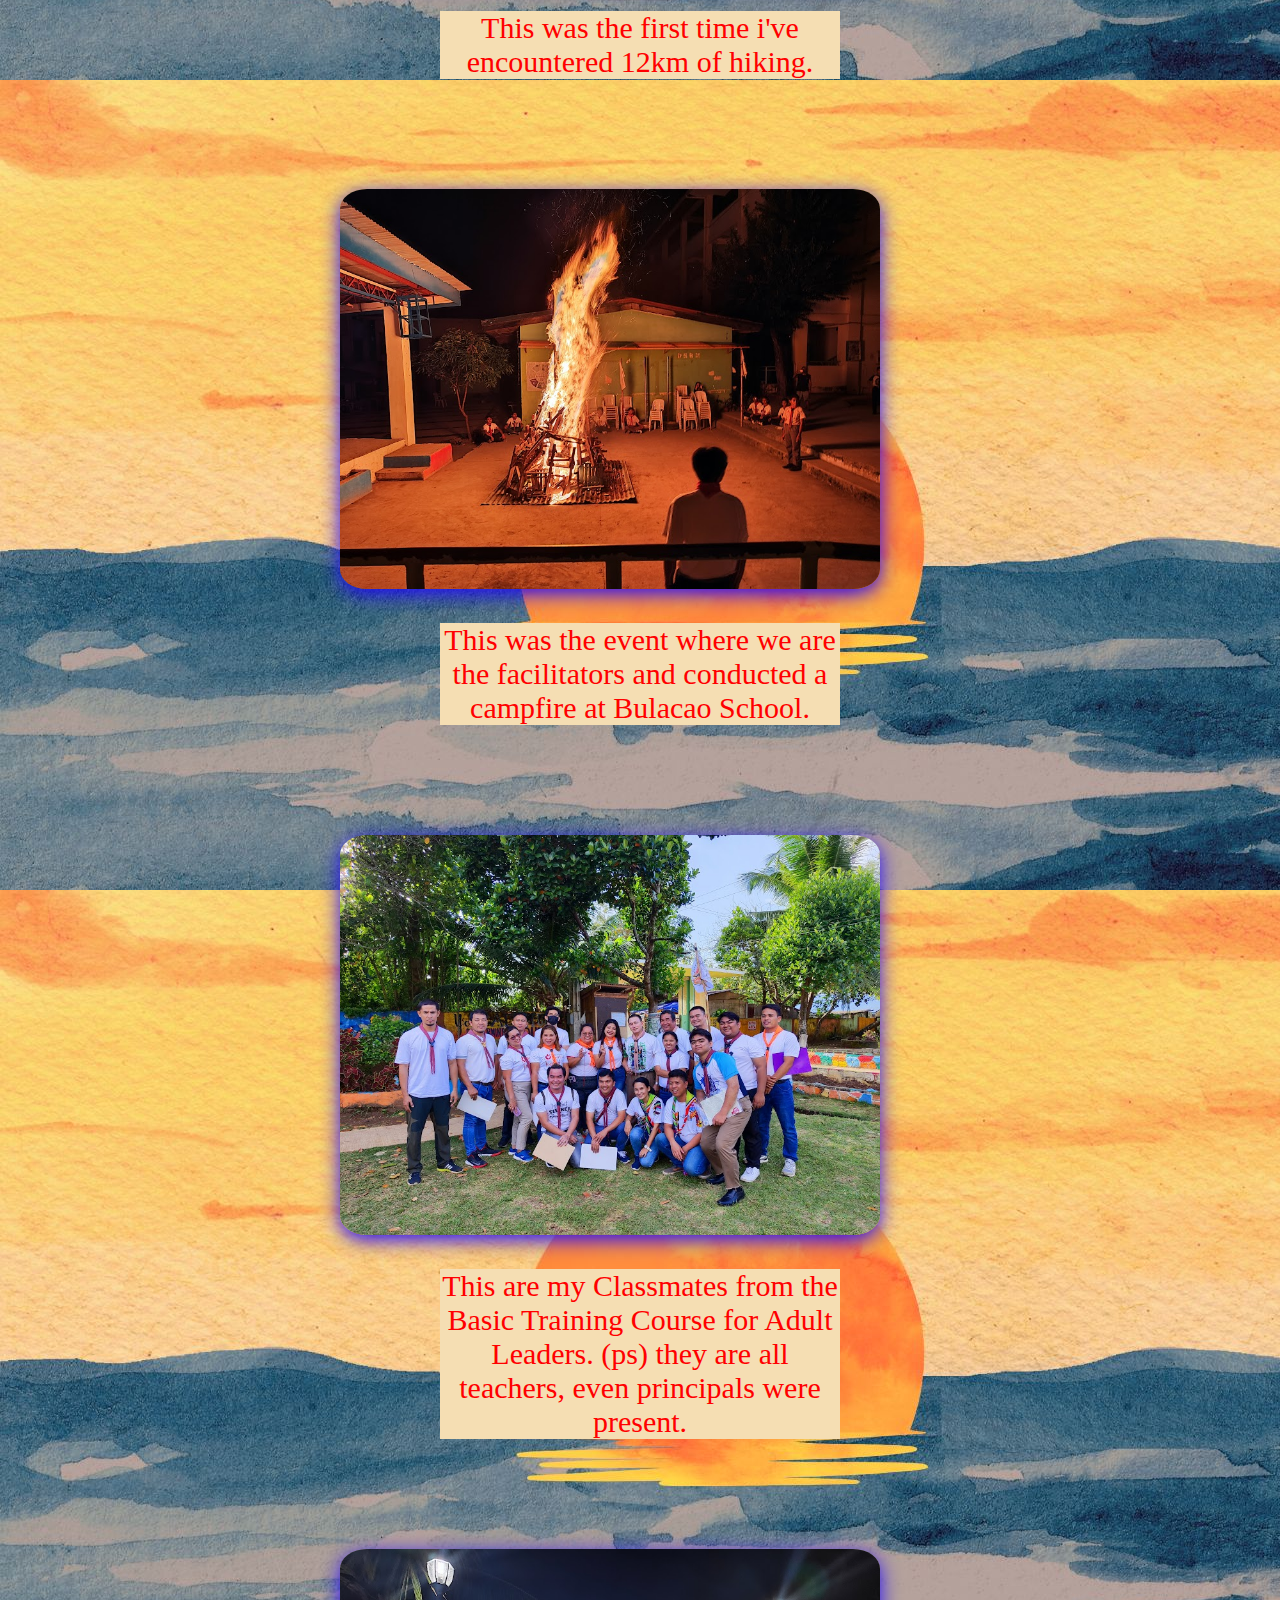
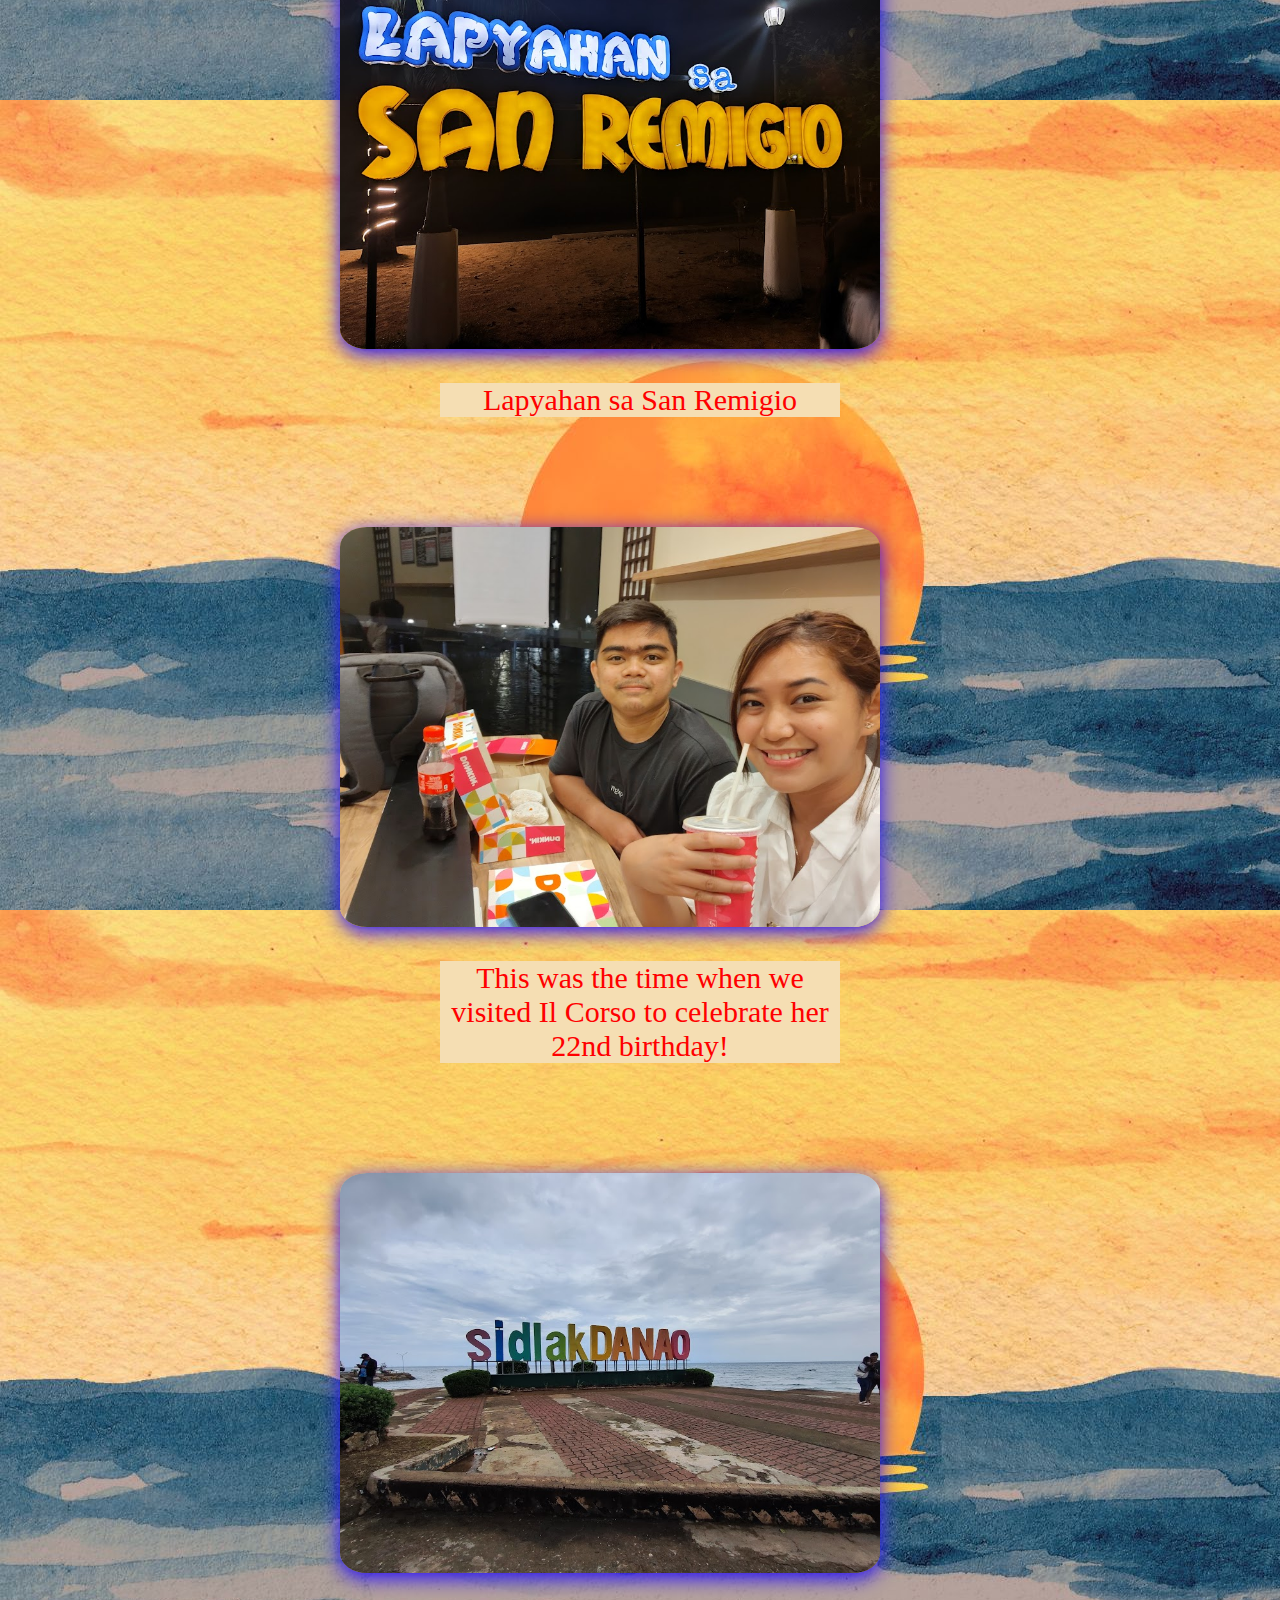
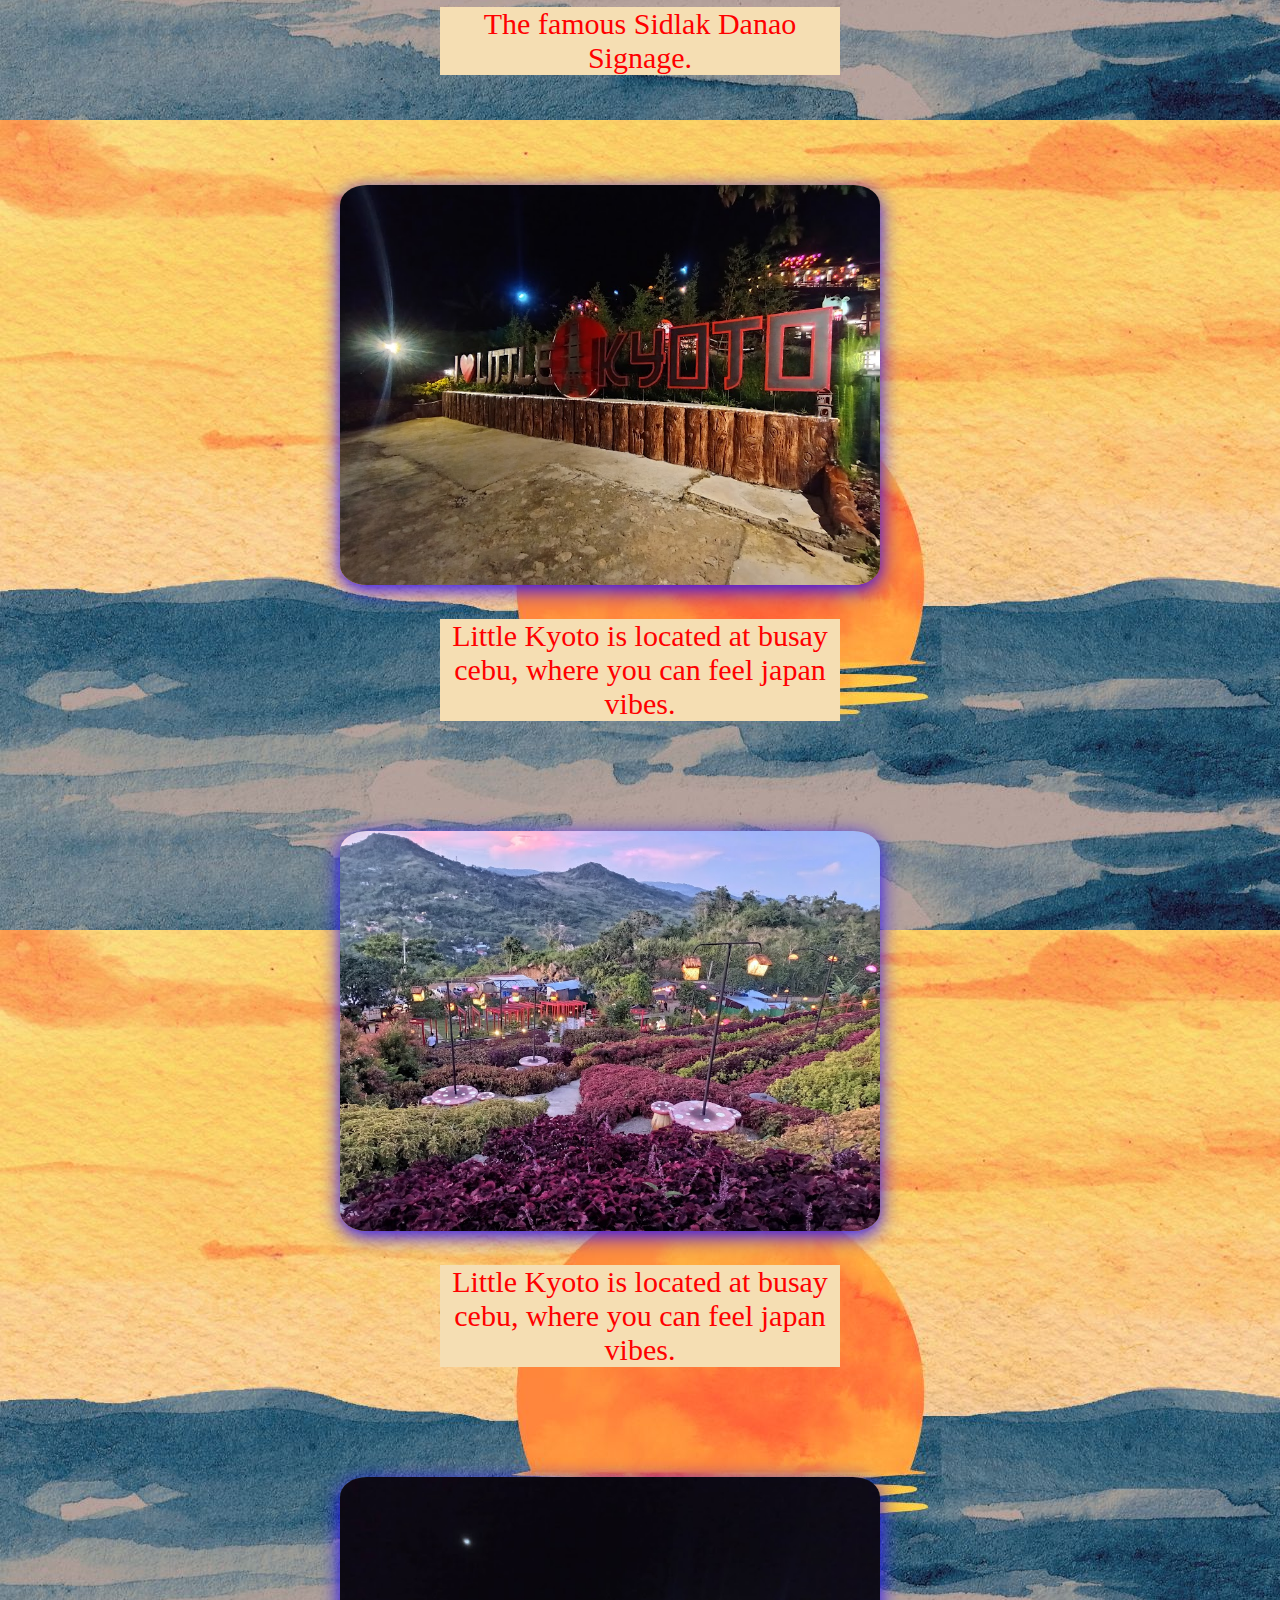
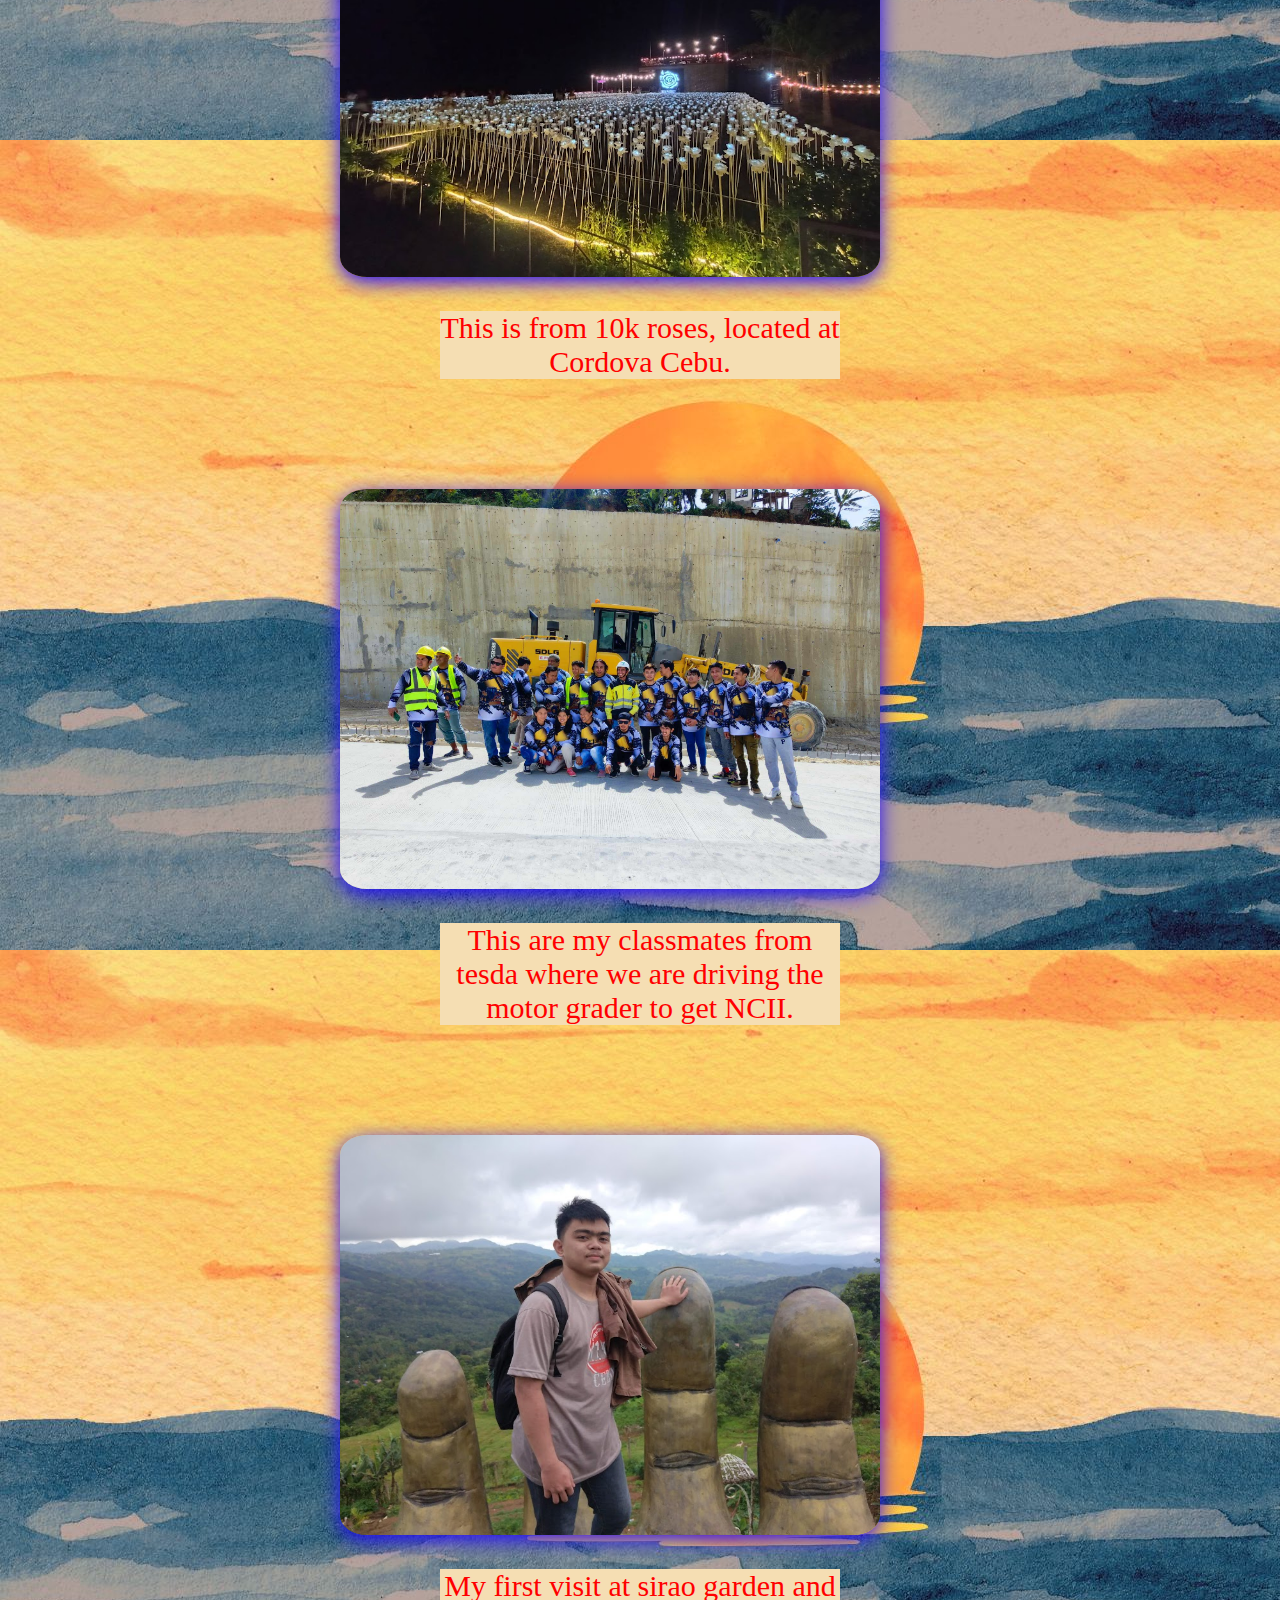
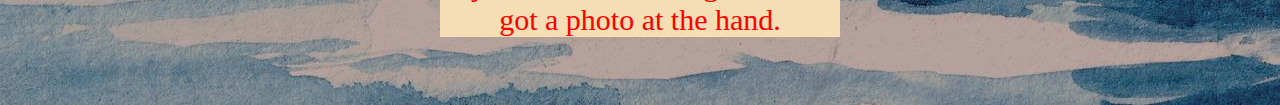
<file: HHTTMMLL/Pages/Places.html>
<!DOCTYPE html>
<html>
    <head>
        <title>Places</title>
        <link rel="icon" href="../Images/BACKGROUNDS/45.png" type="image/x-icon">
        <link rel="stylesheet" href="../CSS/style.css"
    </head>
    <body>
        <div class="header">
            <h1>Places</h1>
        </div>
        <div class="image-container">
            <div class="row">
                <div class="image-items">
                    <img src="../Images/PLACES/1.jpg" alt="1">
                    <div class="image-item-description"> 
                <p>We attended the National Scout Jamboree held at Passi City, Iloilo. </p>
                    </div>
                </div>
                <div class="image-items">
                    <img src="../Images/PLACES/2.jpg" alt="2">
                    <div class="image-item-description">
                <p>We reached the highest peak at Agcararao, in Iloilo</p> 
                    </div>
                </div>
                <div class="image-items">
                    <img src="../Images/PLACES/3.jpg" alt="2">
                    <div class="image-item-description"> 
                <p>This is from Boy Scout Camp, Capitol Hills</p>
                    </div>
                </div>
                <div class="image-items">
                    <img src="../Images/PLACES/4.jpg" alt="2">
                    <div class="image-item-description"> 
                <p>We Visited the famous Sulfur Vent in Valencia Negros Oriental.</p>
                    </div>
                </div>
                <div class="image-items">
                    <img src="../Images/PLACES/5.jpg" alt="2">
                    <div class="image-item-description"> 
                    <p>Assisting an event together with these boys at USJR Balamban Campus.</p>
                    </div>
                </div>
                <div class="image-items">
                    <img src="../Images/PLACES/6.jpg" alt="2">
                    <div class="image-item-description"> 
                <p>A beautiful scenery at one of the restuarants in Balamban Cebu.</p>
                    </div>
                </div>
                <div class="image-items">
                    <img src="../Images/PLACES/7.jpg" alt="2">
                    <div class="image-item-description">
                        <p>We visited Mama Mary of Simala at Sibonga Cebu.</p>
                    </div>
                </div>
                <div class="image-items">
                    <img src="../Images/PLACES/8.jpeg" alt="2">
                    <div class="image-item-description">
                <p>Visited TCH or Transcentral Highway.</p>
                    </div>
                </div>
                <div class="image-items">
                    <img src="../Images/PLACES/9.jpg" alt="2">
                    <div class="image-item-description"> 
                <p>Decided to visit this new open Carbon Barracks.</p>
                    </div>
                </div>
                <div class="image-items">
                    <img src="../Images/PLACES/10.jpg" alt="2">
                    <div class="image-item-description"> 
                <p>This was the first time i've encountered 12km of hiking.</p>
                    </div>
                </div>
                <div class="image-items">
                    <img src="../Images/PLACES/11.jpg" alt="2">
                    <div class="image-item-description">
                        <p>This was the event where we are the facilitators and conducted a campfire at Bulacao School.</p>
                    </div>
                </div>
                <div class="image-items">
                    <img src="../Images/PLACES/12.jpg" alt="2">
                    <div class="image-item-description"> 
                <p>This are my Classmates from the Basic Training Course for Adult Leaders. (ps) they are all teachers, even principals were present.</p>
                    </div>
                </div>
                <div class="image-items">
                    <img src="../Images/PLACES/13.jpg" alt="2">
                    <div class="image-item-description">
                <p>Lapyahan sa San Remigio</p>
                    </div>
                </div>
                <div class="image-items">
                    <img src="../Images/PLACES/14.jpg" alt="2">
                    <div class="image-item-description"> 
                <p>This was the time when we visited Il Corso to celebrate her 22nd birthday!</p>
                    </div>
                </div>
                <div class="image-items">
                    <img src="../Images/PLACES/15.jpg" alt="2">
                    <div class="image-item-description">
                    <p>The famous Sidlak Danao Signage.</p>
                    </div>
                </div>
                <div class="image-items">
                    <img src="../Images/PLACES/16.jpg" alt="2">
                    <div class="image-item-description">
                    <p>Little Kyoto is located at busay cebu, where you can feel japan vibes.</p>
                    </div>
                </div>
                <div class="image-items">
                    <img src="../Images/PLACES/17.jpg" alt="2">
                    <div class="image-item-description"> 
                <p>Little Kyoto is located at busay cebu, where you can feel japan vibes.</p>
                    </div>
                </div>
                <div class="image-items">
                    <img src="../Images/PLACES/18.jpg" alt="2">
                    <div class="image-item-description">
                <p>This is from 10k roses, located at Cordova Cebu.</p> 
                    </div>
                </div>
                <div class="image-items">
                    <img src="../Images/PLACES/21.jpg" alt="2">
                    <div class="image-item-description">
                <p>This are my classmates from tesda where we are driving the motor grader to get NCII.</p>
                    </div>
                </div>
                <div class="image-items">
                    <img src="../Images/PLACES/20.jpg" alt="2">
                    <div class="image-item-description">
                <p>My first visit at sirao garden and got a photo at the hand.</p>
                    </div>
                </div>
    </body>
</html>
</file>
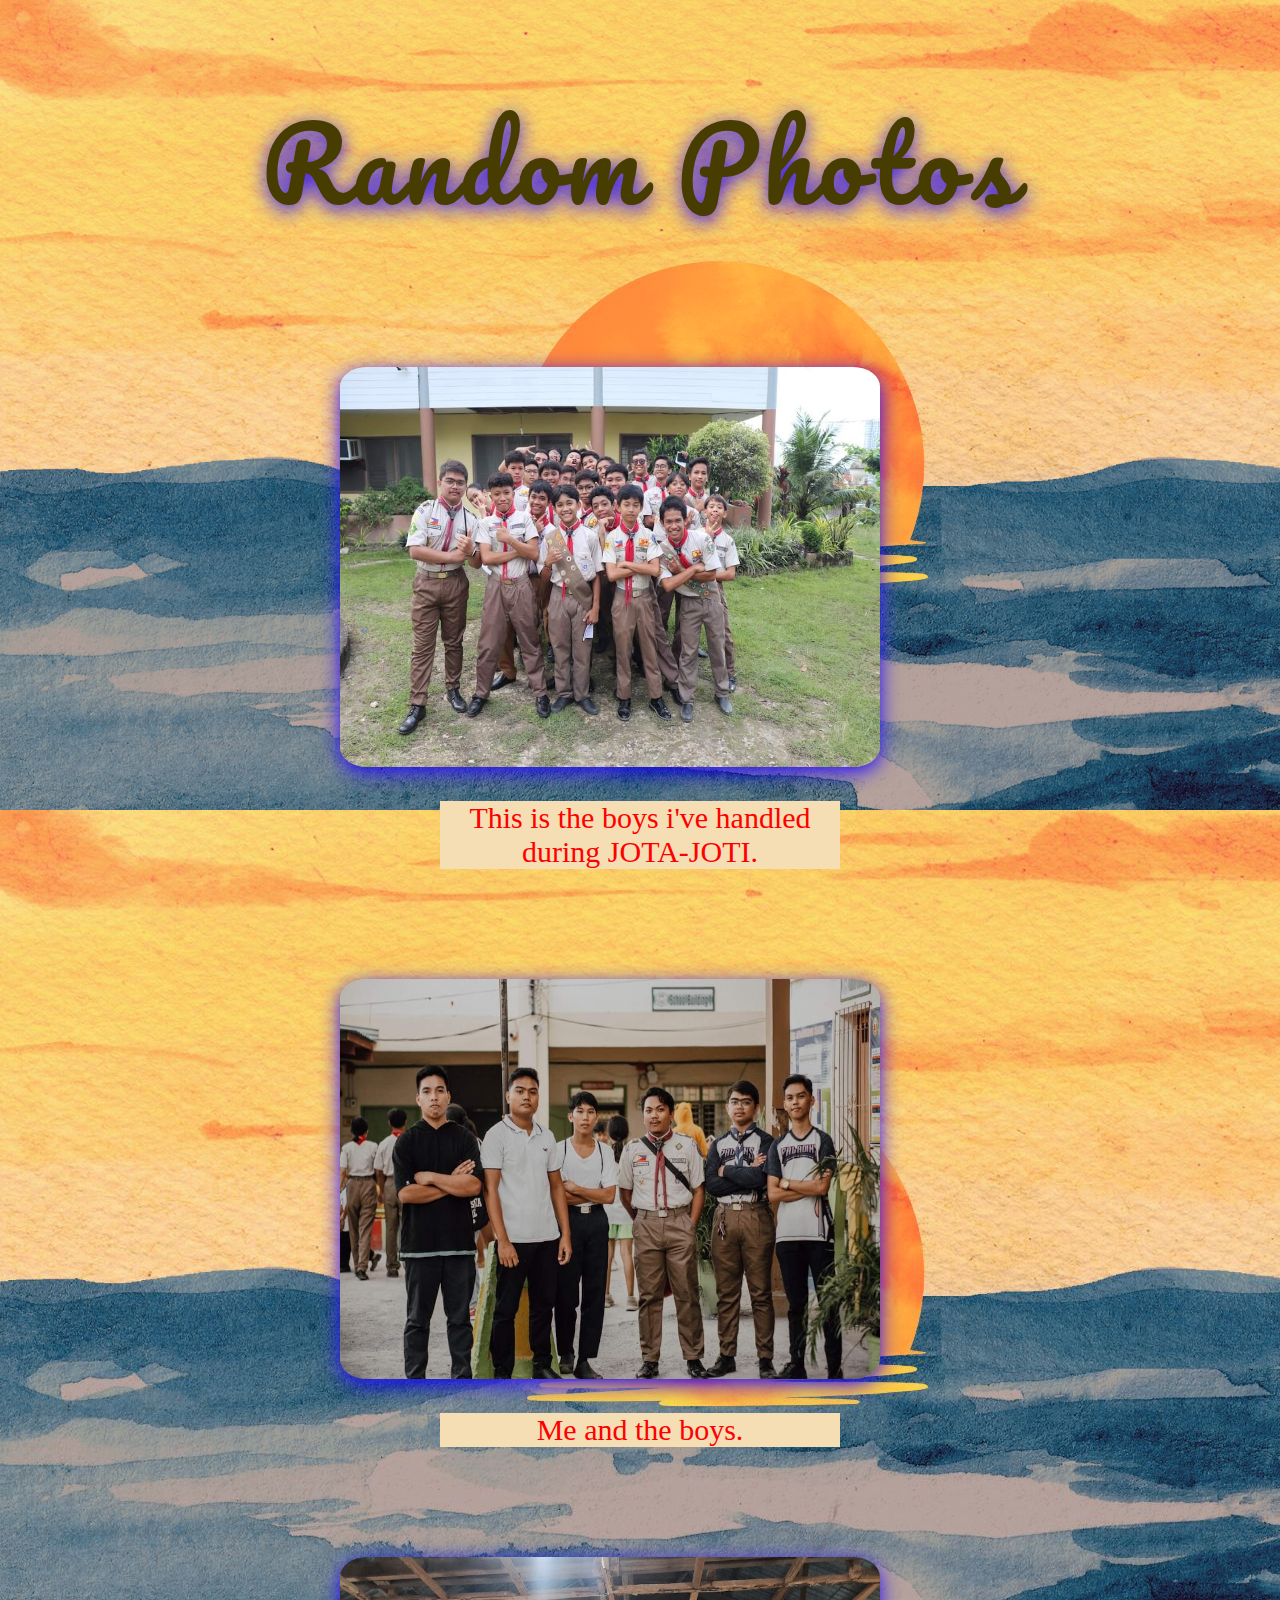
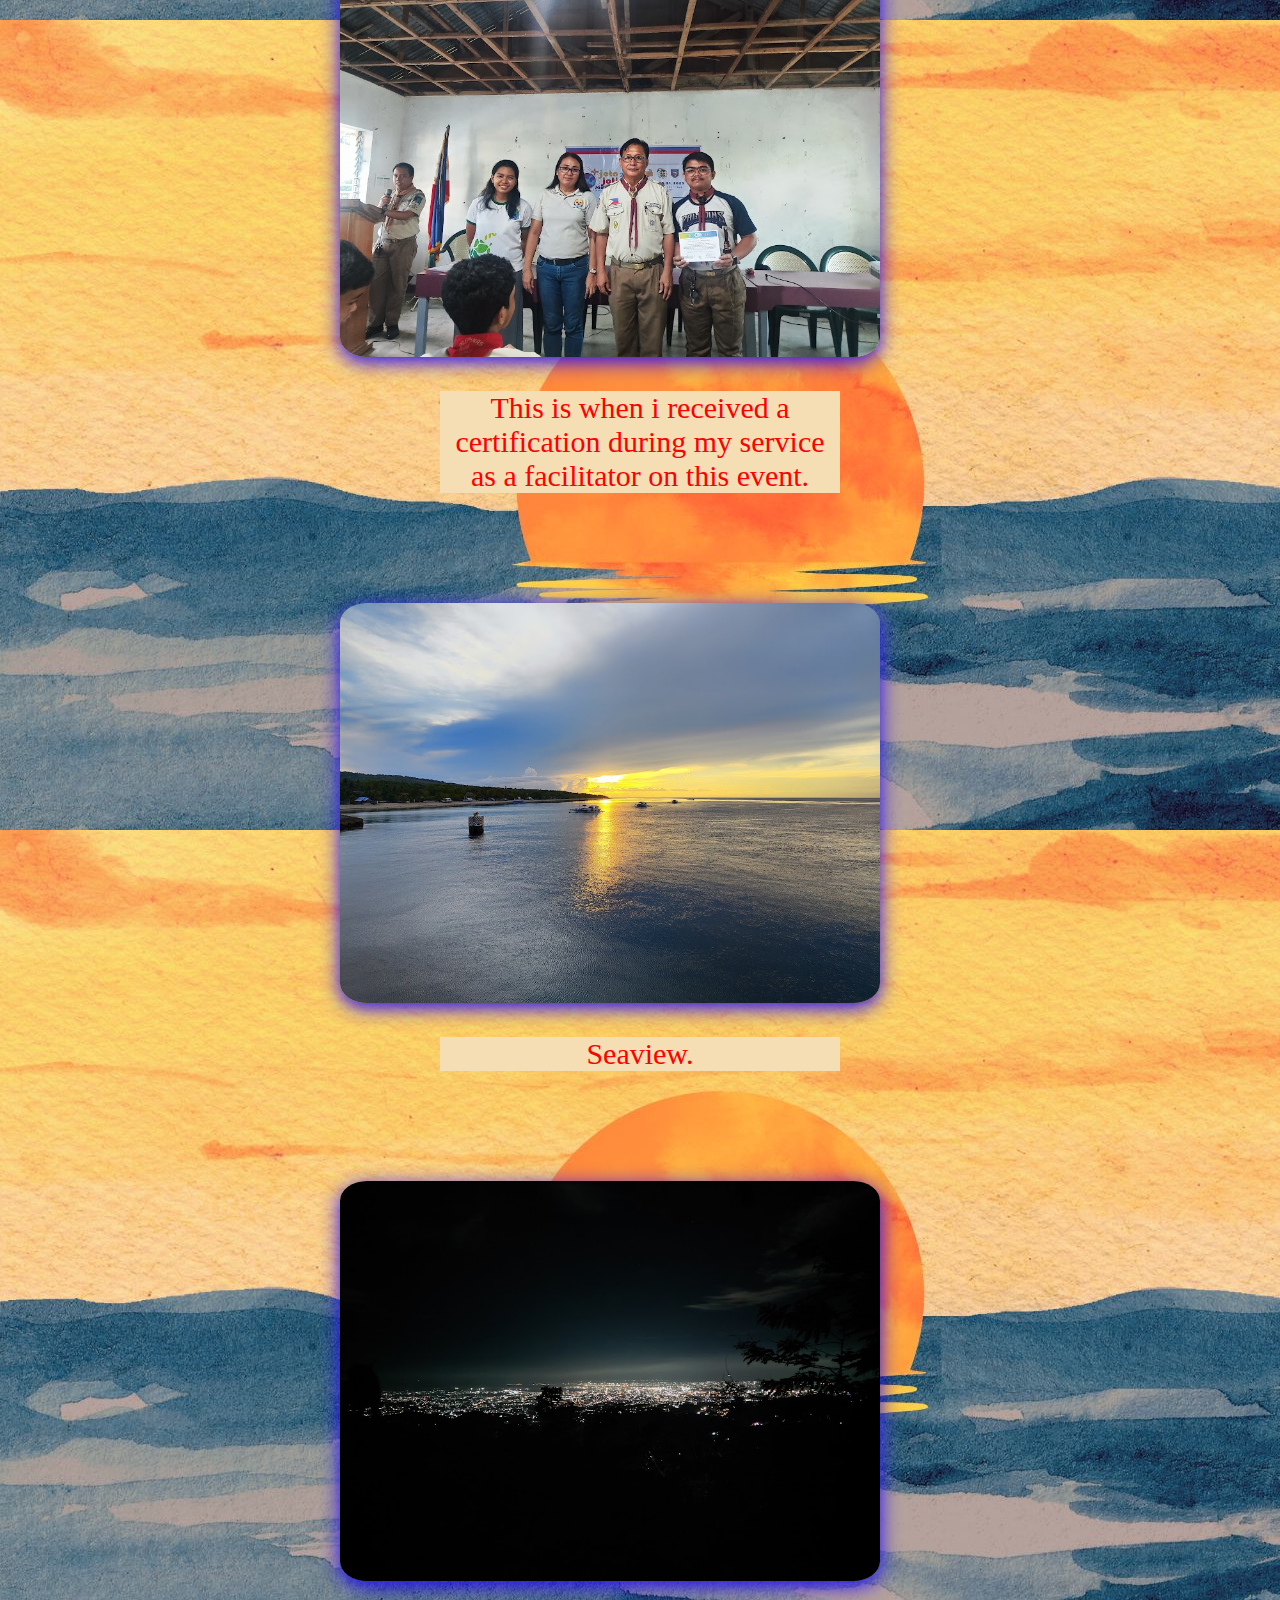
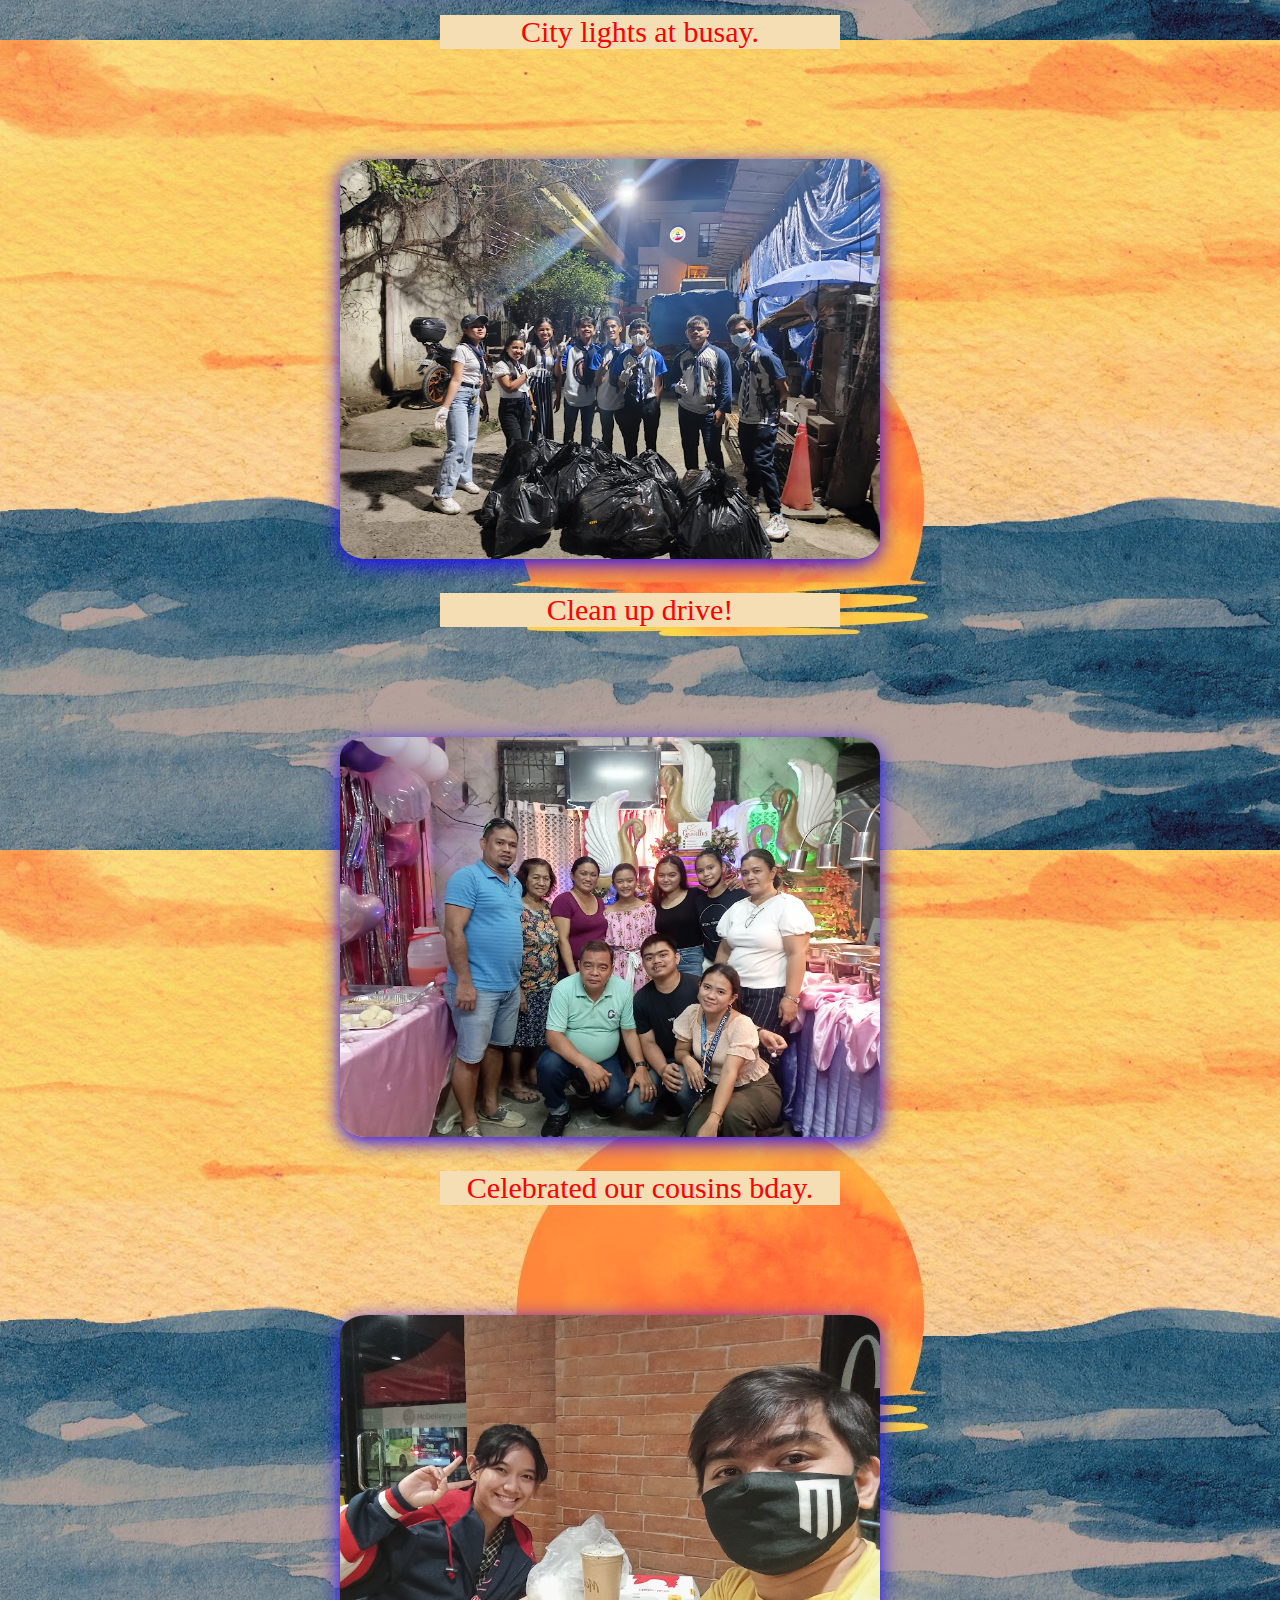
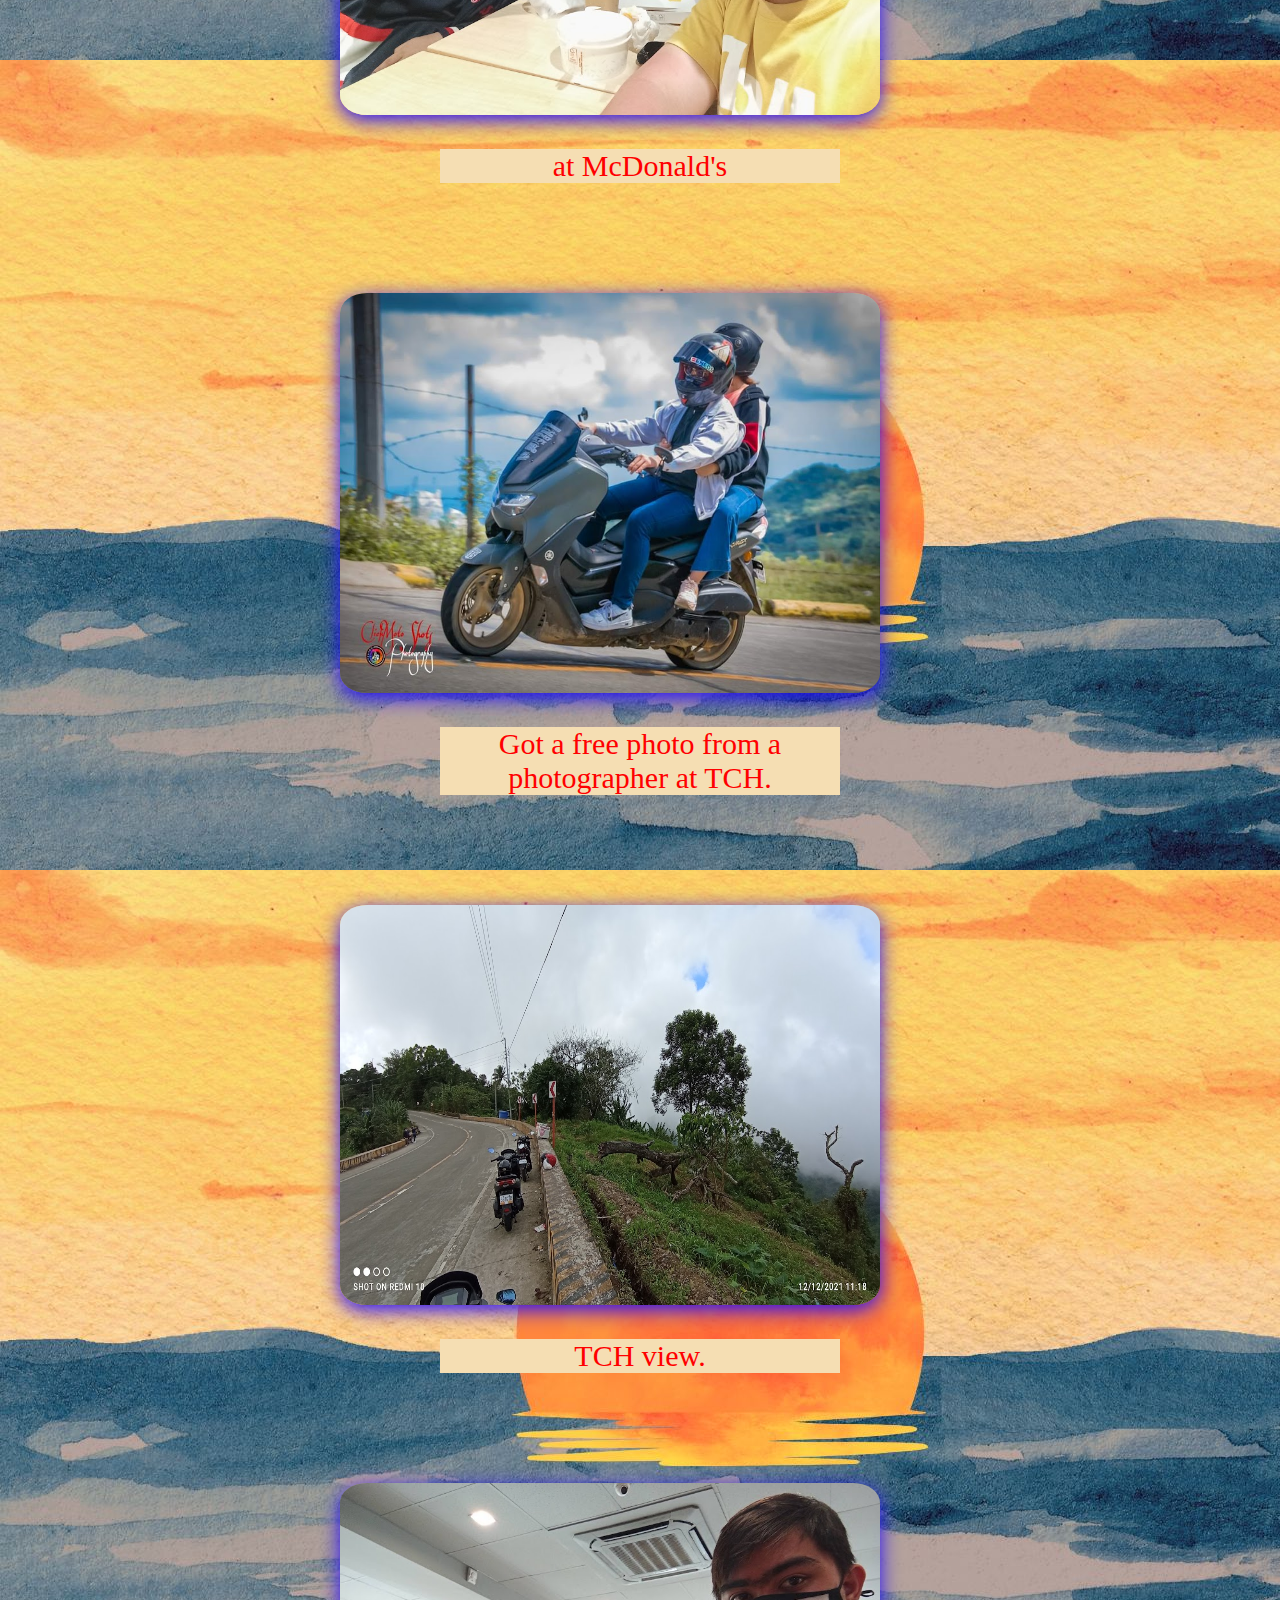
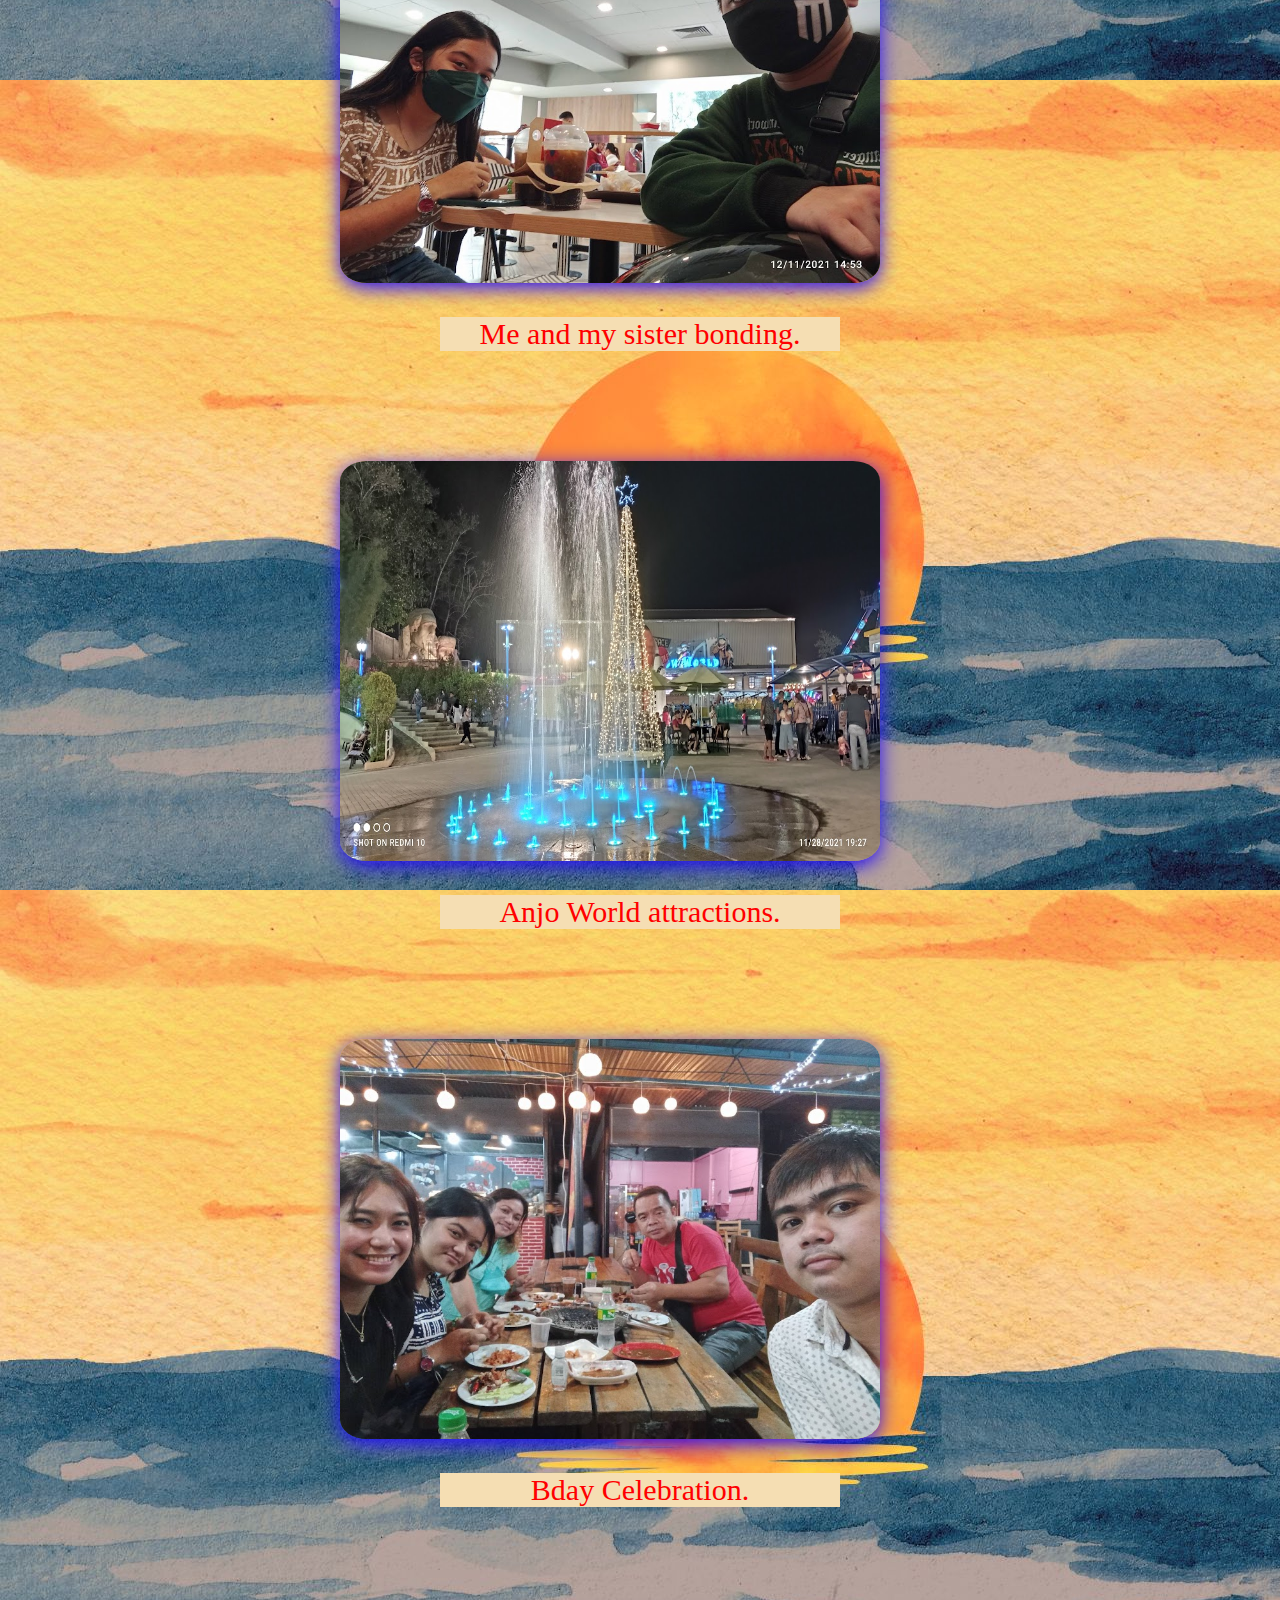
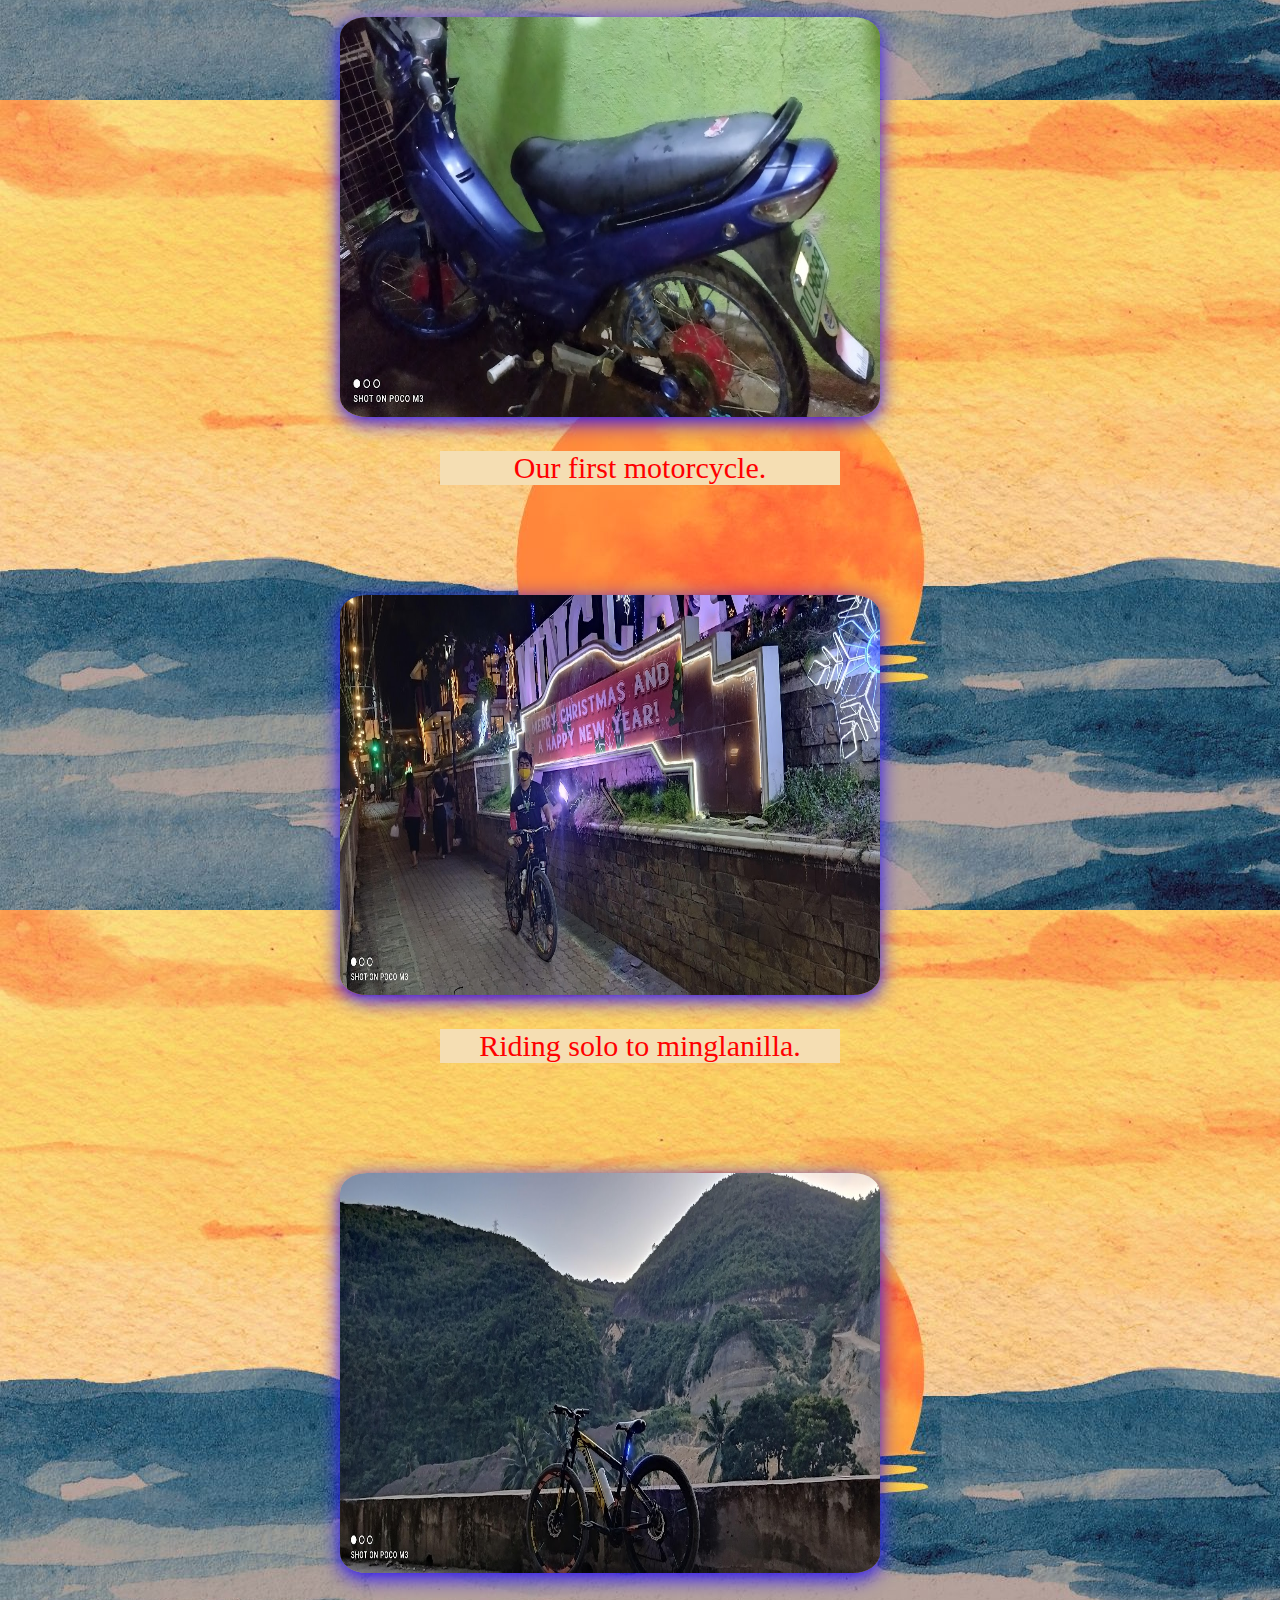
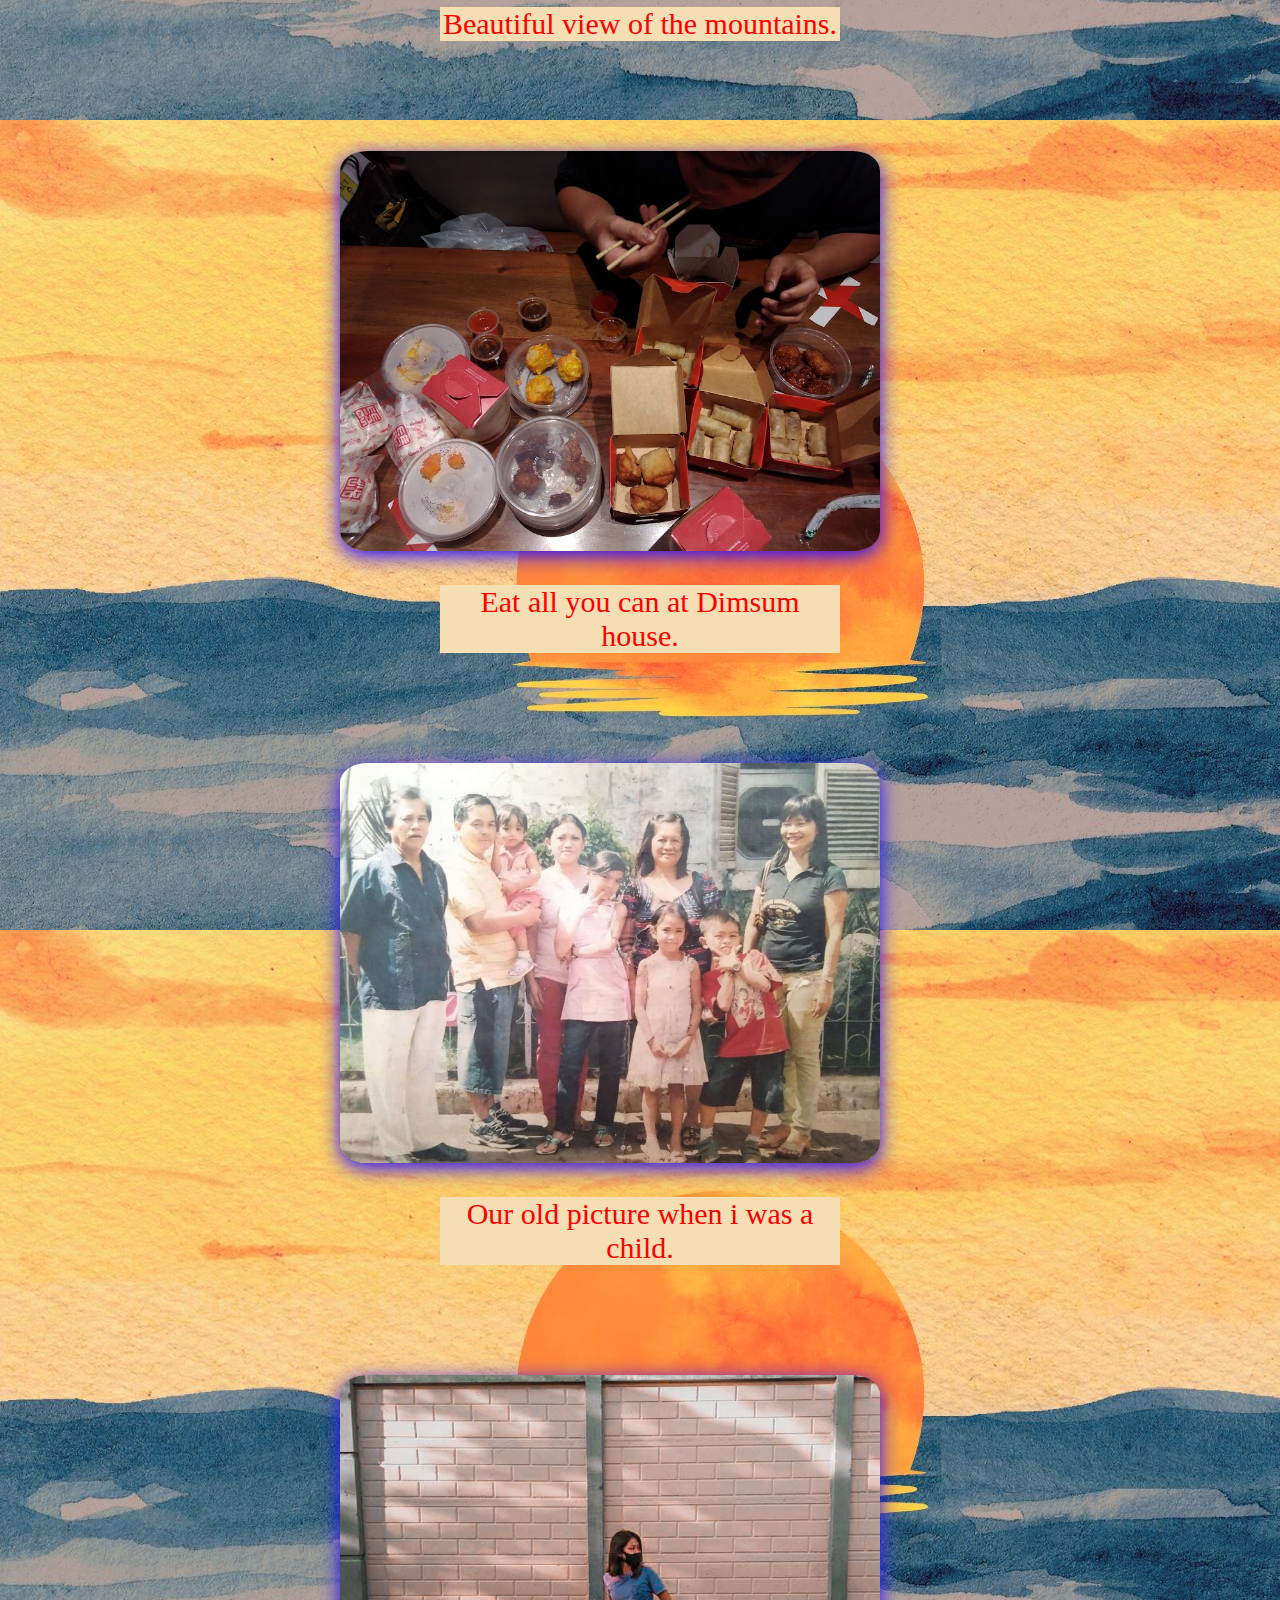
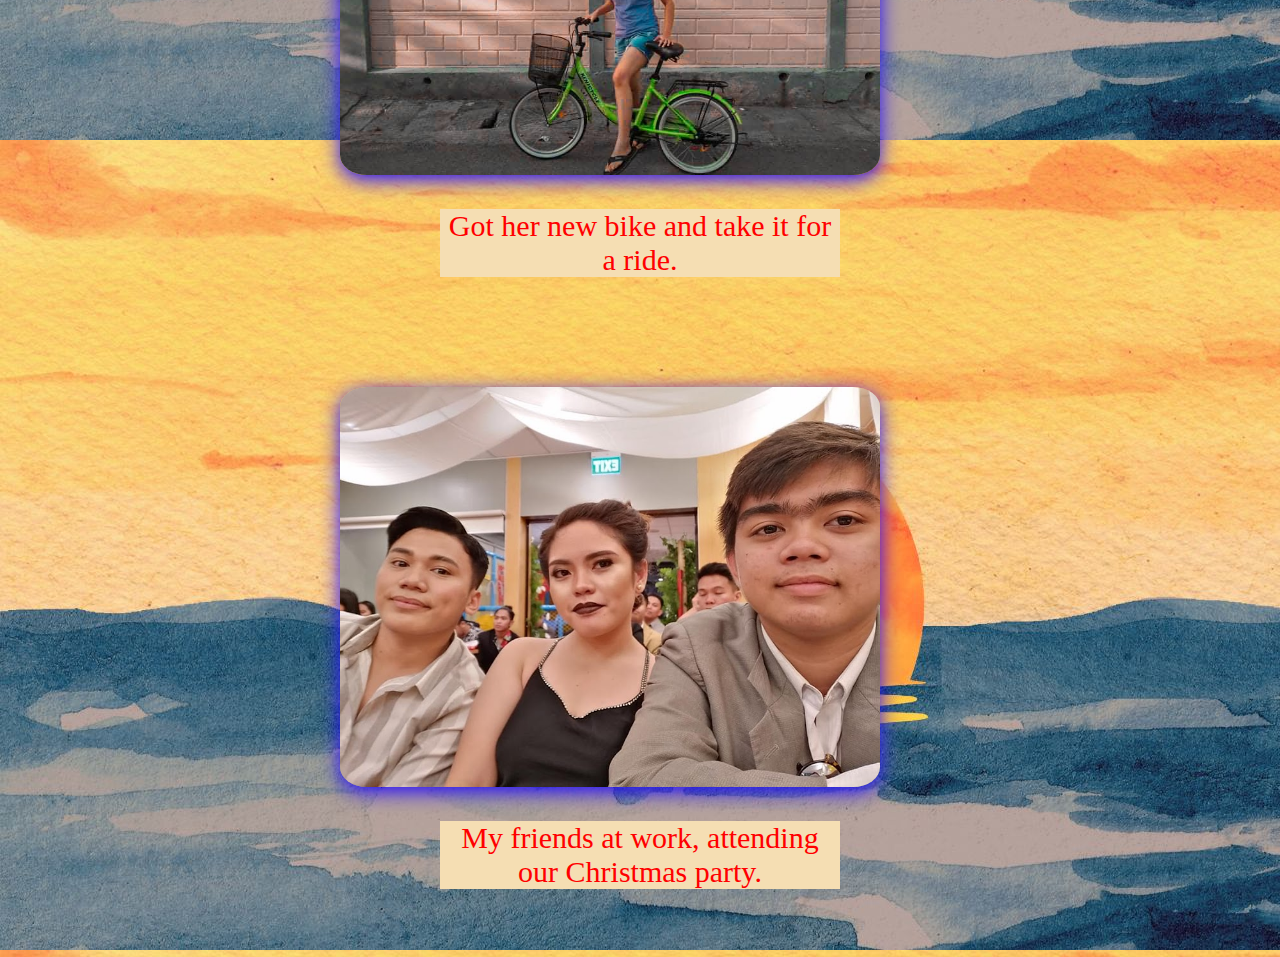
<file: HHTTMMLL/Pages/Random.html>
<!DOCTYPE html>
<html>
    <head>
        <title>Random</title>
        <link rel="icon" href="../Images/BACKGROUNDS/51.png" type="image/x-icon">
        <link rel="stylesheet" href="../CSS/style.css"
    </head>
    <body>
        <div class="header">
            <h1>Random Photos</h1>
        </div>
        <div class="image-container">
            <div class="row">
                <div class="image-items">
                    <img src="../Images/RANDOM/1.jpg" alt="1">
                    <div class="image-item-description"> 
                    <p>This is the boys i've handled during JOTA-JOTI.</p>
                    </div>
                </div>
                <div class="image-items">
                    <img src="../Images/RANDOM/2.jpg" alt="2">
                    <div class="image-item-description"> 
                    <p>Me and the boys.</p>
                    </div>
                </div>
                <div class="image-items">
                    <img src="../Images/RANDOM/3.jpg" alt="2">
                    <div class="image-item-description"> 
                     <p>This is when i received a certification during my service as a facilitator on this event.</p>
                    </div>
                </div>
                <div class="image-items">
                    <img src="../Images/RANDOM/4.jpg" alt="2">
                    <div class="image-item-description"> 
                    <p>Seaview.</p>
                    </div>
                </div>
                <div class="image-items">
                    <img src="../Images/RANDOM/5.jpg" alt="2">
                    <div class="image-item-description"> 
                    <p>City lights at busay.</p>
                    </div>
                </div>
                <div class="image-items">
                    <img src="../Images/RANDOM/6.jpg" alt="2">
                    <div class="image-item-description"> 
                    <p>Clean up drive!</p>
                    </div>
                </div>
                <div class="image-items">
                    <img src="../Images/RANDOM/7.jpg" alt="2">
                    <div class="image-item-description"> 
                     <p>Celebrated our cousins bday.</p>
                    </div>
                </div>
                <div class="image-items">
                    <img src="../Images/RANDOM/8.jpg" alt="2">
                    <div class="image-item-description"> 
                    <p>at McDonald's</p>
                    </div>
                </div>
                <div class="image-items">
                    <img src="../Images/RANDOM/9.jpg" alt="2">
                    <div class="image-item-description"> 
                    <p>Got a free photo from a photographer at TCH.</p>
                    </div>
                </div>
                <div class="image-items">
                    <img src="../Images/RANDOM/10.jpg" alt="2">
                    <div class="image-item-description"> 
                        <p>TCH view.</p>
                    </div>
                </div>
                <div class="image-items">
                    <img src="../Images/RANDOM/11.jpg" alt="2">
                    <div class="image-item-description"> 
                        <p>Me and my sister bonding. </p>
                    </div>
                </div>
                <div class="image-items">
                    <img src="../Images/RANDOM/12.jpg" alt="2">
                    <div class="image-item-description"> 
                    <p>Anjo World attractions.</p>
                    </div>
                </div>
                <div class="image-items">
                    <img src="../Images/RANDOM/13.jpg" alt="2">
                    <div class="image-item-description"> 
                  <p>Bday Celebration.</p>
                    </div>
                </div>
                <div class="image-items">
                    <img src="../Images/RANDOM/14.jpg" alt="2">
                    <div class="image-item-description"> 
                    <p>Our first motorcycle.</p>
                    </div>
                </div>
                <div class="image-items">
                    <img src="../Images/RANDOM/15.jpg" alt="2">
                    <div class="image-item-description"> 
                        <p>Riding solo to minglanilla.</p>
                    </div>
                </div>
                <div class="image-items">
                    <img src="../Images/RANDOM/16.jpg" alt="2">
                    <div class="image-item-description"> 
                        <p>Beautiful view of the mountains.</p>
                    </div>
                </div>
                <div class="image-items">
                    <img src="../Images/RANDOM/17.jpg" alt="2">
                    <div class="image-item-description"> 
                        <p>Eat all you can at Dimsum house.</p>
                    </div>
                </div>
                <div class="image-items">
                    <img src="../Images/RANDOM/18.jpeg" alt="2">
                    <div class="image-item-description">
                        <p>Our old picture when i was a child.</p>
                    </div>
                </div>
                <div class="image-items">
                    <img src="../Images/RANDOM/19.JPG" alt="2">
                    <div class="image-item-description"> 
                    <p>Got her new bike and take it for a ride.</p>
                    </div>
                </div>
                <div class="image-items">
                    <img src="../Images/RANDOM/20.jpg" alt="2">
                    <div class="image-item-description"> 
                    <p>My friends at work, attending our Christmas party.</p>
                    </div>
                </div>
    </body>
</html>
</file>
<file: HHTTMMLL/CSS/style.css>
@import url('https://fonts.googleapis.com/css2?family=Pacifico&display:400');

body{
    background-image: url(../Images/BACKGROUNDS/43.jpg);
    display: flex;
    flex-direction: column;
    align-items: center;
    margin: 5;
}
.header h1{
    text-align: center;
    font-size: 100px;
    color: rgb(71, 61, 0);
    font-family: fantasy;
    letter-spacing: 5px;
    font-family: "Pacifico", cursive;
    font-weight: 400;
    font-style: normal;
    text-shadow: 0 5px 20px #2108ff;
}
.row{
    display: flex;
    flex-wrap: wrap;
    align-items: space-between;
    justify-content:center;
    margin: 5 auto;
    max-width: 2000px;
}
.image-items{
    border-radius: 10px;
    margin: 10px;
    padding: 20px;
}
.image-items img {
    border-radius: 5%;
    width: 600px;
    height: 400px;
    max-width: 90%;
    margin-top: 20px;
    box-shadow: 0 5px 20px #2108ff;
}
.image-item-description p{
    margin-left:auto;
    margin-right: auto;
    display: block;
    width: 100%;
    height: 100%;
    text-align: center;
    font-size: 30px;
    color: red;
    background-color: wheat;
    width: 400px;
}
</file>
